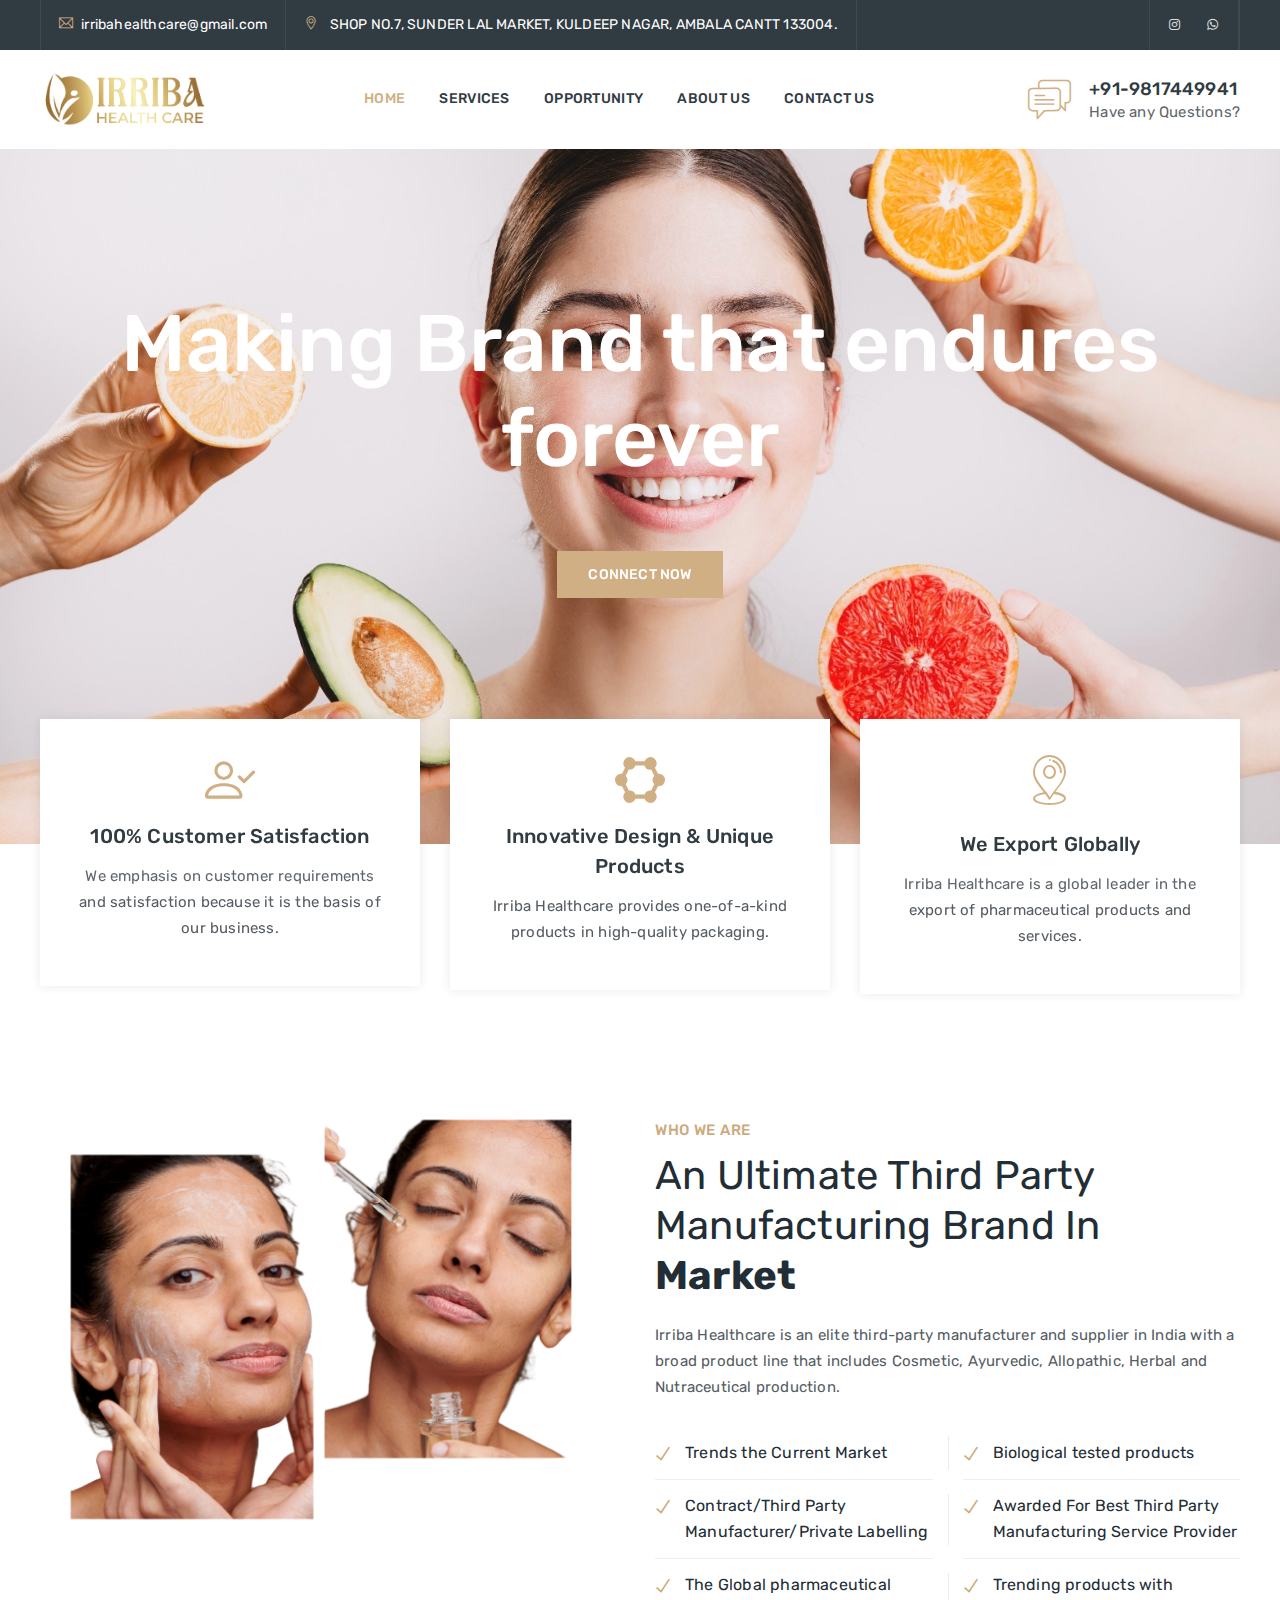
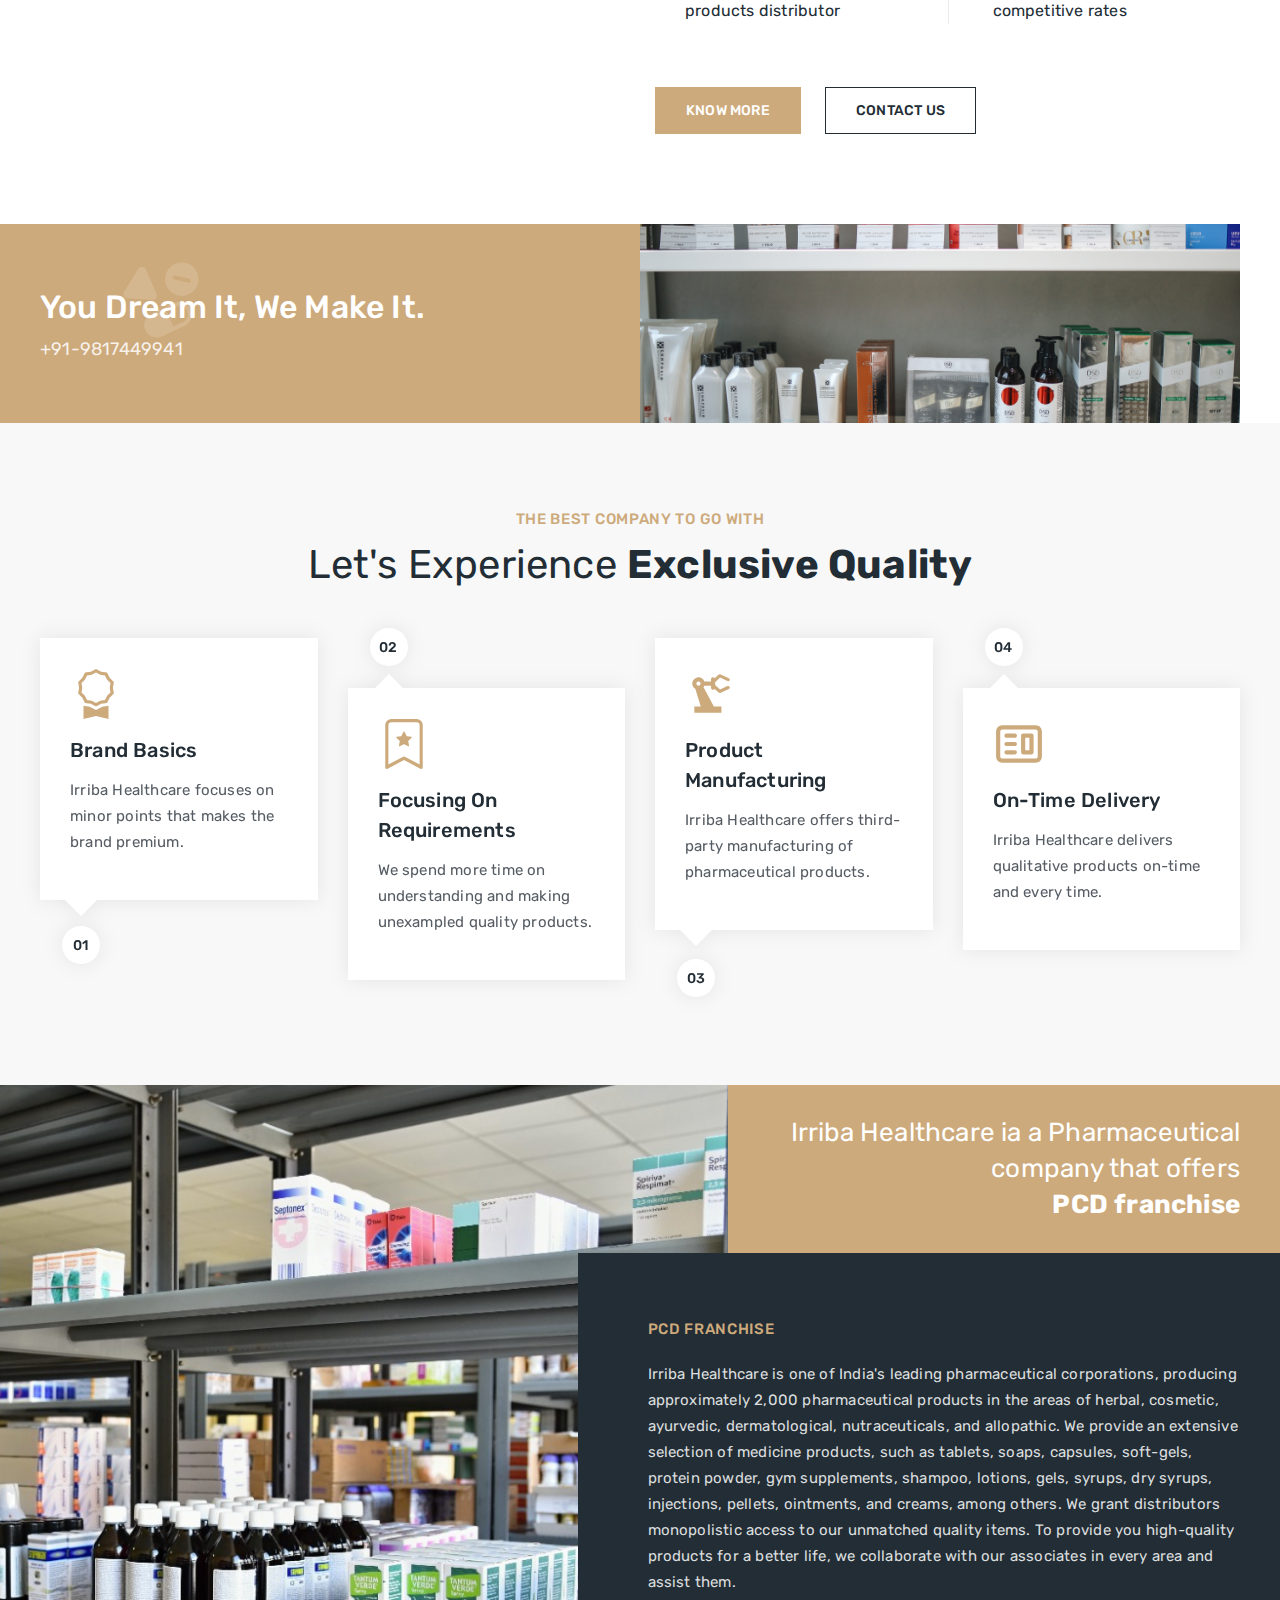
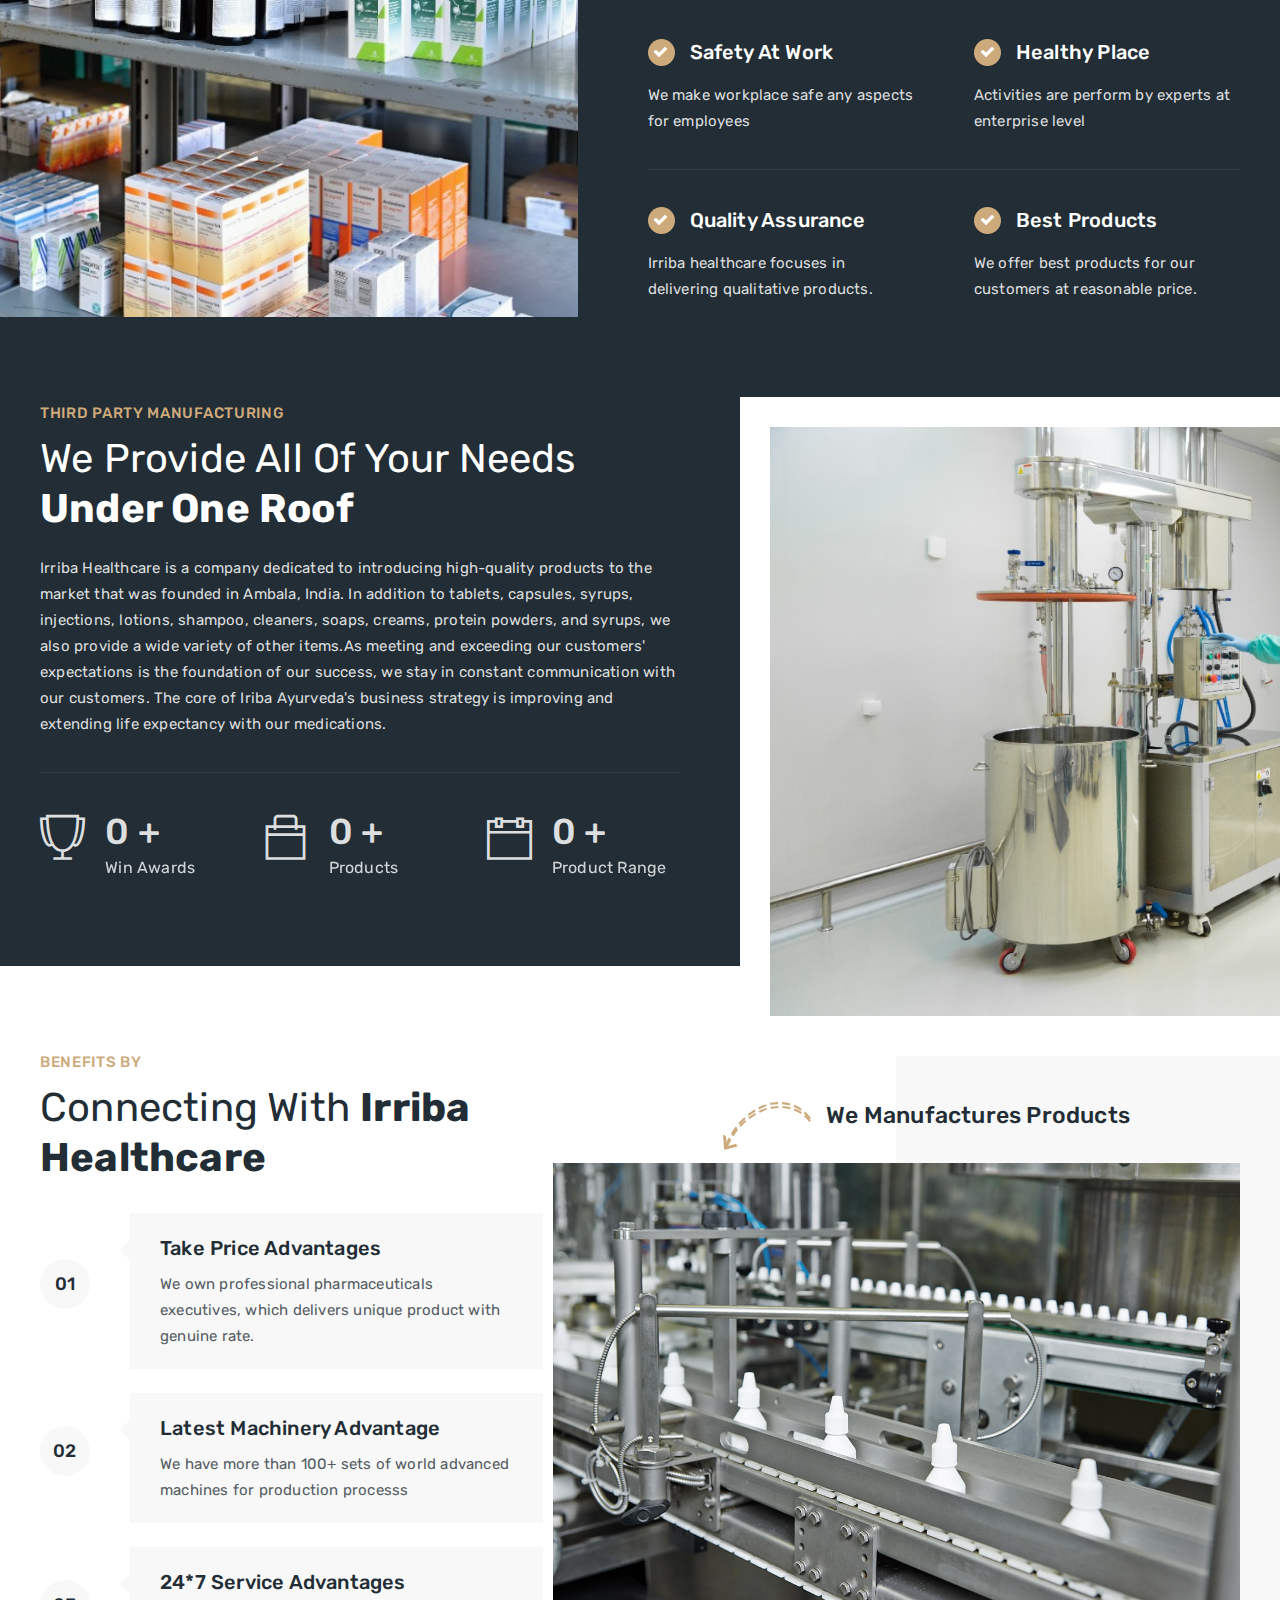
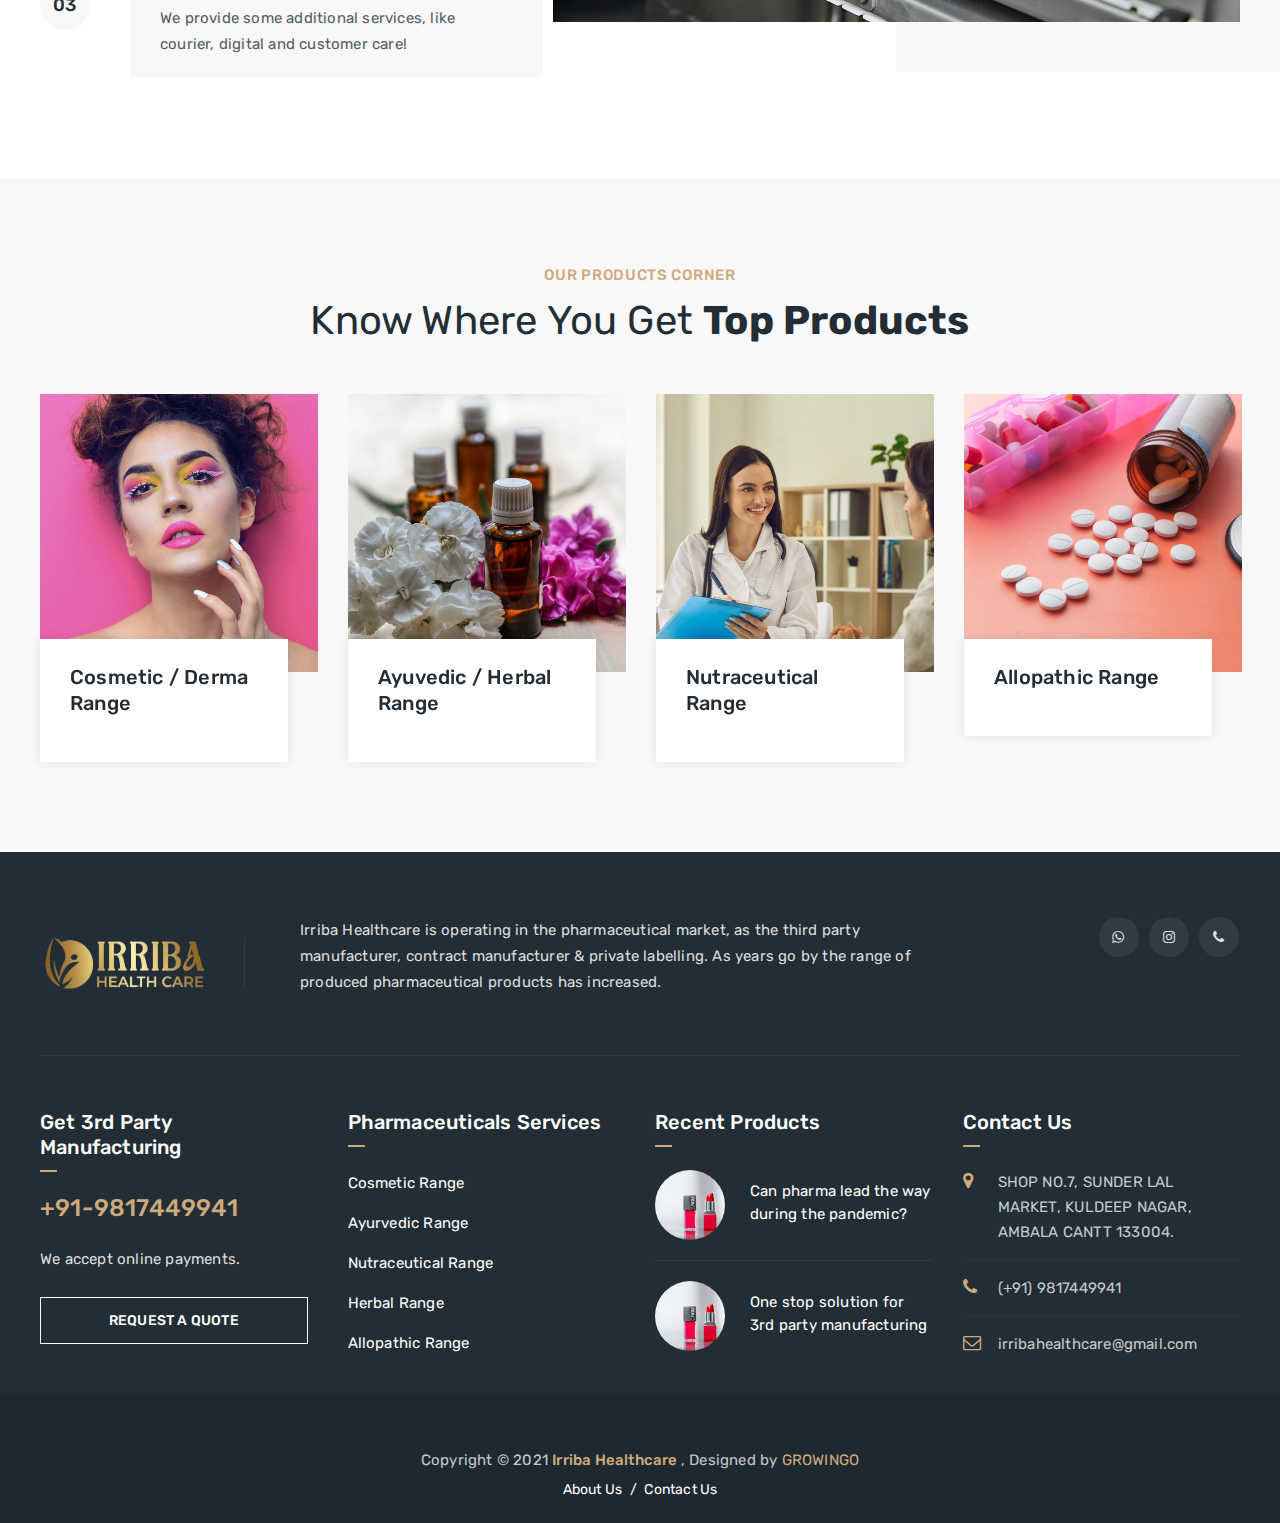
<file: index.html>
<!DOCTYPE html>
<html lang="en">
  <head>
    <meta charset="utf-8" />
    <meta http-equiv="X-UA-Compatible" content="IE=edge" />
    <meta name="keywords" content="HTML5 Template" />
    <meta name="description" content="Irriba Healthcare" />
    <meta name="viewport" content="width=device-width, initial-scale=1" />
    <title>Irriba Healthcare</title>
    <link rel="shortcut icon" type="image/png" href="/assets/images/favicon.png">
    <link rel="stylesheet" type="text/css" href="assets/css/bootstrap.min.css" />
    <link rel="stylesheet" type="text/css" href="assets/css/animate.css" />
    <link rel="stylesheet" type="text/css" href="assets/css/font-awesome.css" />
    <link rel="stylesheet" type="text/css" href="assets/css/flaticon.css" />
    <link rel="stylesheet" type="text/css" href="assets/css/themify-icons.css" />
    <link rel="stylesheet" type="text/css" href="assets/css/slick.css" />
    <link rel="stylesheet" type="text/css" href="assets/css/prettyPhoto.css" />
    <link rel="stylesheet" type="text/css" href="assets/css/shortcodes.css" />
    <link rel="stylesheet" type="text/css" href="assets/css/main.css" />
    <link rel="stylesheet" type="text/css" href="assets/css/megamenu.css" />
    <link rel="stylesheet" type="text/css" href="assets/css/responsive.css" />
  </head>

  <body>
    <!--page start-->
    <div class="page">
      <div id="preloader" class="blobs-wrapper">
        <div class="ttm-bgcolor-skincolor loader-blob"></div>
      </div>

       <!--header start-->
       <header id="masthead" class="header ttm-header-style-03">
        <!-- topbar -->
        <div class="top_bar ttm-bgcolor-darkgrey clearfix">
            <div class="container">
                <div class="row no-gutters">
                    <div class="col-xl-12 d-flex flex-row align-items-center">
                        <div class="top_bar_contact_item">
                            <div class="top_bar_icon"><i class="ti ti-email"></i></div><a>irribahealthcare@gmail.com</a>
                        </div>
                        <div class="top_bar_contact_item">
                            <div class="top_bar_icon"><i class="ti ti-location-pin"></i></div>
                            SHOP NO.7, SUNDER LAL MARKET, KULDEEP NAGAR, AMBALA CANTT 133004.
                        </div>
                        <div class="top_bar_contact_item top_bar_social ml-auto p-0">
                            <ul class="social-icons list-inline">
                                <!-- <li><a class="tooltip-top" href="#" rel="noopener" aria-label="facebook" data-tooltip="Facebook"><i class="fa fa-facebook"></i></a></li> -->
                                <!-- <li><a class="tooltip-top" href="#" rel="noopener" aria-label="twitter" data-tooltip="Twitter"><i class="fa fa-twitter"></i></a></li> -->
                                <!-- <li><a class="tooltip-top" href="#" rel="noopener" aria-label="linkedin" data-tooltip="Linkedin"><i class="fa fa-linkedin"></i></a></li> -->
                                <li><a class="tooltip-top" href="https://www.instagram.com/irriba_healthcare/?igshid=YmMyMTA2M2Y%3D" rel="noopener" aria-label="instagram" data-tooltip="instagram"><i class="fa fa-instagram"></i></a></li>
                                <li><a class="tooltip-top" href="https://wa.me/918307945171?text=Hello%20There%20,%20I%20am%20interested%20in%20your%20services.%20How%20to%20get%20started%3F"
                                    target="_blank" rel="noopener" aria-label="whatsapp" data-tooltip="whatsapp"><i class="fa fa-whatsapp"></i></a></li>
                            </ul>
                        </div>
                    </div>
                </div>
            </div>
        </div>
        <!-- topbar end -->
        <!-- site-header-menu -->
        <div id="site-header-menu" class="site-header-menu ttm-bgcolor-white">
            <div class="site-header-menu-inner ttm-stickable-header">
                <div class="container">
                    <div class="row">
                        <div class="col-lg-12">
                            <!--site-navigation -->
                            <div class="site-navigation d-flex flex-row align-items-center justify-content-between">
                                <!-- site-branding -->
                                <div class="site-branding ">
                                    <a class="home-link" href="index.html" title="Irriba Healthcare" rel="home">
                                        <img id="logo-img" height="47" width="170" class="img-fluid auto_size" src="assets/images/logo.png" alt="logo-img">
                                       
                                    </a>
                                </div><!-- site-branding end -->
                                <div class="d-flex flex-row m-auto">
                                    <div class="btn-show-menu-mobile menubar menubar--squeeze">
                                        <span class="menubar-box">
                                            <span class="menubar-inner"></span>
                                        </span>
                                    </div>
                                    <!-- menu -->
                                    <nav class="main-menu menu-mobile" id="menu">
                                        <ul class="menu">
                                            <li class="mega-menu-item active">
                                                <a href="index.html" >Home</a>
                                               
                                            </li>
                                            <li class="mega-menu-item">
                                                <a href="#" class="mega-menu-link">Services</a>
                                                <ul class="mega-submenu">
                                                    <li><a href="assets/cosmetic.html">Cosmetic Range</a></li>
                                                    <li><a href="assets/ayurvedic.html">Ayurvedic Range</a></li>
                                                    <li><a href="assets/allopathic.html">Allopathic Range</a></li>
                                                    <li><a href="assets/nutraceutical.html">Nutraceutical Range</a></li>
                                                    <li><a href="assets/others.html">Others</a></li>
                                                </ul>
                                            </li>
                                            <li class="mega-menu-item">
                                                <a href="assets/opportunity.html" >Opportunity</a>
                                           
                                            </li>
                                            <li class="mega-menu-item">
                                                <a href="assets/aboutus.html" >About us</a>
                                                
                                            </li>
                                            <li class="mega-menu-item">
                                                <a href="assets/contactus.html">Contact us</a>
                                            </li>
                                        </ul>
                                    </nav><!-- menu end -->
                                </div>
                                <div class="widget_info d-flex flex-row align-items-center">
                                    <div class="widget_icon ttm-textcolor-skincolor"><i class="flaticon-chat"></i></div>
                                    <div class="widget_content">
                                        <h3 class="widget_title"><a href="tel:0123888555">+91-9817449941</a></h3>
                                        <p class="widget_desc">Have any Questions?</p>
                                    </div>
                                </div>
                            </div><!-- site-navigation end-->
                        </div>
                    </div>
                </div>
            </div>
        </div>
        <!-- site-header-menu end-->
    </header><!--header end-->

      <!-- Banner -->
      <div class="banner_slider_wrapper">
        <div class="banner_slider banner_slider_2">
          <div class="slide">
            <div
              class="slide_img"
              style="background-image: url(assets/images/slides/derma.jpeg)"
            ></div>
            <div class="slide__content">
              <div class="container">
                <div class="row">
                  <div class="col-lg-12">
                    <div
                      class="slide__content--headings ttm-textcolor-white text-center margin_bottom100 res-991-margin_bottom0"
                    >
                      <!-- <h3 data-animation="fadeInDown">
                        Where Dreams meeting Reality
                      </h3>
                      <h2 data-animation="fadeInDown">
                        Third Party Manufacturing
                      </h2> -->
                      <h2 data-animation="fadeInDown">
                        Making Brand that endures forever
                      </h2>
                      <div
                        class="d-inline-block margin_top40 res-767-margin_top30"
                        data-animation="fadeInUp"
                        data-delay="1.4"
                      >
                        <a
                          class="ttm-btn ttm-btn-size-md ttm-btn-shape-square ttm-btn-style-fill ttm-btn-color-skincolor"
                          href="assets/contactus.html"
                          >CONNECT NOW</a
                        >
                      </div>
                    </div>
                  </div>
                </div>
              </div>
            </div>
          </div>
          <div class="slide">
            <div
              class="slide_img"
              style="background-image: url(assets/images/slides/herbal.jpeg)"
            ></div>
            <div class="slide__content">
              <div class="container">
                <div class="row">
                  <div class="col-lg-12">
                    <div
                      class="slide__content--headings ttm-textcolor-white text-center margin_bottom100 res-991-margin_bottom0"
                    >
                      <!-- <span data-animation="fadeInDown" class="border_text"
                        >Since 2000</span
                      >
                      <h2 data-animation="fadeInDown">
                        Increase your business with us
                      </h2> -->
                      <h2 data-animation="fadeInDown">
                        Delivering an Endless variety of Herbal Products
                      </h2>
                      <div
                        class="d-inline-block margin_top40 res-767-margin_top30"
                        data-animation="fadeInUp"
                        data-delay="1.4"
                      >
                        <a
                          class="ttm-btn ttm-btn-size-md ttm-btn-shape-square ttm-btn-style-fill ttm-btn-color-skincolor"
                          href="assets/contactus.html"
                          >Connect Now</a
                        >
                      </div>
                    </div>
                  </div>
                </div>
              </div>
            </div>
          </div>
          <div class="slide">
            <div
              class="slide_img"
              style="background-image: url(assets/images/slides/ayurveda.jpeg)"
            ></div>
            <div class="slide__content">
              <div class="container">
                <div class="row">
                  <div class="col-lg-12">
                    <div
                      class="slide__content--headings ttm-textcolor-white text-center margin_bottom100 res-991-margin_bottom0"
                    >
                      <!-- <span data-animation="fadeInDown" class="border_text"
                        >Since 2000</span
                      >
                      <h2 data-animation="fadeInDown">
                        Get 3rd Party Manufacturing in your area
                      </h2> -->
                      <h2 data-animation="fadeInDown">
                        Connect for Third Party Manufacturing in your Region
                      </h2>
                      <div
                        class="d-inline-block margin_top40 res-767-margin_top30"
                        data-animation="fadeInUp"
                        data-delay="1.4"
                      >
                        <a
                          class="ttm-btn ttm-btn-size-md ttm-btn-shape-square ttm-btn-style-fill ttm-btn-color-skincolor"
                          href="assets/contactus.html"
                          >CONNECT NOW</a
                        >
                      </div>
                    </div>
                  </div>
                </div>
              </div>
            </div>
          </div>
          <div class="slide">
            <div
              class="slide_img"
              style="background-image: url(assets/images/slides/cosmetic.jpeg)"
            ></div>
            <div class="slide__content">
              <div class="container">
                <div class="row">
                  <div class="col-lg-12">
                    <div
                      class="slide__content--headings ttm-textcolor-white text-center margin_bottom100 res-991-margin_bottom0"
                    >
                      <!-- <span data-animation="fadeInDown" class="border_text"
                        >Since 2000</span
                      >
                      <h2 data-animation="fadeInDown">
                        Order Original & Unique Products for your Area
                      </h2> -->
                      <h2 data-animation="fadeInDown">
                       Creating one-of-a-kind Brands of Unrivalled excellence
                      </h2>
                      <div
                        class="d-inline-block margin_top40 res-767-margin_top30"
                        data-animation="fadeInUp"
                        data-delay="1.4"
                      >
                        <a
                          class="ttm-btn ttm-btn-size-md ttm-btn-shape-square ttm-btn-style-fill ttm-btn-color-skincolor"
                          href="assets/contactus.html"
                          >CONNECT NOW</a
                        >
                      </div>
                    </div>
                  </div>
                </div>
              </div>
            </div>
          </div>
          <div class="slide">
            <div
              class="slide_img"
              style="background-image: url(assets/images/slides/allopathic.jpeg)"
            ></div>
            <div class="slide__content">
              <div class="container">
                <div class="row">
                  <div class="col-lg-12">
                    <div
                      class="slide__content--headings ttm-textcolor-white text-center margin_bottom100 res-991-margin_bottom0"
                    >
                      <!-- <span data-animation="fadeInDown" class="border_text"
                        >Since 2000</span
                      > -->
                      <!-- <h2 data-animation="fadeInDown">
                        Get 3rd Party Manufacturing in your area
                      </h2> -->
                      <h2 data-animation="fadeInDown">
                        Build your dream brand by connecting with us
                      </h2>
                      <div
                        class="d-inline-block margin_top40 res-767-margin_top30"
                        data-animation="fadeInUp"
                        data-delay="1.4"
                      >
                        <a
                          class="ttm-btn ttm-btn-size-md ttm-btn-shape-square ttm-btn-style-fill ttm-btn-color-skincolor"
                          href="assets/contactus.html"
                          >CONNECT NOW</a
                        >
                      </div>
                    </div>
                  </div>
                </div>
              </div>
            </div>
          </div>
        </div>
      </div>
      <!-- Banner end-->

      <!--site-main start-->
      <div class="site-main">
        <!--padding_zero-section-->
        <section class="ttm-row padding_zero-section clearfix">
          <div class="container">
            <!-- row -->
            <div class="row">
              <div class="col-lg-12">
                <div class="row mt_140 res-991-margin_top0 mb_15">
                  <div class="col-lg-4 col-md-12 col-sm-12">
                    <!--featured-icon-box-->
                    <div
                      class="featured-icon-box icon-align-top-content style3"
                    >
                      
                      <div class="featured-icon">
                        <div
                          class="ttm-icon ttm-icon_element-onlytxt ttm-icon_element-color-skincolor ttm-icon_element-size-md"
                        >
                          <!-- <i class="flaticon flaticon-botton"></i> -->
                          <svg
                            style="
                              color: #cdaa7c;
                              width: 50px;
                              height: 50px;
                            "
                            xmlns="http://www.w3.org/2000/svg"
                            width="16"
                            height="16"
                            fill="currentColor"
                            class="bi bi-person-check"
                            viewBox="0 0 16 16"
                          >
                            <path
                              d="M6 8a3 3 0 1 0 0-6 3 3 0 0 0 0 6zm2-3a2 2 0 1 1-4 0 2 2 0 0 1 4 0zm4 8c0 1-1 1-1 1H1s-1 0-1-1 1-4 6-4 6 3 6 4zm-1-.004c-.001-.246-.154-.986-.832-1.664C9.516 10.68 8.289 10 6 10c-2.29 0-3.516.68-4.168 1.332-.678.678-.83 1.418-.832 1.664h10z"
                              fill="#cdaa7c"
                            ></path>
                            <path
                              fill-rule="evenodd"
                              d="M15.854 5.146a.5.5 0 0 1 0 .708l-3 3a.5.5 0 0 1-.708 0l-1.5-1.5a.5.5 0 0 1 .708-.708L12.5 7.793l2.646-2.647a.5.5 0 0 1 .708 0z"
                              fill="#cdaa7c"
                            ></path>
                          </svg>
                        </div>
                      </div>
                      <div class="featured-content">
                        <div class="featured-title">
                          <h3>100% Customer Satisfaction</h3>
                        </div>
                        <div class="featured-desc">
                          <p>
                            We emphasis on customer requirements and
                            satisfaction because it is the basis of our
                            business.
                          </p>
                        </div>
                      </div>
                    </div>
                    <!-- featured-icon-box end-->
                  </div>
                  <div class="col-lg-4 col-md-12 col-sm-12">
                    <!--featured-icon-box-->
                    <div
                      class="featured-icon-box icon-align-top-content style3"
                    >
                      <div class="featured-icon">
                        <div
                          class="ttm-icon ttm-icon_element-onlytxt ttm-icon_element-color-skincolor ttm-icon_element-size-md"
                        >
                          <!-- <i class="flaticon flaticon-sewing"></i> -->
                          <svg
                            style="
                              color: #cdaa7c;
                              width: 50px;
                              height: 50px;
                            "
                            xmlns="http://www.w3.org/2000/svg"
                            viewBox="0 0 24 24"
                          >
                            <path
                              d="M21,9a2.95229,2.95229,0,0,0-.36816.03711L19.15411,6.0816A2.994,2.994,0,1,0,14.18372,3H9.81628A2.99338,2.99338,0,1,0,4.84283,6.07794L3.36353,9.03668A2.96284,2.96284,0,0,0,3,9a3,3,0,0,0,0,6,2.96284,2.96284,0,0,0,.36353-.03668l1.4793,2.95874A2.99386,2.99386,0,1,0,9.81628,21h4.36744a2.99329,2.99329,0,1,0,4.97644-3.07428l1.481-2.96191A2.96254,2.96254,0,0,0,21,15a3,3,0,0,0,0-6Zm-3.63184,8.03711A2.95229,2.95229,0,0,0,17,17a2.99121,2.99121,0,0,0-2.81628,2H9.81628A2.99121,2.99121,0,0,0,7,17a2.96284,2.96284,0,0,0-.36353.03668l-1.4793-2.95874a2.98292,2.98292,0,0,0,0-4.15588l1.4793-2.95874A2.96284,2.96284,0,0,0,7,7,2.99121,2.99121,0,0,0,9.81628,5h4.36744a2.83742,2.83742,0,0,0,3.17517,1.96381l1.481,2.96191a2.98285,2.98285,0,0,0,.00605,4.15588Z"
                              fill="#cdaa7c"
                            ></path>
                          </svg>
                        </div>
                      </div>
                      <div class="featured-content">
                        <div class="featured-title">
                          <h3>Innovative Design & Unique Products</h3>
                        </div>
                        <div class="featured-desc">
                          <p>
                            Irriba Healthcare provides one-of-a-kind
                            products in high-quality packaging.
                          </p>
                        </div>
                      </div>
                    </div>
                    <!-- featured-icon-box end-->
                  </div>
                  <div class="col-lg-4 col-md-12 col-sm-12">
                    <!--featured-icon-box-->
                    <div
                      class="featured-icon-box icon-align-top-content style3"
                    >
                      <div class="featured-icon">
                        <div
                          class="ttm-icon ttm-icon_element-onlytxt ttm-icon_element-color-skincolor ttm-icon_element-size-md"
                        >
                          <i class="flaticon flaticon-placeholder"></i>
                        </div>
                      </div>
                      <div class="featured-content">
                        <div class="featured-title">
                          <h3>We Export Globally</h3>
                        </div>
                        <div class="featured-desc">
                          <p>
                            Irriba Healthcare is a global leader in the
                            export of pharmaceutical products and services.
                          </p>
                        </div>
                      </div>
                    </div>
                    <!-- featured-icon-box end-->
                  </div>
                </div>
              </div>
            </div>
            <!-- row end -->
          </div>
        </section>
        <!--padding_zero-section-->

        <section class="ttm-row about-section clearfix">
          <div class="container">
            <div class="row">
              <div class="col-lg-6 col-md-8 col-sm-8">
                <div class="ttm_single_image-wrapper">
                  <img
                    class="img-fluid auto_size"
                    width="569"
                    height="1000"
                    src="assets/images/beauty.png"
                    alt="single-03"
                  />
                </div>
              </div>
              <div class="col-lg-6 col-md-12 col-xs-12">
                <div class="margin_top40">
                  <!-- section title -->
                  <div class="section-title">
                    <div class="title-header">
                      <h3>WHO WE ARE</h3>
                      <h2 class="title">
                        An Ultimate Third Party Manufacturing Brand in
                        <b>Market</b>
                      </h2>
                    </div>
                    <div class="title-desc">
                      <p>
                        Irriba Healthcare is an elite third-party
                        manufacturer and supplier in India with a broad product
                        line that includes Cosmetic, Ayurvedic, Allopathic, Herbal and
                        Nutraceutical production.
                      </p>
                    </div>
                  </div>
                  <!-- section title end -->
                  <div class="row">
                    <div class="col-sm-6">
                      <ul
                        class="ttm-list ttm-bordered-lists ttm-list-style-icon ttm-list-icon-color-skincolor ttm-textcolor-darkgrey"
                      >
                        <li>
                          <i class="ti ti-check"></i
                          ><span class="ttm-list-li-content"
                            >Trends the Current Market</span
                          >
                        </li>
                        <li>
                          <i class="ti ti-check"></i
                          ><span class="ttm-list-li-content"
                            >Contract/Third Party Manufacturer/Private
                            Labelling</span
                          >
                        </li>
                        <li>
                          <i class="ti ti-check"></i
                          ><span class="ttm-list-li-content"
                            >The Global pharmaceutical products
                            distributor</span
                          >
                        </li>
                      </ul>
                    </div>
                    <div class="col-sm-6">
                      <ul
                        class="ttm-list ttm-bordered-lists ttm-list-style-icon ttm-list-icon-color-skincolor ttm-textcolor-darkgrey"
                      >
                        <li>
                          <i class="ti ti-check"></i
                          ><span class="ttm-list-li-content"
                            >Biological tested products</span
                          >
                        </li>
                        <li>
                          <i class="ti ti-check"></i
                          ><span class="ttm-list-li-content"
                            >Awarded For Best Third Party Manufacturing Service
                            Provider</span
                          >
                        </li>
                        <li>
                          <i class="ti ti-check"></i
                          ><span class="ttm-list-li-content"
                            >Trending products with competitive rates</span
                          >
                        </li>
                      </ul>
                    </div>
                  </div>
                  <div class="margin_top35 res-767-margin_top20">
                    <a
                      class="ttm-btn ttm-btn-size-md ttm-btn-shape-square ttm-btn-style-fill ttm-btn-color-skincolor margin_right20 margin_top15"
                      href="assets/aboutus.html"
                      >Know more</a
                    >
                    <a
                      class="ttm-btn ttm-btn-size-md ttm-btn-shape-square ttm-btn-style-border ttm-btn-color-dark margin_top15"
                      href="assets/contactus.html"
                      >contact us</a
                    >
                  </div>
                </div>
              </div>
            </div>
            <!-- row end -->
          </div>
        </section>

        <section
          class="ttm-row padding_zero-section bg-layer-equal-height clearfix"
        >
          <div class="container">
            <div class="row no-gutters ttm-bgcolor-skincolor">
              <div class="col-lg-6">
                <div
                  class="ttm-bg ttm-col-bgcolor-yes ttm-bgcolor-skincolor ttm-bg ttm-left-span res-1199-padding_left15"
                >
                  <div class="ttm-col-wrapper-bg-layer ttm-bg-layer">
                    <div class="ttm-col-wrapper-bg-layer-inner"></div>
                  </div>
                  <div class="layer-content">
                    <!--featured-icon-box-->
                    <div
                      class="featured-icon-box icon-align-before-content style4"
                    >
                      <div class="featured-icon">
                        <div
                          class="ttm-icon ttm-icon_element-onlytxt ttm-icon_element-color-white ttm-icon_element-size-xl"
                        >
                          <!-- <i class="flaticon flaticon-yarn-1"></i> -->
                          <svg
                            style="color: white"
                            width="100"
                            height="100"
                            viewBox="0 0 48 48"
                            fill="none"
                            xmlns="http://www.w3.org/2000/svg"
                          >
                            <path
                              fill-rule="evenodd"
                              clip-rule="evenodd"
                              d="M42 14C42 18.4183 38.4183 22 34 22C29.5817 22 26 18.4183 26 14C26 9.58172 29.5817 6 34 6C38.4183 6 42 9.58172 42 14ZM38.2823 14.9847C38.1586 15.523 37.6219 15.859 37.0837 15.7352L30.468 14.2143C29.9298 14.0906 29.5938 13.5539 29.7175 13.0157C29.8413 12.4775 30.3779 12.1414 30.9161 12.2652L37.5318 13.7861C38.07 13.9098 38.4061 14.4465 38.2823 14.9847Z"
                              fill="white"
                            ></path>
                            <path
                              d="M16.7782 9.24516C16.1307 7.71335 13.9653 7.55884 13.0955 8.98238L6.29281 20.1148C5.50809 21.399 6.38547 23.0385 7.9159 23.1477L19.7823 23.9944C21.3127 24.1036 22.4261 22.6062 21.842 21.2243L16.7782 9.24516Z"
                              fill="white"
                            ></path>
                            <path
                              fill-rule="evenodd"
                              clip-rule="evenodd"
                              d="M35.3849 36.3592C38.3881 34.9588 39.6875 31.3889 38.287 28.3856C36.8866 25.3824 33.3167 24.0831 30.3135 25.4835L19.4378 30.5549C16.4345 31.9554 15.1352 35.5252 16.5356 38.5285C17.9361 41.5317 21.5059 42.8311 24.5092 41.4306L35.3849 36.3592ZM29.9426 36.6902L34.5396 34.5466C36.5418 33.613 37.408 31.233 36.4744 29.2309C35.5408 27.2287 33.1609 26.3625 31.1587 27.2961L26.5617 29.4397L29.9426 36.6902Z"
                              fill="white"
                            ></path>
                          </svg>
                        </div>
                      </div>
                      <div class="featured-content">
                        <div class="featured-title">
                          <h3>You Dream it, We make it.</h3>
                        </div>
                        <div class="featured-desc">
                          <p>+91-9817449941</p>
                        </div>
                      </div>
                    </div>
                    <!-- featured-icon-box end-->
                  </div>
                </div>
              </div>
              <div class="col-lg-6">
                <!-- col-img-img-two -->
                <div
                  class="ttm-bg ttm-col-bgimage-yes ttm-bgcolor-skincolor col-bg-img-three z-index-2"
                >
                  <div class="ttm-col-wrapper-bg-layer ttm-bg-layer"></div>
                  <div class="layer-content"></div>
                </div>
                <!-- col-img-bg-img-two end-->
                <img
                  class="img-fluid ttm-equal-height-image w-100"
                  src="assets/images/bg-image/homemed.png"
                  alt="bg-image"
                />
              </div>
            </div>
            <!-- row end -->
          </div>
        </section>

        <!--service-section-->
        <section
          class="ttm-row service-section ttm-bgcolor-grey position-relative z-index-2 clearfix"
        >
          <div class="container">
            <!-- row -->
            <div class="row">
              <div class="col-lg-12">
                <!-- section-title -->
                <div class="section-title title-style-center_text">
                  <div class="title-header">
                    <h3>THE BEST COMPANY TO GO WITH</h3>
                    <h2 class="title">
                      Let's Experience <b>Exclusive Quality</b>
                    </h2>
                  </div>
                </div>
                <!-- section-title end -->
              </div>
            </div>
            <!-- row end -->
            <div class="row">
              <div class="col-lg-12">
                <div class="featuredbox-number">
                  <div class="row">
                    <div class="col-lg-3 col-md-6 col-sm-6">
                      <!--featured-icon-box-->
                      <div
                        class="featured-icon-box icon-align-top-content style5"
                      >
                        <i class="ttm-num ti-info"></i>
                        <div class="featured-icon">
                          <div
                            class="ttm-icon ttm-icon_element-onlytxt ttm-icon_element-color-skincolor ttm-icon_element-size-md"
                          >
                            <!-- <i class="flaticon flaticon-textile-1"></i> -->
                            <svg
                              style="
                                color: #cdaa7c;
                                width: 50px;
                                height: 50px;
                              "
                              xmlns="http://www.w3.org/2000/svg"
                              width="16"
                              height="16"
                              fill="currentColor"
                              class="bi bi-award"
                              viewBox="0 0 16 16"
                            >
                              <path
                                d="M9.669.864 8 0 6.331.864l-1.858.282-.842 1.68-1.337 1.32L2.6 6l-.306 1.854 1.337 1.32.842 1.68 1.858.282L8 12l1.669-.864 1.858-.282.842-1.68 1.337-1.32L13.4 6l.306-1.854-1.337-1.32-.842-1.68L9.669.864zm1.196 1.193.684 1.365 1.086 1.072L12.387 6l.248 1.506-1.086 1.072-.684 1.365-1.51.229L8 10.874l-1.355-.702-1.51-.229-.684-1.365-1.086-1.072L3.614 6l-.25-1.506 1.087-1.072.684-1.365 1.51-.229L8 1.126l1.356.702 1.509.229z"
                                fill="#cdaa7c"
                              ></path>
                              <path
                                d="M4 11.794V16l4-1 4 1v-4.206l-2.018.306L8 13.126 6.018 12.1 4 11.794z"
                                fill="#cdaa7c"
                              ></path>
                            </svg>
                          </div>
                        </div>
                        <div class="featured-content">
                          <div class="featured-title">
                            <h3>Brand Basics</h3>
                          </div>
                          <div class="featured-desc">
                            <p>
                                Irriba Healthcare focuses on minor points that makes the brand premium.
                            </p>
                          </div>
                        </div>
                      </div>
                      <!-- featured-icon-box end-->
                    </div>
                    <div class="col-lg-3 col-md-6 col-sm-6">
                      <!--featured-icon-box-->
                      <div
                        class="featured-icon-box icon-align-top-content style5"
                      >
                        <i class="ttm-num ti-info"></i>
                        <div class="featured-icon">
                          <div
                            class="ttm-icon ttm-icon_element-onlytxt ttm-icon_element-color-skincolor ttm-icon_element-size-md"
                          >
                            <!-- <i class="flaticon flaticon-silk"></i> -->
                            <svg
                              style="
                                color: #cdaa7c;
                                width: 50px;
                                height: 50px;
                              "
                              xmlns="http://www.w3.org/2000/svg"
                              width="16"
                              height="16"
                              fill="currentColor"
                              class="bi bi-bookmark-star"
                              viewBox="0 0 16 16"
                            >
                              <path
                                d="M7.84 4.1a.178.178 0 0 1 .32 0l.634 1.285a.178.178 0 0 0 .134.098l1.42.206c.145.021.204.2.098.303L9.42 6.993a.178.178 0 0 0-.051.158l.242 1.414a.178.178 0 0 1-.258.187l-1.27-.668a.178.178 0 0 0-.165 0l-1.27.668a.178.178 0 0 1-.257-.187l.242-1.414a.178.178 0 0 0-.05-.158l-1.03-1.001a.178.178 0 0 1 .098-.303l1.42-.206a.178.178 0 0 0 .134-.098L7.84 4.1z"
                                fill="#cdaa7c"
                              ></path>
                              <path
                                d="M2 2a2 2 0 0 1 2-2h8a2 2 0 0 1 2 2v13.5a.5.5 0 0 1-.777.416L8 13.101l-5.223 2.815A.5.5 0 0 1 2 15.5V2zm2-1a1 1 0 0 0-1 1v12.566l4.723-2.482a.5.5 0 0 1 .554 0L13 14.566V2a1 1 0 0 0-1-1H4z"
                                fill="#cdaa7c"
                              ></path>
                            </svg>
                          </div>
                        </div>
                        <div class="featured-content">
                          <div class="featured-title">
                            <h3>Focusing on Requirements</h3>
                          </div>
                          <div class="featured-desc">
                            <p>
                                We spend more time on understanding and making unexampled quality products.
                            </p>
                          </div>
                        </div>
                      </div>
                      <!-- featured-icon-box end-->
                    </div>
                    <div class="col-lg-3 col-md-6 col-sm-6">
                      <!--featured-icon-box-->
                      <div
                        class="featured-icon-box icon-align-top-content style5"
                      >
                        <i class="ttm-num ti-info"></i>
                        <div class="featured-icon">
                          <div
                            class="ttm-icon ttm-icon_element-onlytxt ttm-icon_element-color-skincolor ttm-icon_element-size-md"
                          >
                            <svg
                            style="
                            color: #cdaa7c;
                            width: 50px;
                            height: 50px;
                          "
                              xmlns="http://www.w3.org/2000/svg"
                              viewBox="0 0 24 24"
                            >
                              <path
                                d="M19.93,8.21l-3.6,1.68L14,7.7V6.3l2.33-2.19l3.6,1.68c0.38,0.18,0.82,0.01,1-0.36c0.18-0.38,0.01-0.82-0.36-1L16.65,2.6 c-0.38-0.18-0.83-0.1-1.13,0.2l-1.74,1.6C13.6,4.16,13.32,4,13,4c-0.55,0-1,0.45-1,1v1H8.82C8.34,4.65,6.98,3.73,5.4,4.07 C4.24,4.32,3.25,5.32,3.04,6.5C2.82,7.82,3.5,8.97,4.52,9.58L7.08,18H4v3h13v-3h-3.62L8.41,8.77C8.58,8.53,8.72,8.28,8.82,8H12v1 c0,0.55,0.45,1,1,1c0.32,0,0.6-0.16,0.78-0.4l1.74,1.6c0.3,0.3,0.75,0.38,1.13,0.2l3.92-1.83c0.38-0.18,0.54-0.62,0.36-1 C20.75,8.2,20.31,8.03,19.93,8.21z M6,8C5.45,8,5,7.55,5,7s0.45-1,1-1s1,0.45,1,1S6.55,8,6,8z"
                                fill="#cdaa7c"
                              ></path>
                            </svg>
                          </div>
                        </div>
                        <div class="featured-content">
                          <div class="featured-title">
                            <h3>Product Manufacturing</h3>
                          </div>
                          <div class="featured-desc">
                            <p>
                                Irriba Healthcare offers third-party manufacturing of pharmaceutical products.
                            </p>
                          </div>
                        </div>
                      </div>
                      <!-- featured-icon-box end-->
                    </div>
                    <div class="col-lg-3 col-md-6 col-sm-6">
                      <!--featured-icon-box-->
                      <div
                        class="featured-icon-box icon-align-top-content style5"
                      >
                        <i class="ttm-num ti-info"></i>
                        <div class="featured-icon">
                          <div
                            class="ttm-icon ttm-icon_element-onlytxt ttm-icon_element-color-skincolor ttm-icon_element-size-md"
                          >
                            <!-- <i class="flaticon flaticon-sewing-machine"></i> -->
                            <svg style="color: #cdaa7c;" width="50" height="50" viewBox="0 0 24 24" fill="none" xmlns="http://www.w3.org/2000/svg"> <path fill-rule="evenodd" clip-rule="evenodd" d="M14 7C13.4477 7 13 7.44772 13 8V16C13 16.5523 13.4477 17 14 17H18C18.5523 17 19 16.5523 19 16V8C19 7.44772 18.5523 7 18 7H14ZM17 9H15V15H17V9Z" fill="#cdaa7c"></path> <path d="M6 7C5.44772 7 5 7.44772 5 8C5 8.55228 5.44772 9 6 9H10C10.5523 9 11 8.55228 11 8C11 7.44772 10.5523 7 10 7H6Z" fill="#cdaa7c"></path> <path d="M6 11C5.44772 11 5 11.4477 5 12C5 12.5523 5.44772 13 6 13H10C10.5523 13 11 12.5523 11 12C11 11.4477 10.5523 11 10 11H6Z" fill="#cdaa7c"></path> <path d="M5 16C5 15.4477 5.44772 15 6 15H10C10.5523 15 11 15.4477 11 16C11 16.5523 10.5523 17 10 17H6C5.44772 17 5 16.5523 5 16Z" fill="#cdaa7c"></path> <path fill-rule="evenodd" clip-rule="evenodd" d="M4 3C2.34315 3 1 4.34315 1 6V18C1 19.6569 2.34315 21 4 21H20C21.6569 21 23 19.6569 23 18V6C23 4.34315 21.6569 3 20 3H4ZM20 5H4C3.44772 5 3 5.44772 3 6V18C3 18.5523 3.44772 19 4 19H20C20.5523 19 21 18.5523 21 18V6C21 5.44772 20.5523 5 20 5Z" fill="#cdaa7c"></path> </svg>
                          </div>
                        </div>
                        <div class="featured-content">
                          <div class="featured-title">
                            <h3>On-Time Delivery</h3>
                          </div>
                          <div class="featured-desc">
                            <p>
                              Irriba Healthcare delivers qualitative products on-time and every time.
                            </p>
                          </div>
                        </div>
                      </div>
                      <!-- featured-icon-box end-->
                    </div>
                  </div>
                </div>
              </div>
            </div>
          </div>
        </section>
        <!--service-section end -->

<!--padding_zero-section-->
<section class="ttm-row padding_zero-section ttm-bgcolor-skincolor bg-layer-equal-height clearfix">
  <div class="container">
      <div class="row no-gutters">
          <div class="col-lg-12">
              <div class="row">
                  <div class="col-lg-7 col-md-12">
                      <!-- col-img-img-two -->
                      <div class="ttm-bg ttm-col-bgimage-yes col-bg-img-two ttm-left-span z-index-2">
                          <div class="ttm-col-wrapper-bg-layer ttm-bg-layer"></div>
                          <div class="layer-content">
                          </div>
                      </div><!-- col-img-bg-img-two end-->
                      <img class="img-fluid ttm-equal-height-image w-100" src="assets/images/bg-image/pcd.jpeg" alt="bg-image">
                  </div>
                  <div class="col-lg-5">
                      <div class="padding_top30 padding_bottom30 text-lg-right res-1199-padding_right15 res-991-padding_left15">
                          <div class="fs-26">Irriba Healthcare ia a Pharmaceutical company that offers </div>
                          <div class="fs-26"><b>PCD franchise</b></div>
                      </div>
                      <div class="ttm-bg ttm-col-bgcolor-yes ttm-bgcolor-darkgrey ttm-bg ttm-right-span spacing-3 z-index-2 h-auto res-1199-padding_right15">
                          <div class="ttm-col-wrapper-bg-layer ttm-bg-layer">
                              <div class="ttm-col-wrapper-bg-layer-inner"></div>
                          </div>
                          <div class="layer-content">
                              <!-- section title -->
                              <div class="section-title">
                                  <div class="title-header">
                                      <h3>PCD franchise</h3>
                                  </div>
                                  <div class="title-desc">
                                      <p>
                                        Irriba Healthcare is one of India's leading pharmaceutical corporations, producing approximately 2,000 pharmaceutical products in the areas of herbal, cosmetic, ayurvedic, dermatological, nutraceuticals, and allopathic. We provide an extensive selection of medicine products, such as tablets, soaps, capsules, soft-gels, protein powder, gym supplements, shampoo, lotions, gels, syrups, dry syrups, injections, pellets, ointments, and creams, among others. We grant distributors monopolistic access to our unmatched quality items. To provide you high-quality products for a better life, we collaborate with our associates in every area and assist them.
                                      </p>
                                  </div>
                              </div><!-- section title end -->
                              <div class="row">
                                  <div class="col-md-6 col-sm-6">
                                      <!--featured-icon-box-->
                                      <div class="featured-icon-box icon-align-before-title style2 padding_right10">
                                          <div class="featured-icon">
                                              <div class="ttm-icon ttm-icon_element-fill ttm-icon_element-style-rounded ttm-icon_element-color-skincolor ttm-icon_element-size-xs">
                                                  <div class="fa fa-check"></div>
                                              </div>
                                          </div>
                                          <div class="featured-title">
                                              <h3>Safety At Work</h3>
                                          </div>
                                          <div class="featured-content">
                                              <div class="featured-desc">
                                                  <p>We make workplace safe any aspects for employees</p>
                                              </div>
                                          </div>
                                      </div><!-- featured-icon-box end-->
                                  </div>
                                  <div class="col-md-6 col-sm-6">
                                      <!--featured-icon-box-->
                                      <div class="featured-icon-box icon-align-before-title style2 padding_left15 res-767-padding_left0">
                                          <div class="featured-icon">
                                              <div class="ttm-icon ttm-icon_element-fill ttm-icon_element-style-rounded ttm-icon_element-color-skincolor ttm-icon_element-size-xs">
                                                  <div class="fa fa-check"></div>
                                              </div>
                                          </div>
                                          <div class="featured-title">
                                              <h3>Healthy Place</h3>
                                          </div>
                                          <div class="featured-content">
                                              <div class="featured-desc">
                                                  <p>Activities are perform by experts at enterprise level</p>
                                              </div>
                                          </div>
                                      </div><!-- featured-icon-box end-->
                                  </div>                             
                              </div>
                              <div class="ttm-horizontal_sep width-100 margin_top20 margin_bottom20"></div>
                              <div class="row">
                                <div class="col-md-6 col-sm-6">
                                    <!--featured-icon-box-->
                                    <div class="featured-icon-box icon-align-before-title style2 padding_right10">
                                        <div class="featured-icon">
                                            <div class="ttm-icon ttm-icon_element-fill ttm-icon_element-style-rounded ttm-icon_element-color-skincolor ttm-icon_element-size-xs">
                                                <div class="fa fa-check"></div>
                                            </div>
                                        </div>
                                        <div class="featured-title">
                                            <h3>Quality Assurance</h3>
                                        </div>
                                        <div class="featured-content">
                                            <div class="featured-desc">
                                                <p>Irriba healthcare focuses in delivering qualitative products.</p>
                                            </div>
                                        </div>
                                    </div><!-- featured-icon-box end-->
                                </div>
                                <div class="col-md-6 col-sm-6">
                                    <!--featured-icon-box-->
                                    <div class="featured-icon-box icon-align-before-title style2 padding_left15 res-767-padding_left0">
                                        <div class="featured-icon">
                                            <div class="ttm-icon ttm-icon_element-fill ttm-icon_element-style-rounded ttm-icon_element-color-skincolor ttm-icon_element-size-xs">
                                                <div class="fa fa-check"></div>
                                            </div>
                                        </div>
                                        <div class="featured-title">
                                            <h3>Best Products</h3>
                                        </div>
                                        <div class="featured-content">
                                            <div class="featured-desc">
                                                <p>We offer best products for our customers at reasonable price.</p>
                                            </div>
                                        </div>
                                    </div><!-- featured-icon-box end-->
                                </div>                             
                            </div>
                          </div>
                      </div>
                  </div>
              </div><!-- row end -->
          </div>
      </div>
  </div>
</section>
<!--padding_bottom_zero-section end-->

        
        <!--padding_zero-section-->
        <section
          class="ttm-row padding_zero-section bg-layer-equal-height ttm-bgcolor-darkgrey clearfix"
        >
          <div class="container">
            <div class="row">
              <div class="col-lg-12">
                <div class="row no-gutters">
                  <div class="col-lg-7">
                    <div
                      class="padding_top90 padding_right60 padding_bottom70 res-991-padding_right0 res-991-padding_top60 res-991-padding_bottom30"
                    >
                      <!-- section title -->
                      <div class="section-title">
                        <div class="title-header">
                          <h3>THIRD PARTY MANUFACTURING</h3>
                          <h2 class="title">
                            We provide all of your needs 
                            <b>under one roof</b>
                          </h2>
                        </div>
                        <div class="title-desc">
                          <p>
                            Irriba Healthcare is a company dedicated to introducing high-quality products to the market that was founded in Ambala, India. In addition to tablets, capsules, syrups, injections, lotions, shampoo, cleaners, soaps, creams, protein powders, and syrups, we also provide a wide variety of other items.As meeting and exceeding our customers' expectations is the foundation of our success, we stay in constant communication with our customers. The core of Iriba Ayurveda's business strategy is improving and extending life expectancy with our medications.
                          </p>
                        </div>
                      </div>
                      <!-- section title end -->
                      <div
                        class="ttm-horizontal_sep width-100 margin_top20 margin_bottom20"
                      ></div>
                      <div class="row">
                        <div class="col-lg-4 col-md-4 col-sm-4 col-6">
                          <!-- ttm-fid -->
                          <div
                            class="ttm-fid inside ttm-fid-with-icon ttm-fid-view-lefticon style2"
                          >
                            <div class="ttm-fid-icon-wrapper">
                              <i class="ti ti-cup"></i>
                            </div>
                            <div class="ttm-fid-contents">
                              <h4 class="ttm-fid-inner">
                                <span
                                  data-appear-animation="animateDigits"
                                  data-from="0"
                                  data-to="25"
                                  data-interval="5"
                                  data-before=""
                                  data-before-style="sup"
                                  data-after="+"
                                  data-after-style="sub"
                                  class="numinate"
                                  >25
                                </span>
                                <span>+</span>
                              </h4>
                              <h3 class="ttm-fid-title">Win Awards</h3>
                            </div>
                          </div>
                          <!-- ttm-fid end -->
                        </div>
                        <div class="col-lg-4 col-md-4 col-sm-4 col-6">
                          <!-- ttm-fid -->
                          <div
                            class="ttm-fid inside ttm-fid-with-icon ttm-fid-view-lefticon style2"
                          >
                            <div class="ttm-fid-icon-wrapper">
                              <i class="ti ti-bag"></i>
                            </div>
                            <div class="ttm-fid-contents">
                              <h4 class="ttm-fid-inner">
                                <span
                                  data-appear-animation="animateDigits"
                                  data-from="0"
                                  data-to="800"
                                  data-interval="20"
                                  data-before=""
                                  data-before-style="sup"
                                  data-after="+"
                                  data-after-style="sub"
                                  class="numinate"
                                  >800
                                </span>
                                <span>+</span>
                              </h4>
                              <h3 class="ttm-fid-title">Products</h3>
                            </div>
                          </div>
                          <!-- ttm-fid end -->
                        </div>
                        <div class="col-lg-4 col-md-4 col-sm-4 col-6">
                          <!-- ttm-fid -->
                          <div
                            class="ttm-fid inside ttm-fid-with-icon ttm-fid-view-lefticon style2"
                          >
                            <div class="ttm-fid-icon-wrapper">
                              <i class="ti ti-calendar"></i>
                            </div>
                            <div class="ttm-fid-contents">
                              <h4 class="ttm-fid-inner">
                                <span
                                  data-appear-animation="animateDigits"
                                  data-from="0"
                                  data-to="4"
                                  data-interval="1"
                                  data-before=""
                                  data-before-style="sup"
                                  data-after="+"
                                  data-after-style="sub"
                                  class="numinate"
                                  >4
                                </span>
                                <span>+</span>
                              </h4>
                              <h3 class="ttm-fid-title">Product Range</h3>
                            </div>
                          </div>
                          <!-- ttm-fid end -->
                        </div>
                      </div>
                    </div>
                  </div>
                  <div class="col-lg-5 col-md-12">
                    <div
                      class="ttm-bg ttm-col-bgcolor-yes ttm-bgcolor-white ttm-right-span p-30 margin_top80 res-991-margin_top0"
                    >
                      <div class="ttm-col-wrapper-bg-layer ttm-bg-layer"></div>
                      <div class="layer-content">
                        <!-- col-img-img-four -->
                        <div
                          class="ttm-bg ttm-col-bgimage-yes col-bg-img-four ttm-right-span"
                        >
                          <div
                            class="ttm-col-wrapper-bg-layer ttm-bg-layer"
                          ></div>
                          <div class="layer-content"></div>
                        </div>
                        <!-- col-img-bg-img-four end-->
                        <img
                          class="img-fluid ttm-equal-height-image w-100"
                          src="assets/images/thirdParty1.jpeg"
                          alt="bg-image"
                        />
                      </div>
                    </div>
                  </div>
                </div>
                <!-- row end -->
              </div>
            </div>
          </div>
        </section>
        <!--padding_zero-section end-->

        <!--procedure-section-->
        
        <!--procedure-section end-->

        <!--padding_zero-section-->
       
        <!--padding_zero-section end-->

        <!--about-section-->
        <section class="ttm-row about-section clearfix">
          <div class="container">
            <div class="row">
              <div class="col-xl-5 col-lg-12">
                <div class="mr_20 res-991-margin_right0">
                  <!-- section title -->
                  <div class="section-title">
                    <div class="title-header">
                      <h3>BENEFITS BY</h3>
                      <h2 class="title">Connecting with <b>Irriba Healthcare</b></h2>
                    </div>
                  </div>
                  <!-- section title end -->
                  <div class="featuredbox-number mt_15">
                    <!--featured-icon-box-->
                    <div
                      class="featured-icon-box icon-align-before-content style6"
                    >
                      <div class="featured-icon">
                        <div
                          class="ttm-icon ttm-icon_element-fill ttm-icon_element-color-grey ttm-icon_element-size-md ttm-icon_element-style-rounded"
                        >
                          <i class="ttm-num ti-info"></i>
                        </div>
                      </div>
                      <div class="featured-content ttm-bgcolor-grey">
                        <div class="featured-title">
                          <h3>Take Price Advantages</h3>
                        </div>
                        <div class="featured-desc">
                          <p>
                            We own professional pharmaceuticals executives, which delivers unique product with genuine rate.
                          </p>
                        </div>
                      </div>
                    </div>
                    <!-- featured-icon-box end-->
                    <!--featured-icon-box-->
                    <div
                      class="featured-icon-box icon-align-before-content style6"
                    >
                      <div class="featured-icon">
                        <div
                          class="ttm-icon ttm-icon_element-fill ttm-icon_element-color-grey ttm-icon_element-size-md ttm-icon_element-style-rounded"
                        >
                          <i class="ttm-num ti-info"></i>
                        </div>
                      </div>
                      <div class="featured-content ttm-bgcolor-grey">
                        <div class="featured-title">
                          <h3>Latest Machinery Advantage</h3>
                        </div>
                        <div class="featured-desc">
                          <p>
                            We have more than 100+ sets of world advanced
                            machines for production processs
                          </p>
                        </div>
                      </div>
                    </div>
                    <!-- featured-icon-box end-->
                    <!--featured-icon-box-->
                    <div
                      class="featured-icon-box icon-align-before-content style6"
                    >
                      <div class="featured-icon">
                        <div
                          class="ttm-icon ttm-icon_element-fill ttm-icon_element-color-grey ttm-icon_element-size-md ttm-icon_element-style-rounded"
                        >
                          <i class="ttm-num ti-info"></i>
                        </div>
                      </div>
                      <div class="featured-content ttm-bgcolor-grey">
                        <div class="featured-title">
                          <h3>24*7 Service Advantages</h3>
                        </div>
                        <div class="featured-desc">
                          <p>
                            We provide some additional services, like courier,
                            digital and customer care!
                          </p>
                        </div>
                      </div>
                    </div>
                    <!-- featured-icon-box end-->
                  </div>
                </div>
              </div>
              <div class="col-xl-7 col-lg-8 col-md-12 mx-auto">
                <div
                  class="ttm_single_image-wrapper imagestyle-two text-lg-right"
                >
                  <div class="ttm_single_image_text ttm-textcolor-darkgrey">
                    We Manufactures Products
                  </div>
                  <img
                    class="img-fluid auto_size"
                    src="assets/images/3.jpg"
                    alt="single_04"
                  />
                </div>
              </div>
            </div>
            <!-- row end -->
          </div>
        </section>
        <!--about-section end-->

        <!--blog-section-->
        <section class="ttm-row blog-section ttm-bgcolor-grey clearfix">
          <div class="container">
            <!-- row -->
            <div class="row">
              <div class="col-lg-12">
                <!-- section title -->
                <div class="section-title title-style-center_text">
                  <div class="title-header">
                    <h3>OUR PRODUCTS CORNER</h3>
                    <h2 class="title">Know Where you Get <b>Top Products</b></h2>
                  </div>
                </div>
                <!-- section title end -->
              </div>
            </div>
            <div
              class="row slick_slider mb_15"
              data-slick='{"slidesToShow": 4, "slidesToScroll": 1, "arrows":false, "dots":false, "autoplay":true, "infinite":true, "responsive": [{"breakpoint":1024,"settings":{"slidesToShow": 3}} , {"breakpoint":900,"settings":{"slidesToShow": 2}}, {"breakpoint":575,"settings":{"slidesToShow": 1}}]}'
            >
              <div class="col-lg-4">
                <!-- featured-imagebox-post -->
                <div class="featured-imagebox featured-imagebox-post style2">
                  <div class="featured-thumbnail">
                    <img
                      class="img-fluid"
                      src="assets/images/Range/cosmetic.jpeg"
                      alt="blog-img"
                    />
                  </div>
                  <div class="featured-content">
                    <!-- ttm-box-post-date -->
                    
                    <div class="featured-title">
                      <h5>
                        <a href="assets/cosmetic.html"
                          >Cosmetic / Derma Range</a
                        >
                      </h5>
                    </div>
                  </div>
                </div>
                <!-- featured-imagebox-post end -->
              </div>
              <div class="col-lg-4">
                <!-- featured-imagebox-post -->
                <div class="featured-imagebox featured-imagebox-post style2">
                  <div class="featured-thumbnail">
                    <img
                      class="img-fluid"
                      src="assets/images/Range/ayurvedic.jpeg"
                      alt="blog-img"
                    />
                  </div>
                  <div class="featured-content">
                    <!-- ttm-box-post-date -->
                    <!-- <div class="ttm-box-post-date">
                      <time
                        class="entry-date published"
                        datetime="2021-02-28T04:15:42+00:00"
                        >Ayurvedic Range</time
                      >
                    </div> -->
                    <!-- post-meta end -->
                    <div class="featured-title">
                      <h5>
                        <a href="assets/ayurvedic.html"
                          >Ayuvedic / Herbal Range</a
                        >
                      </h5>
                    </div>
                  </div>
                </div>
                <!-- featured-imagebox-post end -->
              </div>
              <div class="col-lg-4">
                <!-- featured-imagebox-post -->
                <div class="featured-imagebox featured-imagebox-post style2">
                  <div class="featured-thumbnail">
                    <img
                      class="img-fluid"
                      src="assets/images/Range/nutrition.jpeg"
                      alt="blog-img"
                    />
                  </div>
                  <div class="featured-content">
                    <!-- ttm-box-post-date -->
                    
                    <!-- post-meta end -->
                    <div class="featured-title">
                      <h5>
                        <a href="assets/nutraceutical.html"
                          >Nutraceutical Range</a
                        >
                      </h5>
                    </div>
                  </div>
                </div>
                <!-- featured-imagebox-post end -->
              </div>
              <div class="col-lg-4">
                <!-- featured-imagebox-post -->
                <div class="featured-imagebox featured-imagebox-post style2">
                  <div class="featured-thumbnail">
                    <img
                      class="img-fluid"
                      src="assets/images/Range/allopathic.jpeg"
                      alt="blog-img"
                    />
                  </div>
                  <div class="featured-content">
                    <!-- ttm-box-post-date -->
                    
                    <!-- post-meta end -->
                    <div class="featured-title">
                      <h5>
                        <a href="assets/allopathic.html"
                          >Allopathic Range</a
                        >
                      </h5>
                    </div>
                  </div>
                </div>
                <!-- featured-imagebox-post end -->
              </div>
            </div>
          </div>
        </section>
        <!--blog-section end-->

        
      </div>
      <!--site-main end-->

           <!--footer start-->
      <footer
        class="footer widget-footer ttm-bgcolor-darkgrey ttm-textcolor-white clearfix"
      >
        <div class="first-footer">
          <div class="container">
            <div class="row">
              <div class="col-xs-12 col-sm-12 col-md-12 col-lg-9 widget-area">
                <div class="widget widget_text clearfix">
                  <div class="d-sm-flex align-items-center">
                    <div class="footer-logo">
                      <img
                        id="footer-logo-img"
                        class="img-fluid auto_size"
                        height="47"
                        width="170"
                        src="assets/images/logo.png"
                        alt="image"
                      />
                    </div>
                    <div class="textwidget widget-text">
                      <p>
                        Irriba Healthcare is operating in the pharmaceutical market, as the
                        third party manufacturer, contract manufacturer & private labelling. As years go by the range of
                        produced pharmaceutical products has increased.
                      </p>
                    </div>
                  </div>
                </div>
              </div>
              <div class="col-xs-12 col-sm-12 col-md-12 col-lg-3 widget-area">
                <div class="widget widget_social clearfix">
                  <div class="social-icons text-lg-right">
                    <ul class="social-icons list-inline">
                      <li>
                        <a
                          class="tooltip-top"
                          href="https://wa.me/918307945171?text=Hello%20There%20,%20I%20am%20interested%20in%20your%20services.%20How%20to%20get%20started%3F"
                          rel="noopener"
                          aria-label="whatsapp"
                          data-tooltip="whatsapp"
                          ><i class="fa fa-whatsapp"></i
                        ></a>
                      </li>
                      <!-- <li>
                        <a
                          class="tooltip-top"
                          href="#"
                          rel="noopener"
                          aria-label="twitter"
                          data-tooltip="Twitter"
                          ><i class="fa fa-twitter"></i
                        ></a>
                      </li> -->
                      <li>
                        <a
                          class="tooltip-top"
                          href="https://www.instagram.com/irriba_healthcare/?igshid=YmMyMTA2M2Y%3D"
                          rel="noopener"
                          aria-label="instagram"
                          data-tooltip="instagram"
                          ><i class="fa fa-instagram"></i
                        ></a>
                      </li>
                      <li>
                        <a
                          class="tooltip-top"
                          href="tel:+919817449941"
                          rel="noopener"
                          aria-label="Call"
                          data-tooltip="Call"
                          ><i class="fa fa-phone"></i
                        ></a>
                      </li>
                    </ul>
                  </div>
                </div>
              </div>
            </div>
          </div>
        </div>
        <div class="second-footer">
          <div class="container">
            <div class="row">
              <div class="col-xs-12 col-sm-6 col-md-6 col-lg-3 widget-area">
                <div class="widget widget_text margin_right10 clearfix">
                  <h3 class="widget-title">Get 3rd Party Manufacturing</h3>
                  <div class="textwidget widget-text">
                    <div class="call_detail">
                      <h3 class="fs-24">+91-9817449941</h3>
                      <div class="padding_top10 padding_bottom10">
                        <p>We accept online payments.</p>
                      </div>
                      <a
                        class="ttm-btn ttm-btn-size-md ttm-btn-shape-square ttm-btn-style-border ttm-btn-color-white w-100 text-center"
                        href="assets/contactus.html"
                        >Request A Quote</a
                      >
                    </div>
                  </div>
                </div>
              </div>
              <div class="col-xs-12 col-sm-6 col-md-6 col-lg-3 widget-area">
                <div class="widget widget_nav_menu clearfix">
                  <h3 class="widget-title">Pharmaceuticals Services</h3>
                  <ul id="menu-footer-quick-links" class="menu">
                    <li>
                      <a href="assets/cosmetic.html">Cosmetic Range</a>
                    </li>
                    <li><a href="assets/ayurvedic.html">Ayurvedic Range</a></li>
                    <li><a href="assets/nutraceutical.html">Nutraceutical Range</a></li>
                    <li>
                      <a href="assets/others.html">Herbal Range</a>
                    </li>
                    <li>
                      <a href="assets/allopathic.html"
                        >Allopathic Range</a
                      >
                    </li>
                  </ul>
                </div>
              </div>
              <div class="col-xs-12 col-sm-6 col-md-6 col-lg-3 widget-area">
                <div class="widget widget-recent-post clearfix">
                  <h3 class="widget-title">Recent Products</h3>
                  <ul class="widget-post ttm-recent-post-list">
                    <li>
                      <a href="assets/others.html"
                        ><img
                          class="img-fluid"
                          src="assets/images/product/product.jpeg"
                          alt="post-img"
                      /></a>
                      <div class="post-detail">
                        <a href="assets/others.html"
                          >Can pharma lead the way during the pandemic?</a
                        >
                        <!-- <span class="post-date">March 18, 2021</span> -->
                      </div>
                    </li>
                    <li>
                      <a href="assets/cosmetic.html"
                        ><img
                          class="img-fluid"
                          src="assets/images/product/product.jpeg"
                          alt="post-img"
                      /></a>
                      <div class="post-detail">
                        <a href="assets/cosmetic.html"
                          >One stop solution for 3rd party manufacturing</a
                        >
                        <!-- <span class="post-date">February 28, 2021</span> -->
                      </div>
                    </li>
                  </ul>
                </div>
              </div>
              <div class="col-xs-12 col-sm-6 col-md-6 col-lg-3 widget-area">
                <div class="widget widget-latest-tweets clearfix">
                  <h3 class="widget-title">Contact Us</h3>
                  <ul class="widget_contact_wrapper">
                    <li>
                      <i class="ttm-textcolor-skincolor fa fa-map-marker"></i
                      >
                      SHOP NO.7, SUNDER LAL MARKET, KULDEEP NAGAR, AMBALA CANTT 133004.
                    </li>
                    <li>
                      <i class="ttm-textcolor-skincolor fa fa-phone"></i>(+91)
                      9817449941
                    </li>
                    <li>
                      <i class="ttm-textcolor-skincolor fa fa-envelope-o"></i
                      ><a>irribahealthcare@gmail.com</a>
                    </li>
                  </ul>
                </div>
              </div>
            </div>
          </div>
        </div>

        <div class="bottom-footer-text copyright">
          <div class="container">
            <div class="row">
              <div class="col-lg-12">
                <div class="text-center">
                  <span class="cpy-text"
                    >Copyright © 2021
                    <a href="index.html" class="ttm-textcolor-skincolor font-weight-500"
                      >Irriba Healthcare
                    </a>
                    , Designed by <a href="http://growingo.co.in" class="ttm-textcolor-skincolor">GROWINGO</a></span
                  >
                  <ul class="footer-nav-menu">
                    <li><a href="assets/aboutus.html">About Us</a></li>
                    <li><a href="assets/contactus.html">Contact Us</a></li>
                  </ul>
                </div>
              </div>
            </div>
          </div>
        </div>
      </footer>
      <!--footer end-->

      <!--back-to-top start-->
      <a id="totop" href="#top">
        <i class="fa fa-angle-up"></i>
      </a>
      <!--back-to-top end-->
    </div>
    <!-- page end -->

    <!-- Javascript -->
    <script src="assets/js/jquery-3.6.0.min.js"></script>
    <script src="assets/js/jquery-migrate-3.3.2.min.js"></script>
    <script src="assets/js/bootstrap.min.js"></script>
    <script src="assets/js/jquery.easing.js"></script>
    <script src="assets/js/jquery-waypoints.js"></script>
    <script src="assets/js/jquery-validate.js"></script>
    <script src="assets/js/jquery.prettyPhoto.js"></script>
    <script src="assets/js/slick.min.js"></script>
    <script src="assets/js/numinate.min.js"></script>
    <script src="assets/js/imagesloaded.min.js"></script>
    <script src="assets/js/jquery-isotope.js"></script>
    <script src="assets/js/main.js"></script>
    <!-- Javascript end-->
  </body>

</html>
</file>
<file: assets/css/flaticon.css>
@font-face {
    font-family: "Flaticon";
  src: url("../fonts/Flaticon.eot");
  src: url("../fonts/Flaticond41d.eot?#iefix") format("embedded-opentype"),
       url("../fonts/Flaticon.woff2") format("woff2"),
       url("../fonts/Flaticon.woff") format("woff"),
       url("../fonts/Flaticon.ttf") format("truetype"),
       url("../fonts/Flaticon.svg#Flaticon") format("svg");
       font-display: swap;
  font-weight: normal;
  font-style: normal;
}

i[class^="flaticon-"]:before, i[class*=" flaticon-"]:before {
    font-family: flaticon !important;
    font-style: normal;
    font-weight: normal !important;
    font-variant: normal;
    text-transform: none;
    line-height: 1;
    -webkit-font-smoothing: antialiased;
    -moz-osx-font-smoothing: grayscale;
}

.flaticon-botton:before {
    content: "\f101";
}
.flaticon-chat:before {
    content: "\f102";
}
.flaticon-clock:before {
    content: "\f103";
}
.flaticon-coat:before {
    content: "\f104";
}
.flaticon-delivery-truck:before {
    content: "\f105";
}
.flaticon-dressmaker:before {
    content: "\f106";
}
.flaticon-email-1:before {
    content: "\f107";
}
.flaticon-email-2:before {
    content: "\f108";
}
.flaticon-email:before {
    content: "\f109";
}
.flaticon-fabric-1:before {
    content: "\f10a";
}
.flaticon-fabric-2:before {
    content: "\f10b";
}
.flaticon-fabric:before {
    content: "\f10c";
}
.flaticon-factory:before {
    content: "\f10d";
}
.flaticon-flameproof-fabric:before {
    content: "\f10e";
}
.flaticon-iron:before {
    content: "\f10f";
}
.flaticon-jacket:before {
    content: "\f110";
}
.flaticon-jeans:before {
    content: "\f111";
}
.flaticon-knitting-1:before {
    content: "\f112";
}
.flaticon-knitting:before {
    content: "\f113";
}
.flaticon-measuring-tape:before {
    content: "\f114";
}
.flaticon-moisture-wicking-fabric:before {
    content: "\f115";
}
.flaticon-needlework:before {
    content: "\f116";
}
.flaticon-phone-call:before {
    content: "\f117";
}
.flaticon-placeholder:before {
    content: "\f118";
}
.flaticon-play:before {
    content: "\f119";
}
.flaticon-print:before {
    content: "\f11a";
}
.flaticon-returning:before {
    content: "\f11b";
}
.flaticon-rug:before {
    content: "\f11c";
}
.flaticon-sewing-machine:before {
    content: "\f11d";
}
.flaticon-sewing:before {
    content: "\f11e";
}
.flaticon-shipped:before {
    content: "\f11f";
}
.flaticon-silk-1:before {
    content: "\f120";
}
.flaticon-silk:before {
    content: "\f121";
}
.flaticon-socks:before {
    content: "\f122";
}
.flaticon-suit:before {
    content: "\f123";
}
.flaticon-t-shirt:before {
    content: "\f124";
}
.flaticon-telephone-1:before {
    content: "\f125";
}
.flaticon-telephone:before {
    content: "\f126";
}
.flaticon-textile-1:before {
    content: "\f127";
}
.flaticon-textile-2:before {
    content: "\f128";
}
.flaticon-textile:before {
    content: "\f129";
}
.flaticon-textiles-1:before {
    content: "\f12a";
}
.flaticon-textiles:before {
    content: "\f12b";
}
.flaticon-tshirt-1:before {
    content: "\f12c";
}
.flaticon-tshirt:before {
    content: "\f12d";
}
.flaticon-vest:before {
    content: "\f12e";
}
.flaticon-wallet:before {
    content: "\f12f";
}
.flaticon-warehouse-1:before {
    content: "\f130";
}
.flaticon-warehouse:before {
    content: "\f131";
}
.flaticon-water-resistant:before {
    content: "\f132";
}
.flaticon-wool-1:before {
    content: "\f133";
}
.flaticon-wool:before {
    content: "\f134";
}
.flaticon-yarn-1:before {
    content: "\f135";
}
.flaticon-yarn:before {
    content: "\f136";
}
</file>
<file: assets/css/themify-icons.css>
@font-face{font-family:themify;src:url(../fonts/themify9f24.eot?-fvbane);src:url(../fonts/themifyd41d.eot?#iefix-fvbane) format('embedded-opentype'),url(../fonts/themify9f24.woff?-fvbane) format('woff'),url(../fonts/themify9f24.ttf?-fvbane) format('truetype'),url(../fonts/themify9f24.svg?-fvbane#themify) format('svg');font-display: swap;font-weight:400;font-style:normal}[class*=" ti-"],[class^=ti-]{font-family:themify;speak:none;font-style:normal;font-weight:400;font-variant:normal;text-transform:none;line-height:1;-webkit-font-smoothing:antialiased;-moz-osx-font-smoothing:grayscale}.ti-wand:before{content:"\e600"}.ti-volume:before{content:"\e601"}.ti-user:before{content:"\e602"}.ti-unlock:before{content:"\e603"}.ti-unlink:before{content:"\e604"}.ti-trash:before{content:"\e605"}.ti-thought:before{content:"\e606"}.ti-target:before{content:"\e607"}.ti-tag:before{content:"\e608"}.ti-tablet:before{content:"\e609"}.ti-star:before{content:"\e60a"}.ti-spray:before{content:"\e60b"}.ti-signal:before{content:"\e60c"}.ti-shopping-cart:before{content:"\e60d"}.ti-shopping-cart-full:before{content:"\e60e"}.ti-settings:before{content:"\e60f"}.ti-search:before{content:"\e610"}.ti-zoom-in:before{content:"\e611"}.ti-zoom-out:before{content:"\e612"}.ti-cut:before{content:"\e613"}.ti-ruler:before{content:"\e614"}.ti-ruler-pencil:before{content:"\e615"}.ti-ruler-alt:before{content:"\e616"}.ti-bookmark:before{content:"\e617"}.ti-bookmark-alt:before{content:"\e618"}.ti-reload:before{content:"\e619"}.ti-plus:before{content:"\e61a"}.ti-pin:before{content:"\e61b"}.ti-pencil:before{content:"\e61c"}.ti-pencil-alt:before{content:"\e61d"}.ti-paint-roller:before{content:"\e61e"}.ti-paint-bucket:before{content:"\e61f"}.ti-na:before{content:"\e620"}.ti-mobile:before{content:"\e621"}.ti-minus:before{content:"\e622"}.ti-medall:before{content:"\e623"}.ti-medall-alt:before{content:"\e624"}.ti-marker:before{content:"\e625"}.ti-marker-alt:before{content:"\e626"}.ti-arrow-up:before{content:"\e627"}.ti-arrow-right:before{content:"\e628"}.ti-arrow-left:before{content:"\e629"}.ti-arrow-down:before{content:"\e62a"}.ti-lock:before{content:"\e62b"}.ti-location-arrow:before{content:"\e62c"}.ti-link:before{content:"\e62d"}.ti-layout:before{content:"\e62e"}.ti-layers:before{content:"\e62f"}.ti-layers-alt:before{content:"\e630"}.ti-key:before{content:"\e631"}.ti-import:before{content:"\e632"}.ti-image:before{content:"\e633"}.ti-heart:before{content:"\e634"}.ti-heart-broken:before{content:"\e635"}.ti-hand-stop:before{content:"\e636"}.ti-hand-open:before{content:"\e637"}.ti-hand-drag:before{content:"\e638"}.ti-folder:before{content:"\e639"}.ti-flag:before{content:"\e63a"}.ti-flag-alt:before{content:"\e63b"}.ti-flag-alt-2:before{content:"\e63c"}.ti-eye:before{content:"\e63d"}.ti-export:before{content:"\e63e"}.ti-exchange-vertical:before{content:"\e63f"}.ti-desktop:before{content:"\e640"}.ti-cup:before{content:"\e641"}.ti-crown:before{content:"\e642"}.ti-comments:before{content:"\e643"}.ti-comment:before{content:"\e644"}.ti-comment-alt:before{content:"\e645"}.ti-close:before{content:"\e646"}.ti-clip:before{content:"\e647"}.ti-angle-up:before{content:"\e648"}.ti-angle-right:before{content:"\e649"}.ti-angle-left:before{content:"\e64a"}.ti-angle-down:before{content:"\e64b"}.ti-check:before{content:"\e64c"}.ti-check-box:before{content:"\e64d"}.ti-camera:before{content:"\e64e"}.ti-announcement:before{content:"\e64f"}.ti-brush:before{content:"\e650"}.ti-briefcase:before{content:"\e651"}.ti-bolt:before{content:"\e652"}.ti-bolt-alt:before{content:"\e653"}.ti-blackboard:before{content:"\e654"}.ti-bag:before{content:"\e655"}.ti-move:before{content:"\e656"}.ti-arrows-vertical:before{content:"\e657"}.ti-arrows-horizontal:before{content:"\e658"}.ti-fullscreen:before{content:"\e659"}.ti-arrow-top-right:before{content:"\e65a"}.ti-arrow-top-left:before{content:"\e65b"}.ti-arrow-circle-up:before{content:"\e65c"}.ti-arrow-circle-right:before{content:"\e65d"}.ti-arrow-circle-left:before{content:"\e65e"}.ti-arrow-circle-down:before{content:"\e65f"}.ti-angle-double-up:before{content:"\e660"}.ti-angle-double-right:before{content:"\e661"}.ti-angle-double-left:before{content:"\e662"}.ti-angle-double-down:before{content:"\e663"}.ti-zip:before{content:"\e664"}.ti-world:before{content:"\e665"}.ti-wheelchair:before{content:"\e666"}.ti-view-list:before{content:"\e667"}.ti-view-list-alt:before{content:"\e668"}.ti-view-grid:before{content:"\e669"}.ti-uppercase:before{content:"\e66a"}.ti-upload:before{content:"\e66b"}.ti-underline:before{content:"\e66c"}.ti-truck:before{content:"\e66d"}.ti-timer:before{content:"\e66e"}.ti-ticket:before{content:"\e66f"}.ti-thumb-up:before{content:"\e670"}.ti-thumb-down:before{content:"\e671"}.ti-text:before{content:"\e672"}.ti-stats-up:before{content:"\e673"}.ti-stats-down:before{content:"\e674"}.ti-split-v:before{content:"\e675"}.ti-split-h:before{content:"\e676"}.ti-smallcap:before{content:"\e677"}.ti-shine:before{content:"\e678"}.ti-shift-right:before{content:"\e679"}.ti-shift-left:before{content:"\e67a"}.ti-shield:before{content:"\e67b"}.ti-notepad:before{content:"\e67c"}.ti-server:before{content:"\e67d"}.ti-quote-right:before{content:"\e67e"}.ti-quote-left:before{content:"\e67f"}.ti-pulse:before{content:"\e680"}.ti-printer:before{content:"\e681"}.ti-power-off:before{content:"\e682"}.ti-plug:before{content:"\e683"}.ti-pie-chart:before{content:"\e684"}.ti-paragraph:before{content:"\e685"}.ti-panel:before{content:"\e686"}.ti-package:before{content:"\e687"}.ti-music:before{content:"\e688"}.ti-music-alt:before{content:"\e689"}.ti-mouse:before{content:"\e68a"}.ti-mouse-alt:before{content:"\e68b"}.ti-money:before{content:"\e68c"}.ti-microphone:before{content:"\e68d"}.ti-menu:before{content:"\e68e"}.ti-menu-alt:before{content:"\e68f"}.ti-map:before{content:"\e690"}.ti-map-alt:before{content:"\e691"}.ti-loop:before{content:"\e692"}.ti-location-pin:before{content:"\e693"}.ti-list:before{content:"\e694"}.ti-light-bulb:before{content:"\e695"}.ti-Italic:before{content:"\e696"}.ti-info:before{content:"\e697"}.ti-infinite:before{content:"\e698"}.ti-id-badge:before{content:"\e699"}.ti-hummer:before{content:"\e69a"}.ti-home:before{content:"\e69b"}.ti-help:before{content:"\e69c"}.ti-headphone:before{content:"\e69d"}.ti-harddrives:before{content:"\e69e"}.ti-harddrive:before{content:"\e69f"}.ti-gift:before{content:"\e6a0"}.ti-game:before{content:"\e6a1"}.ti-filter:before{content:"\e6a2"}.ti-files:before{content:"\e6a3"}.ti-file:before{content:"\e6a4"}.ti-eraser:before{content:"\e6a5"}.ti-envelope:before{content:"\e6a6"}.ti-download:before{content:"\e6a7"}.ti-direction:before{content:"\e6a8"}.ti-direction-alt:before{content:"\e6a9"}.ti-dashboard:before{content:"\e6aa"}.ti-control-stop:before{content:"\e6ab"}.ti-control-shuffle:before{content:"\e6ac"}.ti-control-play:before{content:"\e6ad"}.ti-control-pause:before{content:"\e6ae"}.ti-control-forward:before{content:"\e6af"}.ti-control-backward:before{content:"\e6b0"}.ti-cloud:before{content:"\e6b1"}.ti-cloud-up:before{content:"\e6b2"}.ti-cloud-down:before{content:"\e6b3"}.ti-clipboard:before{content:"\e6b4"}.ti-car:before{content:"\e6b5"}.ti-calendar:before{content:"\e6b6"}.ti-book:before{content:"\e6b7"}.ti-bell:before{content:"\e6b8"}.ti-basketball:before{content:"\e6b9"}.ti-bar-chart:before{content:"\e6ba"}.ti-bar-chart-alt:before{content:"\e6bb"}.ti-back-right:before{content:"\e6bc"}.ti-back-left:before{content:"\e6bd"}.ti-arrows-corner:before{content:"\e6be"}.ti-archive:before{content:"\e6bf"}.ti-anchor:before{content:"\e6c0"}.ti-align-right:before{content:"\e6c1"}.ti-align-left:before{content:"\e6c2"}.ti-align-justify:before{content:"\e6c3"}.ti-align-center:before{content:"\e6c4"}.ti-alert:before{content:"\e6c5"}.ti-alarm-clock:before{content:"\e6c6"}.ti-agenda:before{content:"\e6c7"}.ti-write:before{content:"\e6c8"}.ti-window:before{content:"\e6c9"}.ti-widgetized:before{content:"\e6ca"}.ti-widget:before{content:"\e6cb"}.ti-widget-alt:before{content:"\e6cc"}.ti-wallet:before{content:"\e6cd"}.ti-video-clapper:before{content:"\e6ce"}.ti-video-camera:before{content:"\e6cf"}.ti-vector:before{content:"\e6d0"}.ti-themify-logo:before{content:"\e6d1"}.ti-themify-favicon:before{content:"\e6d2"}.ti-themify-favicon-alt:before{content:"\e6d3"}.ti-support:before{content:"\e6d4"}.ti-stamp:before{content:"\e6d5"}.ti-split-v-alt:before{content:"\e6d6"}.ti-slice:before{content:"\e6d7"}.ti-shortcode:before{content:"\e6d8"}.ti-shift-right-alt:before{content:"\e6d9"}.ti-shift-left-alt:before{content:"\e6da"}.ti-ruler-alt-2:before{content:"\e6db"}.ti-receipt:before{content:"\e6dc"}.ti-pin2:before{content:"\e6dd"}.ti-pin-alt:before{content:"\e6de"}.ti-pencil-alt2:before{content:"\e6df"}.ti-palette:before{content:"\e6e0"}.ti-more:before{content:"\e6e1"}.ti-more-alt:before{content:"\e6e2"}.ti-microphone-alt:before{content:"\e6e3"}.ti-magnet:before{content:"\e6e4"}.ti-line-double:before{content:"\e6e5"}.ti-line-dotted:before{content:"\e6e6"}.ti-line-dashed:before{content:"\e6e7"}.ti-layout-width-full:before{content:"\e6e8"}.ti-layout-width-default:before{content:"\e6e9"}.ti-layout-width-default-alt:before{content:"\e6ea"}.ti-layout-tab:before{content:"\e6eb"}.ti-layout-tab-window:before{content:"\e6ec"}.ti-layout-tab-v:before{content:"\e6ed"}.ti-layout-tab-min:before{content:"\e6ee"}.ti-layout-slider:before{content:"\e6ef"}.ti-layout-slider-alt:before{content:"\e6f0"}.ti-layout-sidebar-right:before{content:"\e6f1"}.ti-layout-sidebar-none:before{content:"\e6f2"}.ti-layout-sidebar-left:before{content:"\e6f3"}.ti-layout-placeholder:before{content:"\e6f4"}.ti-layout-menu:before{content:"\e6f5"}.ti-layout-menu-v:before{content:"\e6f6"}.ti-layout-menu-separated:before{content:"\e6f7"}.ti-layout-menu-full:before{content:"\e6f8"}.ti-layout-media-right-alt:before{content:"\e6f9"}.ti-layout-media-right:before{content:"\e6fa"}.ti-layout-media-overlay:before{content:"\e6fb"}.ti-layout-media-overlay-alt:before{content:"\e6fc"}.ti-layout-media-overlay-alt-2:before{content:"\e6fd"}.ti-layout-media-left-alt:before{content:"\e6fe"}.ti-layout-media-left:before{content:"\e6ff"}.ti-layout-media-center-alt:before{content:"\e700"}.ti-layout-media-center:before{content:"\e701"}.ti-layout-list-thumb:before{content:"\e702"}.ti-layout-list-thumb-alt:before{content:"\e703"}.ti-layout-list-post:before{content:"\e704"}.ti-layout-list-large-image:before{content:"\e705"}.ti-layout-line-solid:before{content:"\e706"}.ti-layout-grid4:before{content:"\e707"}.ti-layout-grid3:before{content:"\e708"}.ti-layout-grid2:before{content:"\e709"}.ti-layout-grid2-thumb:before{content:"\e70a"}.ti-layout-cta-right:before{content:"\e70b"}.ti-layout-cta-left:before{content:"\e70c"}.ti-layout-cta-center:before{content:"\e70d"}.ti-layout-cta-btn-right:before{content:"\e70e"}.ti-layout-cta-btn-left:before{content:"\e70f"}.ti-layout-column4:before{content:"\e710"}.ti-layout-column3:before{content:"\e711"}.ti-layout-column2:before{content:"\e712"}.ti-layout-accordion-separated:before{content:"\e713"}.ti-layout-accordion-merged:before{content:"\e714"}.ti-layout-accordion-list:before{content:"\e715"}.ti-ink-pen:before{content:"\e716"}.ti-info-alt:before{content:"\e717"}.ti-help-alt:before{content:"\e718"}.ti-headphone-alt:before{content:"\e719"}.ti-hand-point-up:before{content:"\e71a"}.ti-hand-point-right:before{content:"\e71b"}.ti-hand-point-left:before{content:"\e71c"}.ti-hand-point-down:before{content:"\e71d"}.ti-gallery:before{content:"\e71e"}.ti-face-smile:before{content:"\e71f"}.ti-face-sad:before{content:"\e720"}.ti-credit-card:before{content:"\e721"}.ti-control-skip-forward:before{content:"\e722"}.ti-control-skip-backward:before{content:"\e723"}.ti-control-record:before{content:"\e724"}.ti-control-eject:before{content:"\e725"}.ti-comments-smiley:before{content:"\e726"}.ti-brush-alt:before{content:"\e727"}.ti-youtube:before{content:"\e728"}.ti-vimeo:before{content:"\e729"}.ti-twitter:before{content:"\e72a"}.ti-time:before{content:"\e72b"}.ti-tumblr:before{content:"\e72c"}.ti-skype:before{content:"\e72d"}.ti-share:before{content:"\e72e"}.ti-share-alt:before{content:"\e72f"}.ti-rocket:before{content:"\e730"}.ti-pinterest:before{content:"\e731"}.ti-new-window:before{content:"\e732"}.ti-microsoft:before{content:"\e733"}.ti-list-ol:before{content:"\e734"}.ti-linkedin:before{content:"\e735"}.ti-layout-sidebar-2:before{content:"\e736"}.ti-layout-grid4-alt:before{content:"\e737"}.ti-layout-grid3-alt:before{content:"\e738"}.ti-layout-grid2-alt:before{content:"\e739"}.ti-layout-column4-alt:before{content:"\e73a"}.ti-layout-column3-alt:before{content:"\e73b"}.ti-layout-column2-alt:before{content:"\e73c"}.ti-instagram:before{content:"\e73d"}.ti-google:before{content:"\e73e"}.ti-github:before{content:"\e73f"}.ti-flickr:before{content:"\e740"}.ti-facebook:before{content:"\e741"}.ti-dropbox:before{content:"\e742"}.ti-dribbble:before{content:"\e743"}.ti-apple:before{content:"\e744"}.ti-android:before{content:"\e745"}.ti-save:before{content:"\e746"}.ti-save-alt:before{content:"\e747"}.ti-yahoo:before{content:"\e748"}.ti-wordpress:before{content:"\e749"}.ti-vimeo-alt:before{content:"\e74a"}.ti-twitter-alt:before{content:"\e74b"}.ti-tumblr-alt:before{content:"\e74c"}.ti-trello:before{content:"\e74d"}.ti-stack-overflow:before{content:"\e74e"}.ti-soundcloud:before{content:"\e74f"}.ti-sharethis:before{content:"\e750"}.ti-sharethis-alt:before{content:"\e751"}.ti-reddit:before{content:"\e752"}.ti-pinterest-alt:before{content:"\e753"}.ti-microsoft-alt:before{content:"\e754"}.ti-linux:before{content:"\e755"}.ti-jsfiddle:before{content:"\e756"}.ti-joomla:before{content:"\e757"}.ti-html5:before{content:"\e758"}.ti-flickr-alt:before{content:"\e759"}.ti-email:before{content:"\e75a"}.ti-drupal:before{content:"\e75b"}.ti-dropbox-alt:before{content:"\e75c"}.ti-css3:before{content:"\e75d"}.ti-rss:before{content:"\e75e"}.ti-rss-alt:before{content:"\e75f"}
</file>
<file: assets/css/prettyPhoto.css>
div.pp_default .pp_bottom,div.pp_default .pp_bottom .pp_left,div.pp_default .pp_bottom .pp_middle,div.pp_default .pp_bottom .pp_right,div.pp_default .pp_top,div.pp_default .pp_top .pp_left,div.pp_default .pp_top .pp_middle,div.pp_default .pp_top .pp_right{height:13px}div.pp_default .pp_top .pp_left{background:url(../images/prettyPhoto/default/sprite.png) -78px -93px no-repeat}div.pp_default .pp_top .pp_middle{background:url(../images/prettyPhoto/default/sprite_x.png) top left repeat-x}div.pp_default .pp_top .pp_right{background:url(../images/prettyPhoto/default/sprite.png) -112px -93px no-repeat}div.pp_default .pp_content .ppt{color:#f8f8f8}div.pp_default .pp_content_container .pp_left{background:url(../images/prettyPhoto/default/sprite_y.png) -7px 0 repeat-y;padding-left:13px}div.pp_default .pp_content_container .pp_right{background:url(../images/prettyPhoto/default/sprite_y.png) top right repeat-y;padding-right:13px}div.pp_default .pp_content{background-color:#fff}div.pp_default .pp_next:hover{background:url(../images/prettyPhoto/default/sprite_next.png) center right no-repeat;cursor:pointer}div.pp_default .pp_previous:hover{background:url(../images/prettyPhoto/default/sprite_prev.png) center left no-repeat;cursor:pointer}div.pp_default .pp_expand{background:url(../images/prettyPhoto/default/sprite.png) 0 -29px no-repeat;cursor:pointer;width:28px;height:28px}div.pp_default .pp_expand:hover{background:url(../images/prettyPhoto/default/sprite.png) 0 -56px no-repeat;cursor:pointer}div.pp_default .pp_contract{background:url(../images/prettyPhoto/default/sprite.png) 0 -84px no-repeat;cursor:pointer;width:28px;height:28px}div.pp_default .pp_contract:hover{background:url(../images/prettyPhoto/default/sprite.png) 0 -113px no-repeat;cursor:pointer}div.pp_default .pp_close{width:30px;height:30px;background:url(../images/prettyPhoto/default/sprite.png) 2px 1px no-repeat;cursor:pointer}div.pp_default #pp_full_res .pp_inline{color:#000}div.pp_default .pp_gallery ul li a{background:url(../images/prettyPhoto/default/default_thumb.png) center center #f8f8f8;border:1px solid #aaa}div.pp_default .pp_gallery ul li a:hover,div.pp_default .pp_gallery ul li.selected a{border-color:#fff}div.pp_default .pp_social{margin-top:7px}div.pp_default .pp_gallery a.pp_arrow_next,div.pp_default .pp_gallery a.pp_arrow_previous{position:static;left:auto}div.pp_default .pp_nav .pp_pause,div.pp_default .pp_nav .pp_play{background:url(../images/prettyPhoto/default/sprite.png) -51px 1px no-repeat;height:30px;width:30px}div.pp_default .pp_nav .pp_pause{background-position:-51px -29px}div.pp_default .pp_details{position:relative}div.pp_default a.pp_arrow_next,div.pp_default a.pp_arrow_previous{background:url(../images/prettyPhoto/default/sprite.png) -31px -3px no-repeat;height:20px;margin:4px 0 0 0;width:20px}div.pp_default a.pp_arrow_next{left:52px;background-position:-82px -3px}div.pp_default .pp_content_container .pp_details{margin-top:5px}div.pp_default .pp_nav{clear:none;height:30px;width:110px;position:relative}div.pp_default .pp_nav .currentTextHolder{font-family:Georgia;font-style:italic;color:#999;font-size:11px;left:75px;line-height:25px;margin:0;padding:0 0 0 10px;position:absolute;top:2px}div.pp_default .pp_arrow_next:hover,div.pp_default .pp_arrow_previous:hover,div.pp_default .pp_close:hover,div.pp_default .pp_nav .pp_pause:hover,div.pp_default .pp_nav .pp_play:hover{opacity:.7}div.pp_default .pp_description{font-size:11px;font-weight:700;line-height:14px;margin:5px 50px 5px 0}div.pp_default .pp_bottom .pp_left{background:url(../images/prettyPhoto/default/sprite.png) -78px -127px no-repeat}div.pp_default .pp_bottom .pp_middle{background:url(../images/prettyPhoto/default/sprite_x.png) bottom left repeat-x}div.pp_default .pp_bottom .pp_right{background:url(../images/prettyPhoto/default/sprite.png) -112px -127px no-repeat}div.pp_default .pp_loaderIcon{background:url(../images/prettyPhoto/default/loader.gif) center center no-repeat}div.light_rounded .pp_top .pp_left{background:url(../images/prettyPhoto/light_rounded/sprite.png) -88px -53px no-repeat}div.light_rounded .pp_top .pp_middle{background:#fff}div.light_rounded .pp_top .pp_right{background:url(../images/prettyPhoto/light_rounded/sprite.png) -110px -53px no-repeat}div.light_rounded .pp_content .ppt{color:#000}div.light_rounded .pp_content_container .pp_left,div.light_rounded .pp_content_container .pp_right{background:#fff}div.light_rounded .pp_content{background-color:#fff}div.light_rounded .pp_next:hover{background:url(../images/prettyPhoto/light_rounded/btnNext.png) center right no-repeat;cursor:pointer}div.light_rounded .pp_previous:hover{background:url(../images/prettyPhoto/light_rounded/btnPrevious.png) center left no-repeat;cursor:pointer}div.light_rounded .pp_expand{background:url(../images/prettyPhoto/light_rounded/sprite.png) -31px -26px no-repeat;cursor:pointer}div.light_rounded .pp_expand:hover{background:url(../images/prettyPhoto/light_rounded/sprite.png) -31px -47px no-repeat;cursor:pointer}div.light_rounded .pp_contract{background:url(../images/prettyPhoto/light_rounded/sprite.png) 0 -26px no-repeat;cursor:pointer}div.light_rounded .pp_contract:hover{background:url(../images/prettyPhoto/light_rounded/sprite.png) 0 -47px no-repeat;cursor:pointer}div.light_rounded .pp_close{width:75px;height:22px;background:url(../images/prettyPhoto/light_rounded/sprite.png) -1px -1px no-repeat;cursor:pointer}div.light_rounded .pp_details{position:relative}div.light_rounded .pp_description{margin-right:85px}div.light_rounded #pp_full_res .pp_inline{color:#000}div.light_rounded .pp_gallery a.pp_arrow_next,div.light_rounded .pp_gallery a.pp_arrow_previous{margin-top:12px!important}div.light_rounded .pp_nav .pp_play{background:url(../images/prettyPhoto/light_rounded/sprite.png) -1px -100px no-repeat;height:15px;width:14px}div.light_rounded .pp_nav .pp_pause{background:url(../images/prettyPhoto/light_rounded/sprite.png) -24px -100px no-repeat;height:15px;width:14px}div.light_rounded .pp_arrow_previous{background:url(../images/prettyPhoto/light_rounded/sprite.png) 0 -71px no-repeat}div.light_rounded .pp_arrow_previous.disabled{background-position:0 -87px;cursor:default}div.light_rounded .pp_arrow_next{background:url(../images/prettyPhoto/light_rounded/sprite.png) -22px -71px no-repeat}div.light_rounded .pp_arrow_next.disabled{background-position:-22px -87px;cursor:default}div.light_rounded .pp_bottom .pp_left{background:url(../images/prettyPhoto/light_rounded/sprite.png) -88px -80px no-repeat}div.light_rounded .pp_bottom .pp_middle{background:#fff}div.light_rounded .pp_bottom .pp_right{background:url(../images/prettyPhoto/light_rounded/sprite.png) -110px -80px no-repeat}div.light_rounded .pp_loaderIcon{background:url(../images/prettyPhoto/light_rounded/loader.gif) center center no-repeat}div.dark_rounded .pp_top .pp_left{background:url(../images/prettyPhoto/dark_rounded/sprite.png) -88px -53px no-repeat}div.dark_rounded .pp_top .pp_middle{background:url(../images/prettyPhoto/dark_rounded/contentPattern.png) top left repeat}div.dark_rounded .pp_top .pp_right{background:url(../images/prettyPhoto/dark_rounded/sprite.png) -110px -53px no-repeat}div.dark_rounded .pp_content_container .pp_left{background:url(../images/prettyPhoto/dark_rounded/contentPattern.png) top left repeat-y}div.dark_rounded .pp_content_container .pp_right{background:url(../images/prettyPhoto/dark_rounded/contentPattern.png) top right repeat-y}div.dark_rounded .pp_content{background:url(../images/prettyPhoto/dark_rounded/contentPattern.png) top left repeat}div.dark_rounded .pp_next:hover{background:url(../images/prettyPhoto/dark_rounded/btnNext.png) center right no-repeat;cursor:pointer}div.dark_rounded .pp_previous:hover{background:url(../images/prettyPhoto/dark_rounded/btnPrevious.png) center left no-repeat;cursor:pointer}div.dark_rounded .pp_expand{background:url(../images/prettyPhoto/dark_rounded/sprite.png) -31px -26px no-repeat;cursor:pointer}div.dark_rounded .pp_expand:hover{background:url(../images/prettyPhoto/dark_rounded/sprite.png) -31px -47px no-repeat;cursor:pointer}div.dark_rounded .pp_contract{background:url(../images/prettyPhoto/dark_rounded/sprite.png) 0 -26px no-repeat;cursor:pointer}div.dark_rounded .pp_contract:hover{background:url(../images/prettyPhoto/dark_rounded/sprite.png) 0 -47px no-repeat;cursor:pointer}div.dark_rounded .pp_close{width:75px;height:22px;background:url(../images/prettyPhoto/dark_rounded/sprite.png) -1px -1px no-repeat;cursor:pointer}div.dark_rounded .pp_details{position:relative}div.dark_rounded .pp_description{margin-right:85px}div.dark_rounded .currentTextHolder{color:#c4c4c4}div.dark_rounded .pp_description{color:#fff}div.dark_rounded #pp_full_res .pp_inline{color:#fff}div.dark_rounded .pp_gallery a.pp_arrow_next,div.dark_rounded .pp_gallery a.pp_arrow_previous{margin-top:12px!important}div.dark_rounded .pp_nav .pp_play{background:url(../images/prettyPhoto/dark_rounded/sprite.png) -1px -100px no-repeat;height:15px;width:14px}div.dark_rounded .pp_nav .pp_pause{background:url(../images/prettyPhoto/dark_rounded/sprite.png) -24px -100px no-repeat;height:15px;width:14px}div.dark_rounded .pp_arrow_previous{background:url(../images/prettyPhoto/dark_rounded/sprite.png) 0 -71px no-repeat}div.dark_rounded .pp_arrow_previous.disabled{background-position:0 -87px;cursor:default}div.dark_rounded .pp_arrow_next{background:url(../images/prettyPhoto/dark_rounded/sprite.png) -22px -71px no-repeat}div.dark_rounded .pp_arrow_next.disabled{background-position:-22px -87px;cursor:default}div.dark_rounded .pp_bottom .pp_left{background:url(../images/prettyPhoto/dark_rounded/sprite.png) -88px -80px no-repeat}div.dark_rounded .pp_bottom .pp_middle{background:url(../images/prettyPhoto/dark_rounded/contentPattern.png) top left repeat}div.dark_rounded .pp_bottom .pp_right{background:url(../images/prettyPhoto/dark_rounded/sprite.png) -110px -80px no-repeat}div.dark_rounded .pp_loaderIcon{background:url(../images/prettyPhoto/dark_rounded/loader.gif) center center no-repeat}div.dark_square .pp_content,div.dark_square .pp_left,div.dark_square .pp_middle,div.dark_square .pp_right{background:#000}div.dark_square .currentTextHolder{color:#c4c4c4}div.dark_square .pp_description{color:#fff}div.dark_square .pp_loaderIcon{background:url(../images/prettyPhoto/dark_square/loader.gif) center center no-repeat}div.dark_square .pp_expand{background:url(../images/prettyPhoto/dark_square/sprite.png) -31px -26px no-repeat;cursor:pointer}div.dark_square .pp_expand:hover{background:url(../images/prettyPhoto/dark_square/sprite.png) -31px -47px no-repeat;cursor:pointer}div.dark_square .pp_contract{background:url(../images/prettyPhoto/dark_square/sprite.png) 0 -26px no-repeat;cursor:pointer}div.dark_square .pp_contract:hover{background:url(../images/prettyPhoto/dark_square/sprite.png) 0 -47px no-repeat;cursor:pointer}div.dark_square .pp_close{width:75px;height:22px;background:url(../images/prettyPhoto/dark_square/sprite.png) -1px -1px no-repeat;cursor:pointer}div.dark_square .pp_details{position:relative}div.dark_square .pp_description{margin:0 85px 0 0}div.dark_square #pp_full_res .pp_inline{color:#fff}div.dark_square .pp_gallery a.pp_arrow_next,div.dark_square .pp_gallery a.pp_arrow_previous{margin-top:12px!important}div.dark_square .pp_nav{clear:none}div.dark_square .pp_nav .pp_play{background:url(../images/prettyPhoto/dark_square/sprite.png) -1px -100px no-repeat;height:15px;width:14px}div.dark_square .pp_nav .pp_pause{background:url(../images/prettyPhoto/dark_square/sprite.png) -24px -100px no-repeat;height:15px;width:14px}div.dark_square .pp_arrow_previous{background:url(../images/prettyPhoto/dark_square/sprite.png) 0 -71px no-repeat}div.dark_square .pp_arrow_previous.disabled{background-position:0 -87px;cursor:default}div.dark_square .pp_arrow_next{background:url(../images/prettyPhoto/dark_square/sprite.png) -22px -71px no-repeat}div.dark_square .pp_arrow_next.disabled{background-position:-22px -87px;cursor:default}div.dark_square .pp_next:hover{background:url(../images/prettyPhoto/dark_square/btnNext.png) center right no-repeat;cursor:pointer}div.dark_square .pp_previous:hover{background:url(../images/prettyPhoto/dark_square/btnPrevious.png) center left no-repeat;cursor:pointer}div.light_square .pp_content,div.light_square .pp_left,div.light_square .pp_middle,div.light_square .pp_right{background:#fff}div.light_square .pp_content .ppt{color:#000}div.light_square .pp_expand{background:url(../images/prettyPhoto/light_square/sprite.png) -31px -26px no-repeat;cursor:pointer}div.light_square .pp_expand:hover{background:url(../images/prettyPhoto/light_square/sprite.png) -31px -47px no-repeat;cursor:pointer}div.light_square .pp_contract{background:url(../images/prettyPhoto/light_square/sprite.png) 0 -26px no-repeat;cursor:pointer}div.light_square .pp_contract:hover{background:url(../images/prettyPhoto/light_square/sprite.png) 0 -47px no-repeat;cursor:pointer}div.light_square .pp_close{width:75px;height:22px;background:url(../images/prettyPhoto/light_square/sprite.png) -1px -1px no-repeat;cursor:pointer}div.light_square .pp_details{position:relative}div.light_square .pp_description{margin-right:85px}div.light_square #pp_full_res .pp_inline{color:#000}div.light_square .pp_gallery a.pp_arrow_next,div.light_square .pp_gallery a.pp_arrow_previous{margin-top:12px!important}div.light_square .pp_nav .pp_play{background:url(../images/prettyPhoto/light_square/sprite.png) -1px -100px no-repeat;height:15px;width:14px}div.light_square .pp_nav .pp_pause{background:url(../images/prettyPhoto/light_square/sprite.png) -24px -100px no-repeat;height:15px;width:14px}div.light_square .pp_arrow_previous{background:url(../images/prettyPhoto/light_square/sprite.png) 0 -71px no-repeat}div.light_square .pp_arrow_previous.disabled{background-position:0 -87px;cursor:default}div.light_square .pp_arrow_next{background:url(../images/prettyPhoto/light_square/sprite.png) -22px -71px no-repeat}div.light_square .pp_arrow_next.disabled{background-position:-22px -87px;cursor:default}div.light_square .pp_next:hover{background:url(../images/prettyPhoto/light_square/btnNext.png) center right no-repeat;cursor:pointer}div.light_square .pp_previous:hover{background:url(../images/prettyPhoto/light_square/btnPrevious.png) center left no-repeat;cursor:pointer}div.light_square .pp_loaderIcon{background:url(../images/prettyPhoto/light_rounded/loader.gif) center center no-repeat}div.facebook .pp_top .pp_left{background:url(../images/prettyPhoto/facebook/sprite.png) -88px -53px no-repeat}div.facebook .pp_top .pp_middle{background:url(../images/prettyPhoto/facebook/contentPatternTop.png) top left repeat-x}div.facebook .pp_top .pp_right{background:url(../images/prettyPhoto/facebook/sprite.png) -110px -53px no-repeat}div.facebook .pp_content .ppt{color:#000}div.facebook .pp_content_container .pp_left{background:url(../images/prettyPhoto/facebook/contentPatternLeft.png) top left repeat-y}div.facebook .pp_content_container .pp_right{background:url(../images/prettyPhoto/facebook/contentPatternRight.png) top right repeat-y}div.facebook .pp_content{background:#fff}div.facebook .pp_expand{background:url(../images/prettyPhoto/facebook/sprite.png) -31px -26px no-repeat;cursor:pointer}div.facebook .pp_expand:hover{background:url(../images/prettyPhoto/facebook/sprite.png) -31px -47px no-repeat;cursor:pointer}div.facebook .pp_contract{background:url(../images/prettyPhoto/facebook/sprite.png) 0 -26px no-repeat;cursor:pointer}div.facebook .pp_contract:hover{background:url(../images/prettyPhoto/facebook/sprite.png) 0 -47px no-repeat;cursor:pointer}div.facebook .pp_close{width:22px;height:22px;background:url(../images/prettyPhoto/facebook/sprite.png) -1px -1px no-repeat;cursor:pointer}div.facebook .pp_details{position:relative}div.facebook .pp_description{margin:0 37px 0 0}div.facebook #pp_full_res .pp_inline{color:#000}div.facebook .pp_loaderIcon{background:url(../images/prettyPhoto/facebook/loader.gif) center center no-repeat}div.facebook .pp_arrow_previous{background:url(../images/prettyPhoto/facebook/sprite.png) 0 -71px no-repeat;height:22px;margin-top:0;width:22px}div.facebook .pp_arrow_previous.disabled{background-position:0 -96px;cursor:default}div.facebook .pp_arrow_next{background:url(../images/prettyPhoto/facebook/sprite.png) -32px -71px no-repeat;height:22px;margin-top:0;width:22px}div.facebook .pp_arrow_next.disabled{background-position:-32px -96px;cursor:default}div.facebook .pp_nav{margin-top:0}div.facebook .pp_nav p{font-size:15px;padding:0 3px 0 4px}div.facebook .pp_nav .pp_play{background:url(../images/prettyPhoto/facebook/sprite.png) -1px -123px no-repeat;height:22px;width:22px}div.facebook .pp_nav .pp_pause{background:url(../images/prettyPhoto/facebook/sprite.png) -32px -123px no-repeat;height:22px;width:22px}div.facebook .pp_next:hover{background:url(../images/prettyPhoto/facebook/btnNext.png) center right no-repeat;cursor:pointer}div.facebook .pp_previous:hover{background:url(../images/prettyPhoto/facebook/btnPrevious.png) center left no-repeat;cursor:pointer}div.facebook .pp_bottom .pp_left{background:url(../images/prettyPhoto/facebook/sprite.png) -88px -80px no-repeat}div.facebook .pp_bottom .pp_middle{background:url(../images/prettyPhoto/facebook/contentPatternBottom.png) top left repeat-x}div.facebook .pp_bottom .pp_right{background:url(../images/prettyPhoto/facebook/sprite.png) -110px -80px no-repeat}div.pp_pic_holder a:focus{outline:0}div.pp_overlay{background:#000;display:none;left:0;position:absolute;top:0;width:100%;z-index:9500}div.pp_pic_holder{display:none;position:absolute;width:100px;z-index:10000}.pp_top{height:20px;position:relative}* html .pp_top{padding:0 20px}.pp_top .pp_left{height:20px;left:0;position:absolute;width:20px}.pp_top .pp_middle{height:20px;left:20px;position:absolute;right:20px}* html .pp_top .pp_middle{left:0;position:static}.pp_top .pp_right{height:20px;left:auto;position:absolute;right:0;top:0;width:20px}.pp_content{height:40px;min-width:40px}* html .pp_content{width:40px}.pp_fade{display:none}.pp_content_container{position:relative;text-align:left;width:100%}.pp_content_container .pp_left{padding-left:20px}.pp_content_container .pp_right{padding-right:20px}.pp_content_container .pp_details{float:left;margin:10px 0 2px 0}.pp_description{display:none;margin:0}.pp_social{float:left;margin:0}.pp_social .facebook{float:left;margin-left:5px;width:55px;overflow:hidden}.pp_social .twitter{float:left}.pp_nav{clear:right;float:left;margin:3px 10px 0 0}.pp_nav p{float:left;margin:2px 4px;white-space:nowrap}.pp_nav .pp_pause,.pp_nav .pp_play{float:left;margin-right:4px;font-size:0;text-indent:-10000px}a.pp_arrow_next,a.pp_arrow_previous{display:block;float:left;height:15px;margin-top:3px;overflow:hidden;font-size:0;text-indent:-10000px;width:14px}.pp_hoverContainer{position:absolute;top:0;width:100%;z-index:2000}.pp_gallery{display:none;left:50%;margin-top:-50px;position:absolute;z-index:10000}.pp_gallery div{float:left;overflow:hidden;position:relative}.pp_gallery ul{float:left;height:35px;margin:0 0 0 5px;padding:0;position:relative;white-space:nowrap}.pp_gallery ul a{border:1px #000 solid;border:1px rgba(0,0,0,.5) solid;display:block;float:left;height:33px;overflow:hidden}.pp_gallery li.selected a,.pp_gallery ul a:hover{border-color:#fff}.pp_gallery ul a img{border:0}.pp_gallery li{display:block;float:left;margin:0 5px 0 0;padding:0}.pp_gallery li.default a{background:url(../images/prettyPhoto/facebook/default_thumbnail.gif) 0 0 no-repeat;display:block;height:33px;width:50px}.pp_gallery li.default a img{display:none}.pp_gallery .pp_arrow_next,.pp_gallery .pp_arrow_previous{margin-top:7px!important}a.pp_next{background:url(../images/prettyPhoto/light_rounded/btnNext.png) 10000px 10000px no-repeat;display:block;float:right;height:100%;font-size:0;text-indent:-10000px;width:49%}a.pp_previous{background:url(../images/prettyPhoto/light_rounded/btnNext.png) 10000px 10000px no-repeat;display:block;float:left;height:100%;font-size:0;text-indent:-10000px;width:49%}a.pp_contract,a.pp_expand{cursor:pointer;display:none;height:20px;position:absolute;right:30px;font-size:0;text-indent:-10000px;top:10px;width:20px;z-index:20000}a.pp_close{position:absolute;right:0;top:0;display:block;line-height:22px;font-size:0;text-indent:-10000px}.pp_bottom{height:20px;position:relative}* html .pp_bottom{padding:0 20px}.pp_bottom .pp_left{height:20px;left:0;position:absolute;width:20px}.pp_bottom .pp_middle{height:20px;left:20px;position:absolute;right:20px}* html .pp_bottom .pp_middle{left:0;position:static}.pp_bottom .pp_right{height:20px;left:auto;position:absolute;right:0;top:0;width:20px}.pp_loaderIcon{display:block;height:24px;left:50%;margin:-12px 0 0 -12px;position:absolute;top:50%;width:24px}#pp_full_res{line-height:1!important}#pp_full_res .pp_inline{text-align:left}#pp_full_res .pp_inline p{margin:0 0 15px 0}div.ppt{color:#fff;display:none;font-size:17px;margin:0 0 5px 15px;z-index:9999}.pp_pic_holder.is-single .pp_gallery,.pp_pic_holder.is-single .pp_hoverContainer{display:none!important}
</file>
<file: assets/css/shortcodes.css>
/** 
          1. ttm-row 

          2. Row-Equal-Height

          3. Bg-Layer 

          4. Row-Bg-Image

          5. Col-Bg-Image

          6. Section-Title 

          7. sep_holder

          8. Buttons

          9. Icons

          10. Fid

          11. featured-icon-box

          12. Featured-imagebox

          13. Progress-Bar 

          14. Testimonial

          15. Client-row

          16. Accordion

          17. Wrap-Form

          18. Tab

          19. Boxes-Spacing

          20. Sidebar

**/


/* ===============================================
    1.ttm-row
------------------------*/
.ttm-row{ padding: 90px 0;}
.ttm-row.padding_bottom_zero-section { padding: 90px 0 0; }
.ttm-row.padding_top_zero-section { padding: 0 0 90px 0; }
.ttm-row.padding_zero-section { padding: 0 0; }
.ttm-row.broken-section { padding: 0 0; }
.ttm-row.client-section { padding: 10px 0; }
.ttm-row.grid-section { padding: 75px 0; }
.ttm-row.sidebar { padding: 80px 0; }


/* ===============================================
    2.Row-Equal-Height
------------------------*/
.row-equal-height{ display:-webkit-box; display:-webkit-flex; display:-ms-flexbox; display:flex;}
.row-equal-height > [class*='col-'] { 
    display: -webkit-box; 
    display: -webkit-flex; 
    display: -ms-flexbox;
    display: flex;
    -webkit-flex-wrap: wrap;
    -ms-flex-wrap: wrap;
    flex-wrap: wrap;
}


/* ===============================================
    3.Bg-Layer 
------------------------*/
.ttm-bg{ position: relative;}
.ttm-col-bgimage-yes{ z-index: 1; }
.bg-layer-equal-height .ttm-col-bgimage-yes, 
.bg-layer-equal-height .ttm-col-bgcolor-yes{ 
    height: 100%;
}
.ttm-bg-layer , .ttm-titlebar-wrapper .ttm-titlebar-wrapper-bg-layer, .ttm-col-wrapper-bg-layer-inner {
    position: absolute;
    height: 100%;
    width: 100%; 
    top: 0;
    left: 0;
}
.ttm-left-span > .ttm-col-wrapper-bg-layer {
    width: auto;
    margin-left: -500px;
    right: 0;
}
.ttm-right-span > .ttm-col-wrapper-bg-layer {
    width: auto;
    margin-right: -500px;
    right: 0;
}

.layer-content{ position: relative; z-index: 1; height: 100%; width: 100%; }

.bg-layer { position: relative; }
.bg-layer > .container > .row { margin: 0; }
.bg-layer > .container , .bg-layer > .container-fluid { padding: 0; }

.ttm-bg.ttm-bgimage-yes >.ttm-bg-layer ,
.ttm-bg.ttm-col-bgimage-yes > .ttm-bg-layer > .ttm-col-wrapper-bg-layer-inner { opacity: .88; }

.ttm-bgcolor-white.ttm-bg.ttm-bgimage-yes >.ttm-bg-layer, 
.ttm-bgcolor-white.ttm-bg.ttm-col-bgimage-yes > .ttm-bg-layer > .ttm-col-wrapper-bg-layer-inner {
    opacity: .94;
}


/* ===============================================
    4.Row-Bg-Image  
------------------------*/
.bg-img1{
    background-image: url(../images/bg-image/row-bgimage-1.png);
    background-repeat: no-repeat;
    background-size: cover;
    background-position: center;
    background-attachment: fixed;
}
.bg-img2{
    background-image: url(../images/bg-image/row-bgimage-2.jpg);
    background-repeat: no-repeat;
    background-size: cover;
    background-position: center bottom;
}
.bg-img3{
    background-image: url(../images/bg-image/row-bgimage-3.jpg);
    background-repeat: no-repeat;
    background-size: cover;
    background-position: center;
    background-attachment: fixed;
}
.bg-img4{
    background-image: url(../images/bg-image/row-bgimage-4.png);
    background-repeat: no-repeat;
    background-size: cover;
    background-position: center
}
.bg-img5{
    background-image: url(../images/banner-bg2.jpg);
    background-repeat: no-repeat;
    background-size: cover;
    background-position: center;
}



/* ===============================================
    5.Col-Bg-Image  
------------------------*/
.ttm-equal-height-image{ display: none; }
.col-bg-img-one.ttm-col-bgimage-yes > .ttm-col-wrapper-bg-layer {
    background-image: url(../images/bg-image/col-bgimage-1.jpg);
    background-position: center;
    background-size: cover;
}
.col-bg-img-two.ttm-col-bgimage-yes > .ttm-col-wrapper-bg-layer {
    background-image: url(../images/bg-image/pcd.jpeg);
    background-position: center;
    background-size: cover;
}
.col-bg-img-three.ttm-col-bgimage-yes > .ttm-col-wrapper-bg-layer {
    background-image: url(../images/bg-image/homemed.png);
    background-position: left center;
    background-repeat: no-repeat;
    background-size: cover;
}
.col-bg-img-four.ttm-col-bgimage-yes > .ttm-col-wrapper-bg-layer {
    background-image: url(../images/thirdParty1.jpeg);
    background-position: center;
    background-size: cover;
}
.col-bg-img-five.ttm-col-bgimage-yes > .ttm-col-wrapper-bg-layer {
    background-image: url(../images/bg-image/col-bgimage-5.jpg);
    background-position: center;
    background-size: cover;
}
.col-bg-img-six.ttm-col-bgimage-yes > .ttm-col-wrapper-bg-layer {
    background-image: url(../images/bg-image/col-bgimage-6.jpg);
    background-position: top center;
    background-size: cover;
    background-repeat: no-repeat;
}
.col-bg-img-seven.ttm-col-bgimage-yes > .ttm-col-wrapper-bg-layer {
    background-image: url(../images/8.jpg) !important;
    background-position: center !important;
    background-size: cover !important;
    background-repeat: no-repeat !important;
}
.col-bg-img-eight.ttm-col-bgimage-yes > .ttm-col-wrapper-bg-layer {
    background-image: url(../images/bg-image/col-bgimage-8.png) !important;
    background-position: center !important;
    background-size: cover !important;
    background-repeat: no-repeat !important;
}
.col-bg-img-eight.ttm-bg.ttm-col-bgimage-yes > .ttm-bg-layer > .ttm-col-wrapper-bg-layer-inner {
    opacity: .02;
}


/* ===============================================
    6.Section-Title  
------------------------*/
.section-title{ 
    position: relative;
    margin-bottom: 12px;
    margin-top: -7px;
}
.section-title h3{
    font-weight: 500;
    display: inline-block;
    text-transform: uppercase;
    font-size: 15px;
    line-height: 25px;
    margin-bottom: 8px;
    letter-spacing: 0.7px;
    position: relative;
}
.section-title h2.title{
    font-weight: 400;
    text-transform: capitalize;
    font-size: 40px;
    line-height: 50px;
    margin-bottom: 10px;
}
.section-title .title-desc p{
    padding-bottom: 15px;
    margin: 0;
}
.section-title h4.title{
    font-weight: 600;
    text-transform: capitalize;
    font-size: 42px;
    line-height: 52px;
    margin-bottom: 0;
}
.section-title.title-style-center_text {
    text-align: center;
}
.section-title.title-style-center_text .title-desc p{ 
    margin-bottom: 15px;
    width: 55%;
    margin: 0 auto;
}
.section-title .title-header { padding-bottom: 11px; }


/* style2 */
.section-title.style2 { margin-bottom: 22px; }
.section-title.style2 .title-header{
    width: 49.5%;
    padding-right: 30px;
    padding-bottom: 0;
    position: relative;
}
.section-title.style2 .title-desc{
    padding-right: 20px;
}
.section-title.style2 .title-desc p {
    margin-bottom: 0;
    padding-bottom: 10px;
}
.section-title.style2 .title-header,
.section-title.style2 .title-desc{
    display: table-cell;
    vertical-align: middle;
}

.row-title .section-title h2 { 
    font-size: 60px;
    line-height: 70px;
}
.row-title .section-title {
    margin-bottom: 20px;
}


/* ===============================================
    7.sep_holder
------------------------*/
.ttm-horizontal_sep {
    border-top: 1px solid #ebebeb;
    display: block;
    position: relative;
}
.ttm-bgcolor-darkgrey .ttm-horizontal_sep{
    border-top-color: rgba(255,255,255,0.08);
}
.ttm-bgcolor-white .ttm-horizontal_sep{
    border-top-color: #f1f1f1;
}
.border, .border-top, .border-left, .border-bottom, .border-right {
    border-color: #ebf0f4 !important;
}
.ttm-bgcolor-darkgrey .border,
.ttm-bgcolor-darkgrey .border-top,
.ttm-bgcolor-darkgrey .border-left,
.ttm-bgcolor-darkgrey .border-bottom,
.ttm-bgcolor-darkgrey .border-right,
.ttm-bgcolor-skincolor .border,
.ttm-bgcolor-skincolor .border-top,
.ttm-bgcolor-skincolor .border-left,
.ttm-bgcolor-skincolor .border-bottom,
.ttm-bgcolor-skincolor .border-right{
    border-color: rgba(255,255,255,0.06) !important;
}

.ttm-vertical_sep > [class*='col']:not(:last-child):before{
    position: absolute;
    content: "";
    height: 100%;
    top: 0;
    right: 15px;
    width: 1px;
    background-color: rgba(0, 0, 0, 0.06);
}
.row.no-gutters.ttm-vertical_sep > [class*='col']:not(:last-child):before{ right: 0; }
.ttm-bgcolor-darkgrey .ttm-vertical_sep > [class*='col']:not(:last-child):before,
.ttm-bgcolor-skincolor .ttm-vertical_sep > [class*='col']:not(:last-child):before {
    background-color: rgba(255,255,255,.21);
}


/* ===============================================
    8.Buttons
------------------------*/
.ttm-btn{ 
    display: inline-block;
    vertical-align: middle;
    font-size: 16px;
    line-height: normal;
    padding: 11px 32px 11px 31px;
    background: transparent; 
    border-width: 1px ;
    border-style: solid;
    border-color: #eaeff5;
    position: relative;
    text-transform: uppercase;
    font-weight: 500;
    overflow: hidden;
    z-index: 1;
    transition: all 0.5s ease 0s;
}
.ttm-btn:not(.btn-inline)::before {
    content: '';
    position: absolute;
    background-color: #343434;
    width: 0%;
    height: 100%;
    right: 0;
    left: auto;
    top: 0;
    -webkit-transition: .4s all ease-in-out;
    -o-transition: .4s all ease-in-out;
    transition: .4s all ease-in-out;
    z-index: -1;
}
.ttm-btn:not(.btn-inline):hover::before{
    right: auto;
    left: 0;
    width: 100%;
}

.ttm-btn.ttm-icon-btn-left{ padding-left: 22px; transition: unset;}
.ttm-btn.ttm-icon-btn-right{ padding-right: 22px; transition: unset;}
.ttm-btn.ttm-icon-btn-right i{ right: 2px; }

.ttm-bgcolor-darkgrey .ttm-btn:hover.btn-inline.ttm-btn-color-skincolor{
    background-color: transparent;
    color: #fff;
}
.rev-btn.ttm-btn.ttm-btn-style-fill:hover { background-color: transparent; border-color: currentColor;}
.rev-btn.ttm-btn.ttm-btn-style-fill:before { position: unset; background-color: transparent;}


/** btn-with-icon **/
.ttm-btn i{
    display: inline-block;
    vertical-align: middle;
    text-align: inherit;
    margin-left: 10px;
    transition: .4s;
}
.ttm-btn.ttm-icon-btn-right i { text-align: right; margin-left: 10px; margin-right: 0;}
.ttm-btn.ttm-icon-btn-left i { text-align: left; margin-right: 10px; margin-left: 0;}

/** btn-size-xs **/
.ttm-btn.ttm-btn-size-xs { font-size: 11px; padding: 8px 20px;}
.ttm-btn.ttm-btn-size-xs i { font-size: 10px; line-height: 11px;}
.ttm-btn.ttm-icon-btn-right.ttm-btn-size-xs i { text-align: right; margin-left: 6px; margin-right: 0;}
.ttm-btn.ttm-icon-btn-left.ttm-btn-size-xs i { text-align: left; margin-right: 6px; margin-left: 0;}

/** btn-size-sm **/
.ttm-btn.ttm-btn-size-sm { font-size: 13px; padding: 11px 20px; }
.ttm-btn.ttm-btn-size-sm i { font-size: 13px; line-height: 14px;}

/** btn-size-md **/
.ttm-btn.ttm-btn-size-md { font-size: 14px; padding: 14px 30px 14px 30px;}
.ttm-btn.ttm-btn-size-md i { font-size: 14px; line-height: 15px; font-size: 16px; }

/** btn-size-lg **/
.ttm-btn.ttm-btn-size-lg { font-size: 18px; line-height: 18px; padding: 11px 35px;}
.ttm-btn.ttm-btn-size-lg i { font-size: 18px; line-height: 18px;}

/** btn-shape **/
.ttm-btn.ttm-btn-shape-round { border-radius: 2em; }
.ttm-btn.ttm-btn-shape-rounded { border-radius: 3px; }
.ttm-btn.ttm-btn-shape-square { border-radius: 0; }

/** btn-style-border **/
.ttm-btn.ttm-btn-style-border{ background-color: transparent; border: 1px solid currentColor; }
.ttm-btn.ttm-btn-color-white.ttm-btn-style-border {
    color: #fff;
    border-color: #fff;
    background-color: transparent;
}

/** btn-inline **/
.ttm-btn.btn-inline{
    text-transform: uppercase;
    padding: 0;
    border: 0;
    background-color: transparent;
}
.ttm-btn.btn-inline i{ 
    display: inline-block;
    vertical-align: middle;
    transition: 0s;
}
.ttm-btn.btn-inline.ttm-icon-btn-right i{ margin-left: 7px; transition: ease-in-out .3s;}
.ttm-btn.btn-inline.ttm-icon-btn-left i{ margin-right: 7px; transition: ease-in-out .3s;}
.ttm-btn.btn-inline i.fa-minus:before { height: 1px; display: block; }
.ttm-btn.btn-inline:hover { opacity: .9; }

.ttm-btn.btn-inline.ttm-icon-btn-right:hover i { margin-left: 11px!important; }
.ttm-btn.btn-inline.ttm-icon-btn-left:hover i { margin-right: 11px!important; }

/* play-btn / play-icon */
.ttm-play-icon {
    color: #fff;
    display: block;
    position: relative;
}
.ttm-play-icon .ttm-icon.ttm-icon_element-size-md{
    height: 95px;
    width: 95px;
    line-height: 95px;
    margin: 0;
}
.ttm-play-icon .ttm-play-icon-animation{ 
    display: inline-block;
    position: relative;
}
.ttm-play-icon .ttm-play-icon-animation:after, .ttm-play-icon .ttm-play-icon-animation:before {
    content: '';
    border: 1px solid;
    border-color: inherit;
    width: 150%;
    height: 150%;
    -webkit-border-radius: 100%;
    border-radius: 100%;
    position: absolute;
    left: -25%;
    top: -25%;
    opacity: 1;
    -webkit-animation: 1s videoplay-anim linear infinite;
    animation: 1s videoplay-anim linear infinite;
}
.ttm-play-icon .ttm-play-icon-animation:after, .ttm-play-icon .ttm-play-icon-animation:before {
    -webkit-animation:videoplay-anim 1.05s infinite;
    -moz-animation:videoplay-anim 1.05s infinite;
    -ms-animation:videoplay-anim 1.05s infinite;
    -o-animation:videoplay-anim 1.05s infinite;
    animation:videoplay-anim 1.05s infinite;
}
.ttm-play-icon .ttm-play-icon-animation:after{
    border-color: #bfbfbf;
}
.ttm-play-icon .ttm-play-icon-animation:before {
    border-color: #e4e4e4;
    -webkit-animation-delay: .5s;
    animation-delay: .5s;
}

.ttm-play-icon-btn .ttm-icon.ttm-icon_element-size-sm{
    display: block;
    height: 50px;
    width: 50px;
    line-height: 50px;
    margin: 0;
    z-index: 2;
}
.ttm-play-icon-btn .ttm-icon.ttm-icon_element-size-sm i.fa-play{ 
    padding-left: 5px;
    font-size: 20px;
    display: inline-block;
    vertical-align: middle;
    line-height: 0;
}
.ttm-play-icon-btn .ttm-icon.ttm-icon_element-size-md{
    display: block;
    height: 67px;
    width: 67px;
    line-height: 67px;
    margin: 0;
    z-index: 2;
}
.ttm-play-icon-btn .ttm-icon.ttm-icon_element-size-md i.fa-play{ 
    font-size: 28px;
}
i.fa-play{ padding-left: 5px; }
.ttm-play-icon-btn .ttm-play-icon-animation{
    position: relative;
    display: inline-block;
}
.ttm-play-icon-btn .ttm-play-icon-animation .ttm-icon{ margin-bottom: 0; }
.ttm-play-icon-btn .ttm-play-icon-animation:after, .ttm-play-icon-btn .ttm-play-icon-animation:before {
    content: '';
    position: absolute;
    top: 50%;
    left: 50%;
    transform: translate(-50%,-50%);
    border-radius: 50%;
}
.ttm-play-icon-btn .ttm-play-icon-animation:after{
    z-index: 1;
    width: calc(100% * 1.3 );
    height: calc(100% * 1.3 );
    opacity: .3;
    background-color: #fff;
}
.ttm-play-icon-btn .ttm-play-icon-animation:before {
    width: calc(100% * 1.6 );
    height: calc(100% * 1.6 );
    opacity: .5;
    background-color: #fff;
}
.ttm-bgcolor-skincolor .ttm-play-icon-btn .ttm-play-icon-animation:after { opacity: .1; }
.ttm-bgcolor-skincolor .ttm-play-icon-btn .ttm-play-icon-animation:before { opacity: .3;}

.ttm-play-icon-btn:hover .ttm-play-icon-animation:after, .ttm-play-icon-btn:hover .ttm-play-icon-animation:before{
    -webkit-animation:sep-anim 1.05s infinite;
    -moz-animation:sep-anim 1.05s infinite;
    -ms-animation:sep-anim 1.05s infinite;
    -o-animation:sep-anim 1.05s infinite;
    animation:sep-anim 1.05s infinite;
}
@-webkit-keyframes sep-anim{ 100% { width:200%;height:200%;opacity:0 } }
@keyframes sep-anim{ 100% { width:200%;height:200%;opacity:0 } }


/* ===============================================
    9.Icons
------------------------*/
.ttm-icon{
    margin-bottom: 25px;
    display: inline-block;
    vertical-align: middle;
    text-align: center;
    border: 1px solid transparent;
    position: relative;
    transition: all 1s ease 0s;
    -moz-transition: all 1s ease 0s;
    -webkit-transition: all 1s ease 0s;
    -o-transition: all 1s ease 0s;
    box-sizing: content-box;
    position: relative;
}
.ttm-icon i {
    display: inline-block;
    vertical-align: middle;
    line-height: 1;
    position: absolute;
    top: 50%;
    left: 50%;
    -webkit-transform: translate(-50%,-50%);
    -ms-transform: translate(-50%,-50%);
    -o-transform: translate(-50%,-50%);
    transform: translate(-50%,-50%);
}
/** icon-size-xs **/
.ttm-icon.ttm-icon_element-size-xs { height: 40px; width: 40px; line-height: 40px; }
.ttm-icon.ttm-icon_element-size-xs i { font-size: 18px; }

/** icon-size-sm **/
.ttm-icon.ttm-icon_element-size-sm { height: 50px; width: 50px; line-height: 50px; }
.ttm-icon.ttm-icon_element-size-sm i { font-size: 30px; }

/** icon-size-md **/
.ttm-icon.ttm-icon_element-size-md { height: 67px; width: 67px; line-height: 67px }
.ttm-icon.ttm-icon_element-size-md i { font-size: 37px; }

/** icon-size-lg **/
.ttm-icon.ttm-icon_element-size-lg { height: 78px; width: 78px; line-height: 78px; }
.ttm-icon.ttm-icon_element-size-lg i { font-size: 48px; }

/** icon-size-xl **/
.ttm-icon.ttm-icon_element-size-xl { height: 88px; width: 80px; line-height: 88px; }
.ttm-icon.ttm-icon_element-size-xl i { font-size: 58px; }

.ttm-icon.ttm-icon_element-onlytxt { height: auto; width: auto; line-height: 1;}
.ttm-icon.ttm-icon_element-onlytxt i { 
    position: relative;
    top: 0;
    left: 0;
    -webkit-transform: unset;
    -ms-transform: unset;
    -o-transform: unset;
    transform: unset;
    -webkit-transform: translate(0,0);
    -ms-transform: translate(0,0);
    -o-transform: translate(0,0);
    transform: translate(0,0);
    transform: translate(0,0);
}

/** icon-shape **/
.ttm-icon.ttm-icon_element-style-round { border-radius: 5px; }
.ttm-icon.ttm-icon_element-style-rounded { border-radius: 50%; }
.ttm-icon.ttm-icon_element-style-square { border-radius: 0;}


/* ttm-list-style-icon */
.ttm-list {
    list-style: none;
    padding: 0;
    margin: 0;
    font-size: 16px;
}
.ttm-list.ttm-list-style-icon.font-weight-normal li i , 
.ttm-list.ttm-list-style-icon.font-weight-normal .ttm-list-li-content {
    font-weight: normal;
    padding-bottom: 2px;
}
.ttm-list.ttm-list-style-icon li {
    position: relative;
    display: inline-block;
    padding-bottom: 8px;
}
.ttm-list.ttm-list-style-icon li i {
    position: absolute;
    left: auto;
    top: 4px;
    font-weight: 700;
}
.ttm-list.ttm-list-style-icon li i.fa-minus:before{
    position: absolute;
    content: "";
    top: 6px;
    left: 0;
    height: 2px;
    width: 7px;
    background-color: currentcolor;
}
.ttm-list.ttm-list-style-icon .ttm-list-li-content {
    display: inline-block;
    padding-left: 30px;
}

.ttm-list.ttm-bordered-lists li {
    padding: 13px 0 13px 0;
    display: block;
}
.ttm-list.ttm-bordered-lists li+li {
    border-top: 1px solid #eee;
}
.row > [class*='col']:nth-of-type(even) > .ttm-list.ttm-bordered-lists li:before {
    content: "";
    position: absolute;
    border-right: 1px solid #ebebeb;
    width: 1px;
    height: 65%;
    top: 18%;
    left: -15px;
}
.ttm-list.ttm-bordered-lists.ttm-list-style-icon li i { top: 19px; }

/* ttm-video-icon */
.ttm-video-icon .ttm-icon.ttm-icon_element-size-md{
    height: 98px;
    width: 98px;
    line-height: 98px;
}
.ttm-video-icon .ttm-icon.ttm-icon_element-size-md i{ 
    font-size: 40px;
}
.ttm-right-video-icon, .ttm-left-video-icon, .ttm-center-video-icon {
    position: absolute;
    left: 0;
    right: 0;
    top: 50%;
}


/* ===============================================
    10.Fid
------------------------*/
.inside {
    position: relative;
    transition: all .4s;
    padding: 10px 0 15px;
}
.ttm-fid-view-lefticon .ttm-fid-icon-wrapper ,
.ttm-fid-view-lefticon .ttm-fid-contents ,
.ttm-fid-view-righticon .ttm-fid-icon-wrapper ,
.ttm-fid-view-righticon .ttm-fid-contents{
    display: table-cell;
    vertical-align: top;
}
.ttm-fid-view-lefticon .ttm-fid-contents,
.ttm-fid-view-righticon .ttm-fid-icon-wrapper {
    padding-left: 20px;
    text-align: left;
}
.ttm-fid-view-topicon i {
    margin-bottom: 10px;
}
.ttm-fid-icon-wrapper i {
    font-size: 45px;
    line-height: 50px;
    display: inline-block;
}
.inside h4, .inside h4 span {
    font-size: 46px;
    line-height: 50px;
    font-weight: 500;
    margin-bottom: 0;
}
.inside h3 {
    margin-bottom: 0;
    width: 100%;
    font-size: 15px;
    line-height: 26px;
    font-weight: 400;
    padding-top: 0;
    color: inherit;
}
.ttm-fid span:not(.numinate) {
    opacity: 1;
    font-size: 35px;
    font-weight: 600;
    bottom: 0;
}

.ttm-fid.inside.ttm-fid-boxed-view {
    background-color: rgba(0,0,0,.02);
    padding: 25px 30px 35px 35px;
    margin: 15px 0;
}
.ttm-bgcolor-darkgrey .ttm-fid.inside.ttm-fid-boxed-view, 
.ttm-bgcolor-skincolor .ttm-fid.inside.ttm-fid-boxed-view {
    background-color: rgba(242,242,242,.1);
}


.ttm-fid.inside.style1 {
    padding: 15px 0;
    text-align: center;
}
.ttm-fid.inside.style1 .ttm-fid-icon-wrapper {
    height: 85px;
    line-height: 85px;
    border-radius: 5px;
    display: block;
    position: relative;
    width: 85px;
    text-align: center;
    margin: 0 auto;
    border: 1px solid rgb(255 255 255 / 20%);
    margin-bottom: 47px;
}
.ttm-fid.inside.style1 .ttm-fid-icon-wrapper i {
    font-size: 42px;
    line-height: 55px;
    transition: all 1s ease;
    display: inline-block;
    vertical-align: middle;
}
.ttm-fid.inside.style1 .ttm-fid-icon-wrapper:after {
    content: "";
    left: 50%;
    height: 10px;
    position: absolute;
    bottom: -35px;
    width: 10px;
    background-color: #cdaa7c;
    border-radius: 50%;
}
.ttm-fid.inside.style1:hover .ttm-fid-icon-wrapper  i {
    transform: rotateY(360deg);
}


.ttm-fid.inside.style2{
    margin: 0;
    padding: 15px 0px;
}
.ttm-fid.inside.style2 h4, .ttm-fid.inside.style2 h4 span {
    font-size: 36px;
    line-height: 47px;
    font-weight: 500;
}
.ttm-fid.inside.style2 .ttm-fid-icon-wrapper i {
    font-size: 45px;
    line-height: 1;
    padding-top: 7px;
    font-weight: 500;
}
.ttm-fid.inside.style2 h3 {
    font-size: 16px;
    font-weight: normal;
    opacity: .8;
}


.ttm-fid.inside.style3{
    padding: 20px 15px;
}
.ttm-fid.inside.style3 .ttm-fid-icon-wrapper i {
    font-size: 40px;
}
.ttm-fid.inside.style3.ttm-fid-view-lefticon .ttm-fid-contents {
    padding-left: 12px;
    vertical-align: middle;
}
.ttm-fid.inside.style3 h3.ttm-fid-title {
    font-size: 17px;
    line-height: 24px;
    margin-bottom: 0;
    padding-top: 10px;
    font-weight: 400;
}
.ttm-bgcolor-skincolor .ttm-fid.inside.style3 h3.ttm-fid-title,
.ttm-bgcolor-darkgrey .ttm-fid.inside.style3 h3.ttm-fid-title {
    color: rgba(255,255,255,.8);
}
.ttm-fid.inside.style3 h4, .ttm-fid.inside.style3 h4 span {
    font-size: 40px;
    line-height: 1;
}



/* ===============================================
    11.featured-icon-box ( only contents )
------------------------*/
.featured-icon-box { position: relative; margin: 15px 0; }
.featured-icon-box .ttm-icon{ margin-bottom: 0; }
.featured-title h3{ font-size: 20px; line-height: 30px; margin-bottom: 12px; font-weight: 500; text-transform: capitalize;}

.featured-icon-box.icon-align-before-content .featured-icon,
.featured-icon-box.icon-align-before-content .featured-content,
.featured-icon-box.icon-align-before-title .featured-title,
.featured-icon-box.icon-align-before-title .featured-icon {
    display: table-cell;
    vertical-align: middle;
}
.featured-icon-box.icon-align-before-content .featured-icon i { display: inline-block; vertical-align: middle; }
.featured-icon-box.icon-align-before-content.icon-ver_align-top .featured-icon {
    vertical-align: top;
    padding-top: 4px;
}
.featured-icon-box.icon-align-before-content .featured-content, 
.featured-icon-box.icon-align-before-title .featured-title{ padding-left: 15px; }
.featured-icon-box.icon-align-before-content .featured-title h3 { margin-bottom: 13px; }
.featured-icon-box.icon-align-before-title .featured-title h3{ margin-bottom: 0; }
.featured-icon-box.icon-align-before-content .featured-content .featured-desc p{ 
    margin-bottom: 0;
}
.featured-icon-box.icon-align-before-title .featured-content{ margin-top: 15px; }
.featured-icon-box.icon-align-top-content .featured-content { padding-top: 15px; }

.container-fluid, .container { counter-reset: featuredbox-number; } 
.featuredbox-number .ttm-num:before{ 
    counter-increment: featuredbox-number; 
    content: counter(featuredbox-number, decimal-leading-zero) " " ; 
}



/* style1 */
.featured-icon-box.style1 {
    padding: 25px 5px;
    margin: 0;
}
.featured-icon-box.style1 .ttm-icon i { 
    font-size: 45px;
    padding-left: 15px;
}
.featured-icon-box.style1 .ttm-icon:before {
    position: absolute;
    content: '';
    height: 45px;
    width: 45px;
    opacity: 1;
    top: -5px;
    left: 0;
    border-radius: 50px;
    -webkit-transition: .5s all ease;
    -ms-transition: .5s all ease;
    -moz-transition: .5s all ease;
    -o-transition: .5s all ease;
    transition: .5s all ease;
}
.featured-icon-box.style1 .ttm-icon,
.featured-icon-box.style1 .featured-content,
.featured-icon-box.style1 .featured-content .ttm-btn {
    transform: translateY(0);
    -ms-transform: translateY(0);
    -webkit-transform: translateY(0);
    -moz-transform: translateY(0);
    opacity: 1;
    transition: all .6s ease;
}
.featured-icon-box.style1:hover .ttm-icon {
    transform: translateY(-25px);
    -ms-transform: translateY(-25px);
    -webkit-transform: translateY(-25px);
    -moz-transform: translateY(-25px);
    opacity: 0;
}
.featured-icon-box.style1 .featured-content .ttm-btn {
    opacity: 0;
    position: absolute;
    left: 0;
}
.featured-icon-box.style1:hover .featured-content .ttm-btn {
    transform: translateY(-5px);
    -ms-transform: translateY(-5px);
    -webkit-transform: translateY(-5px);
    -moz-transform: translateY(-5px);
    opacity: 1;
}
.featured-icon-box.style1:hover .featured-content {
    transform: translateY(-35px);
    -ms-transform: translateY(-35px);
    -webkit-transform: translateY(-35px);
    -moz-transform: translateY(-35px);
}


/* style2 */
.featured-icon-box.style2 .ttm-icon i {
    font-size: 10px;
    transition: all 1s ease 0s;
}
.featured-icon-box.style2 .ttm-icon  {
    height: 25px;
    width: 25px;
    line-height: 25px;
}


/* style3 */
.featured-icon-box.style3 {
    background-color: #fff;
    text-align: center;
    padding: 35px 35px 30px;
    -webkit-box-shadow: 0 0 10px 0 rgb(0 0 0 / 10%);
    -moz-box-shadow: 0 0 12px 0 rgba(0,0,0,.1);
    box-shadow: 0 0 10px 0 rgb(43 52 59 / 10%);
}
.featured-icon-box.style3 .ttm-icon i {
    font-size: 50px;
    transition: all 1s ease 0s;
}
.featured-icon-box.style3:hover .ttm-icon  {
    transform: rotateY(360deg);
}
.featured-icon-box.style3::before {
    content: "";
    position: absolute;
    left: 0px;
    bottom: 0px;
    width: 100%;
    transform: scaleX(0);
    border-bottom: 3px solid;
    transition: all 0.3s ease 0s;
}
.featured-icon-box.style3:hover::before {
    transform: scaleX(1);
}
.featured-icon-box.style3 .ttm-highlight-box {
    position: absolute;
    top: 0;
    right: 0;
    text-align: center;
    font-size: 16px;
    width: 0;
    height: 0;
    border-width: 0 60px 60px 0;
    border-style: solid;
    border-color: transparent;
    border-right-color: #ffc107;
    font-weight: 600;
}
.featured-icon-box.style3 .ttm-highlight-box i {
    position: absolute;
    top: 11px;
    left: 35px;
    color: #fff;
    font-size: 14px;
}


/* style4 */
.featured-icon-box.style4 {
    padding: 58px 0 62px;
    margin: 0;
}
.featured-icon-box.style4 .featured-title h3 {
    font-size: 32px;
    line-height: 50px;
    margin-bottom: 5px;
}
.featured-icon-box.style4 .featured-desc p{
    font-size: 18px;
    line-height: 24px;
    margin: 0;
}
.featured-icon-box.style4 .featured-content { padding-left: 0; }
.featured-icon-box.style4 .featured-icon .ttm-icon {
    position: absolute;
    opacity: .15;
    top: 25px;
    left: 70px;
    color: #fff;
    display: block;
    font-weight: 400;
    transition: all 1s ease;
}
.featured-icon-box.style4:hover .featured-icon .ttm-icon {
    transform: rotateY(360deg);
}
.featured-icon-box.style4 .featured-icon .ttm-icon i {
    font-size: 140px;
}


/* style5 */
.featured-icon-box.style5{
    padding: 0 15px;
    filter: drop-shadow(0px 0px 10px rgba(0, 0, 0, 0.08));
    background-color: #fff;
    padding: 30px 30px 30px;
    position: relative;
    text-align: left;
}
.featured-icon-box.style5 .featured-icon .ttm-icon i { font-size: 48px; }
.featured-icon-box.style5 i.ttm-num {
    position: absolute;
    top: 110%;
    height: 38px;
    width: 38px;
    border-radius: 50%;
    background-color: #fff;
    line-height: 39px;
    text-align: center;
    left: 22px;
    font-size: 14px;
    font-weight: 500;
    color: #222d35;
    font-family: inherit;
    -webkit-transition: all .3s ease-in-out;
    -o-transition: all .3s ease-in-out;
    transition: all .3s ease-in-out;
}
.row > [class*='col-']:nth-child(even) .featured-icon-box.style5 { margin-top: 65px; }
.row > [class*='col-']:nth-child(even) .featured-icon-box.style5 i.ttm-num { top: -60px;}
.row > [class*='col-']:nth-of-type(odd) .featured-icon-box.style5:before {
    top: 100%;
    left: 50%;
    border: solid transparent;
    content: "";
    height: 0;
    width: 0;
    position: absolute;
    pointer-events: none;
    border-color: rgba(194,225,245,0);
    border-top-color: #fff;
    border-width: 16px;
    left: 25px;
}
.row > [class*='col-']:nth-of-type(even) .featured-icon-box.style5:before {
    top: -30px;
    left: 50%;
    border: solid transparent;
    content: "";
    height: 0;
    width: 0;
    position: absolute;
    pointer-events: none;
    border-color: rgba(194,225,245,0);
    border-bottom-color: #fff;
    border-width: 16px;
    left: 25px;
}


/* style6 */
.featured-icon-box.style6 {
    padding: 12px 0;
    width: 100%;
    margin-top: 0;
    margin-bottom: 0;
}
.featured-icon-box.style6 .featured-content {
    padding: 20px 30px 20px 30px;
    background-color: #f8f8f8;
    width: 100%;
    -webkit-transition: all .6s ease;
    -moz-transition: all .6s ease;
    -ms-transition: all .6s ease;
    -o-transition: all .6s ease;
    transition: all .6s ease;
}
.featured-icon-box.style6 .featured-content:before {
    top: 39px;
    left: 50%;
    border: solid transparent;
    content: "";
    height: 0;
    width: 0;
    position: absolute;
    pointer-events: none;
    border-color: rgba(194,225,245,0);
    border-right-color: #f8f8f8;
    border-width: 10px;
    left: 70px;
    transition: all .5s ease;
}
.featured-icon-box.style6 .featured-content .featured-title h3 {
    font-size: 20px;
    margin-bottom: 8px;
}
.featured-icon-box.style6 .ttm-icon{
    line-height: 48px;
    width: 48px;
    height: 48px;
    margin-right: 40px;
    margin-top: -15px;
    transition: all .4s;
}
.featured-icon-box.style6 .ttm-icon i{
    font-size: 18px;
    font-weight: 500;
    font-family: "Rubik",sans-serif;
    color: #222d35;
}
.featured-icon-box.style6:not(:last-child) .featured-icon:after, 
.featured-icon-box.style6:not(:last-child) .featured-icon:before {
    content: '';
    position: absolute;
    height: 100%;
    width: 2px;
    left: 25px;
    top: 45%;
    z-index: -1;
    transition: all .6s ease;
}
.featured-icon-box.style6:not(:last-child) .featured-icon:before {
    height: 0;
    -webkit-transition: all .6s ease;
    -moz-transition: all .6s ease;
    -ms-transition: all .6s ease;
    -o-transition: all .6s ease;
    transition: all .6s ease;
}
.featured-icon-box.style6:not(:last-child):hover .featured-icon:before {
    height: calc(100% - 20px);
    z-index: 0;
    margin-top: 20px;
    background-color: red;
}

/* style7 */
.featured-icon-box.style7 {
    padding: 30px 30px 15px;
    margin-left: 35px;
    background-color: #fff;
    -webkit-box-shadow: 0 0 7px 0 rgb(43 52 59 / 8%);
    -moz-box-shadow: 0 0 7px 0 rgba(43,52,59,.08);
    box-shadow: 0 0 7px 0 rgba(43,52,59,.08);
}
.featured-icon-box.style7 .featured-icon .ttm-icon {
    position: absolute;
    left: -35px;
    top: 30px;
    width: 50px;
    height: 50px;
    line-height: 50px;
    text-align: center;
}
.featured-icon-box.style7 .featured-icon .ttm-icon i { 
    font-size: 20px;
    font-family: "Rubik",sans-serif;
}

/* style8 */
.featured-icon-box.style8 {
    text-align: left;
    width: 100%;
    padding: 15px 0 0;
}
.featured-icon-box.style8 .ttm-icon {
    font-size: 37px;
    height: 70px;
    width: 70px;
    line-height: 70px;
    text-align: center;
    margin-bottom: 15px;
}
.featured-icon-box.style8:hover .featured-icon .ttm-icon {
    -webkit-transform: translateY(-5px);
    transform: translateY(-5px);
    box-shadow: 0 0 12px 0 rgb(0 0 0 / 11%);
}
.featured-icon-box.style8:hover .featured-icon .ttm-icon:before {
    opacity: 1;
    -webkit-transform: translateY(5px);
    transform: translateY(5px);
}
.featured-icon-box.style8 .featured-icon .ttm-icon:before {
    pointer-events: none;
    position: absolute;
    z-index: -1;
    content: '';
    top: 100%;
    left: 5%;
    height: 10px;
    width: 90%;
    opacity: 0;
    background: -webkit-radial-gradient(center, ellipse, rgba(0, 0, 0, 0.35) 0%, rgba(0, 0, 0, 0) 80%);
    background: radial-gradient(ellipse at center, rgba(0, 0, 0, 0.35) 0%, rgba(0, 0, 0, 0) 80%);
    -webkit-transition-duration: 0.3s;
    transition-duration: 0.3s;
    -webkit-transition-property: transform, opacity;
    transition-property: transform, opacity;
}
.featured-icon-box.style8 .ttm-icon i {
    font-size: 37px;
}
.featured-icon-box.style8 .fea_num {
    position: absolute;
    height: 30px;
    width: 30px;
    line-height: 30px;
    border-radius: 50%;
    z-index: 1;
    top: -15px;
    left: 51px;
    text-align: center;
    color: #fff;
    transition: all 0.5s ease-in-out;
}
.featured-icon-box.style8 .fea_num i {
    display: block;
    font-size: 14px;
    padding-top: 2px;
    font-family: inherit;
}
.featured-icon-box.style8 .featured-icon { position: relative; }

@media (min-width: 992px){
    .featured-icon-box.style8 .featured-icon:after ,
    .featured-icon-box.style8 .featured-icon:before {
        position: absolute;
        content: "";
        width: 110%;
        height: 1px;
        top: 35px;
        z-index: -1;
        left: 70px;
        padding: 2px 0;
        border-bottom: 1px solid #eee;
        border-top: 1px solid #eee;
    }
    .row > div:last-child > .featured-icon-box.style8 .featured-icon:after,
    .row > div:last-child > .featured-icon-box.style8 .featured-icon:before { content: unset; }
}


/* ===============================================
    12.featured-imagebox ( contents with image)
------------------------*/
.featured-imagebox,
.featured-imagebox .featured-thumbnail { 
    position: relative;
    overflow: hidden;
}
.featured-imagebox .featured-thumbnail img {
    -moz-transform: scale(1);
    -webkit-transform: scale(1);
    -ms-transform: scale(1);
    transform: scale(1);
    -webkit-transition: all .6s ease-in-out;
    -moz-transition: all .6s ease-in-out;
    -ms-transition: all .6s ease-in-out;
    -o-transition: all .6s ease-in-out;
}
.featured-imagebox:hover .featured-thumbnail img{
    -moz-transform: scale(1.09);
    -webkit-transform: scale(1.09);
    -ms-transform: scale(1.09);
    transform: scale(1.09);
}
.featured-imagebox { margin: 15px 0; }
.featured-imagebox .featured-content .featured-title h3 {
    position: relative;
    overflow: hidden;
    font-size: 22px;
    line-height: 32px;
    font-weight: 500;
    margin-bottom: 10px;
    display: -webkit-box;
    -webkit-line-clamp: 2;
    -webkit-box-orient: vertical; 
}
.featured-imagebox .featured-content .category, .featured-imagebox .featured-content .category a {
    font-size: 14px;
    line-height: 15px;
    margin-bottom: 0;
    transition: all .3s;
    display: inline-block;
}
.ttm-box-view-overlay , .ttm-box-view-content-inner{ 
    position: relative;
    overflow: hidden;
}
.ttm-box-view-overlay:before, .ttm-box-view-content-inner:before  {
    position: absolute;
    content: "";
    left: 0;
    width: 100%;
    height: 100%;
    text-align: center;
    z-index: 1;
    opacity: 0;
    -webkit-transition: all .4s ease-out;
    transition: all .4s ease-out;
}
div:hover > .ttm-box-view-overlay:before, div:hover > .ttm-box-view-content-inner:before {
    opacity: .7;
}


/* post */
.featured-imagebox-post { 
    overflow: visible;
    -webkit-transform: translateY(0);
    -moz-transform: translateY(0);
    -ms-transform: translateY(0);
    -o-transform: translateY(0);
    transform: translateY(0);
    -webkit-transition: .5s;
    -o-transition: .5s;
    -moz-transition: .5s;
    transition: .5s;
}
.featured-imagebox-post:hover {
    -webkit-transform: translateY(-7px);
    -moz-transform: translateY(-7px);
    -ms-transform: translateY(-7px);
    -o-transform: translateY(-7px);
    transform: translateY(-7px);
}
.featured-imagebox-post .featured-content .post-meta span{ 
    display: inline-block;
    position: relative;
    margin-right: 20px;
    font-size: 14px;
    line-height: 14px;
    margin-bottom: 12px;
}
.featured-imagebox-post .featured-content .post-meta span:last-child{
    margin-right: 0;
}
.featured-imagebox-post .featured-content .post-meta span:not(:last-child):after{
    position: absolute;
    background-color: currentColor;
    display: inline-block;
    content: "/ ";
    color: #555c63;
    width: 1px;
    height: 100%;
    border-radius: 50%;
    vertical-align: middle;
    top: 0;
    background-color: transparent;
    right: -10px;
}
.featured-imagebox-post .featured-content .post-meta span i{ 
    padding-right: 8px; 
    font-size: 14px;
    line-height: 0;
}
.featured-imagebox-post .featured-content .post-meta span i.fa-comments-o { font-size: 16px; }
.featured-imagebox-post .ttm-box-post-date .ttm-entry-date{
    color: #fff;
    display: inline-block;
    padding: 20px 8px;
    z-index: 2;
    font-size: 15px;
}
.ttm-box-post-date .ttm-entry-date .entry-month, 
.ttm-box-post-date .ttm-entry-date .entry-year {
    font-size: 16px;
    line-height: 1;
    display: block;
    font-weight: 700;
    text-transform: capitalize;
}
.post-category{
    display: inline-block;
    border-radius: 6px;
    font-size: 14px;
    line-height: 1;
    padding: 6px 10px;
    color: #fff;
    margin-bottom: 15px;
}
.post-bottom.ttm-post-link { display: flex; }
.ttm-post-format-video{
    position: relative;
    overflow: hidden;
    padding-bottom: 55.25%;
    padding-top: 25px;
    height: 0;
}
.ttm-post-format-video iframe{
    position: absolute;
    top: 0;
    left: 0;
    width: 100%;
    height: 100%;
    border: none;
}


/* post-1*/
.featured-imagebox-post.style1 {
    border: 17px solid #fff;
    background-color: #fff;
    transition: all .4s;
    box-shadow: 0 0px 8px 0 rgba(18, 29, 39, 0.16);
}
.featured-imagebox-post.style1:hover {
    box-shadow: 0 0px 28px -6px rgba(31, 31, 31, 0.21);
}
.featured-imagebox-post.style1 .post-header{
    display: flex;
    align-items: center;
    margin-bottom: 17px;
}
.featured-imagebox-post.style1 .featured-content{
    padding: 35px 0 17px;
    position: relative;
}
.featured-imagebox-post.style1 .post-meta {
    display: block;
    padding: 5px 0px 0;
}
.featured-imagebox-post.style1 .ttm-box-post-date {
    position: absolute;
    right: 0;
    top: -35px;
    height: 60px;
    width: 60px;
    font-weight: 500 ;
    font-size: 15px;
    line-height: 19px;
    padding-top: 11px;
    z-index: 2;
    color: #fff;
    text-align: center;
}
.featured-imagebox-post.style1 .ttm-box-post-date .ttm-entry-date{
    display: block;
    padding: 0;
    margin: 0;
    font-size: 20px;
    line-height: 20px;
    display: block;
    font-weight: 500;
}
.featured-imagebox-post.style1 .ttm-box-post-date .ttm-entry-date .entry-month {
    font-size: 14px;
    font-weight: 400;
    margin-top: 5px;
    text-transform: uppercase;
}
.ttm-blog-overlay-iconbox a{
    opacity: 0;
    position: absolute;
    text-align: center;
    z-index: 1;
    top: 50%;
    left: 50%;
    margin-top: -12px;
    margin-left: -17px;
    display: inline-block;
    height: 25px;
    width: 25px;
    line-height: 25px;
    color: #fff;
    font-size: 25px;
    z-index: 2;
    -webkit-transition: all .9s ease;
    -o-transition: all .9s ease;
    -moz-transition: all .9s ease;
    transition: all .9s ease;
    transform: scale(0);
    -webkit-transform: scale(0);
}
.featured-imagebox-post:hover .ttm-blog-overlay-iconbox a{
    opacity: 1;
    transform: scale(1);
    -webkit-transform: scale(1);
}
.featured-imagebox-post.style1 .ttm-btn { font-size: 13px; font-weight: 700; }


/* post-2 */
.featured-imagebox-post.style2 .featured-content { 
    box-shadow: rgba(43, 52, 59, 0.1) 0px 0px 10px 0px;
    margin-right: 30px;
    background-color: rgb(255, 255, 255);
    position: relative;
    top: -33px;
    margin-bottom: -33px;
    padding: 25px 25px 31px 30px;
}
.featured-imagebox-post.style2 .ttm-box-post-date i { margin-right: 5px; }
.featured-imagebox-post.style2 .ttm-box-post-date {
    position: absolute;
    color: rgb(255, 255, 255);
    z-index: 1;
    right: 0;
    top: -35px;
    display: block;
    height: 35px;
    font-size: 14px;
    line-height: 30px;
    padding: 5px 16px;
}
.featured-imagebox-post.style2 .featured-desc p {
    display: -webkit-box;
    -webkit-line-clamp: 2;
    -webkit-box-orient: vertical;
    overflow: hidden;
}


/* services-01*/
.featured-imagebox-services.style1{
    text-align: left;
    background-color: #fff;
    padding: 17px 17px;
    box-shadow: 0 0 15px rgba(0,0,0,.1);
    -webkit-transform: translateY(0);
    -moz-transform: translateY(0);
    -ms-transform: translateY(0);
    -o-transform: translateY(0);
    transform: translateY(0);
    -webkit-transition: .5s;
    -o-transition: .5s;
    -moz-transition: .5s;
    transition: .5s;
}
.featured-imagebox-services.style1:hover {
    -webkit-transform: translateY(-7px);
    -moz-transform: translateY(-7px);
    -ms-transform: translateY(-7px);
    -o-transform: translateY(-7px);
    transform: translateY(-7px);
}
.featured-imagebox-services.style1 .featured-content {
    padding-top: 20px;
    position: relative;
}
.featured-imagebox-services.style1 .featured-content .ttm-details-link {
    position: absolute;
    top: 25px;
    right: 4px;
    font-size: 20px;
}


/* services-02*/
.featured-imagebox-procedure, .featured-imagebox-procedure .featured-thumbnail {
    text-align: center;
    overflow: visible;
}
.featured-imagebox-procedure .featured-thumbnail { display: inline-block; }
.procedure-row:before {
    content: '';
    position: absolute;
    left: -103px;
    right: -60px;
    height: 100%;
    display: block;
    top: -50px;
    margin-left: 40px;
    background: url(../images/procedure.png) center center no-repeat;
}
.row > [class*='col-']:nth-child(odd) .featured-imagebox-procedure {
    margin-top: 50px;
}
.featured-imagebox-procedure:hover .featured-thumbnail img{
    transform: translateY(-10px);
}
.featured-imagebox-procedure .featured-content{
    margin-top: 30px;
    padding: 0 25px;
}
.featured-imagebox-procedure .featured-content .featured-title h3 {
    font-size: 20px;
    line-height: 30px;
    margin-bottom: 10px;
}
.featured-imagebox-procedure .featured-thumbnail img {
    border-radius: 50%;
    min-width: auto;
    transition: all 0.3s ease 0s;
    border-right: 10px solid transparent;
    border-bottom: 10px solid transparent;
}
.featured-imagebox-procedure .process-num {
    font-size: 16px;
    font-weight: 600;
    color: rgb(255, 255, 255);
    width: 45px;
    height: 45px;
    line-height: 45px;
    display: block;
    text-align: center;
    position: absolute;
    top: 2px;
    left: 20px;
    z-index: 1;
    border-radius: 50%;
}
.featured-imagebox-procedure .process-num:after {
    position: absolute;
    content: "";
    top: -6px;
    left: -6px;
    width: 57px;
    height: 57px;
    border-radius: 50%;
    z-index: -1;
    opacity: .2;
}
.featured-imagebox-procedure .process-num:before {
    counter-increment: featured-imagebox-procedure;
    content: counter(featured-imagebox-procedure, decimal-leading-zero) " ";
}
section{ counter-reset: featured-imagebox-procedure; }

 
/* style1 */
.ttm-boxes-spacing-10px .featured-imagebox-portfolio.style1 { margin: 0; }
.featured-imagebox-portfolio.style1 .ttm-media-link a {
    display: inline-block;
    font-size: 17px;
    position: absolute;
    top: 42%;
    right: 50%;
    margin-top: -15px;
    height: 45px;
    width: 45px;
    opacity: 0;
    line-height: 45px;
    border-radius: 0;
    text-align: center;
    margin-right: 5px;
    z-index: 1;
    background-color: #fff;
    transform: translateX(-20px);
    -webkit-transition: .5s;
    transition: .5s;
}
.featured-imagebox-portfolio.style1 .ttm-media-link a:hover i { color: inherit; }
.featured-imagebox-portfolio.style1 .ttm-media-link a.ttm_link {
    transform: translateX(20px);
    -webkit-transition: 1s;
    margin-right: -49px;
}
.featured-imagebox-portfolio.style1:hover .ttm-media-link a{
    opacity: 1;
}
.featured-imagebox-portfolio.style1:hover .ttm-media-link a {
    -webkit-transform: translate(0);
    transform: translate(0);
}
.featured-imagebox-portfolio.style1 .featured-thumbnail{
    position: relative;
    -webkit-transition-timing-function: linear;
    transition-timing-function: linear;
    -webkit-transition-duration: .3s;
    transition-duration: .3s;
    -webkit-transition-property: -webkit-transform,-webkit-box-shadow;
    transition-property: -webkit-transform,-webkit-box-shadow;
    transition-property: transform,box-shadow;
    transition-property: transform,box-shadow,-webkit-transform,-webkit-box-shadow;
}
.featured-imagebox-portfolio.style1:hover .featured-thumbnail{
    -webkit-transform: translateY(-20px);
    -ms-transform: translateY(-20px);
    transform: translateY(-20px);
}
.featured-imagebox-portfolio.style1 .featured-content{
    position: absolute;
    bottom: 0;
    width: 100%;
    background-color: #fff;
    padding: 15px;
    -webkit-transform: translateY(100%);
    -moz-transform: translateY(100%);
    -ms-transform: translateY(100%);
    -o-transform: translateY(100%);
    transform: translateY(100%);
    z-index: 2;
    -webkit-transition: all 0.5s;
    -moz-transition: all 0.5s;
    -ms-transition: all 0.5s;
    -o-transition: all 0.5s;
    transition: all 0.5s;
    text-align: center;
}
.featured-imagebox-portfolio.style1:hover .featured-content{
    -webkit-transform: translateY(0%);
    -moz-transform: translateY(0%);
    -ms-transform: translateY(0%);
    -o-transform: translateY(0%);
    transform: translateY(0%);
}
.featured-imagebox-portfolio.style1 .featured-content .featured-title h3 {
    font-size: 20px; line-height: 28px; margin-bottom: 0;
}


 
/* style1 */
.featured-imagebox-portfolio.style2 {
    margin: 15px 0;
    -webkit-box-shadow: 0px 0px 10px 0px rgba(0, 0, 0, 0.1);
    -moz-box-shadow: 0px 0px 12px 0px rgba(0, 0, 0, 0.1);
    box-shadow: 0px 0px 10px 0px rgba(43, 52, 59, 0.1);
    transition: all .5s;
}
.featured-imagebox-portfolio.style2 .featured-content {
    padding: 25px 30px 15px;
    background-color: #fff;
}
.featured-imagebox-portfolio.style2 .featured-content .featured-title h3 { 
    font-size: 20px;
    line-height: 28px;
    margin-bottom: 10px;
}
.featured-imagebox-portfolio.style2 .featured-content .featured-desc p{
    overflow: hidden;
    display: -webkit-box;
    -webkit-box-orient: vertical;
    -webkit-line-clamp: 2;
}
.featured-imagebox-portfolio.style2 .ttm-media-link a{
    position: absolute;
    top: 50%;
    left: 50%;
    color: rgb(255, 255, 255);
    width: 40px;
    height: 40px;
    text-align: center;
    line-height: 40px;
    font-size: 14px;
    opacity: 0;
    z-index: 1;
    margin-top: -20px;
    transition: all 0.45s ease 0ms;
}
.featured-imagebox-portfolio.style2 .ttm-media-link a.ttm_image{
    transform: translate(-30px, -45px);
    margin-left: -45px;
}
.featured-imagebox-portfolio.style2 .ttm-media-link a.ttm_link{
    transform: translate(30px, 45px);
    margin-left: 6px;
}
.featured-imagebox-portfolio.style2:hover .ttm-media-link a{
    opacity: 1;
    transform: translate(0px);
}


/* team-1 */
.featured-imagebox-team.style1 { 
    transition: all .4s;
    margin-bottom: 15px;
}
.featured-imagebox-team.style1 .featured-content {
    text-align: center;
    position: relative;
    z-index: 2;
    margin: -25px 40px 5px;
    padding: 20px 0 23px;
    background-color: #fff;
    -webkit-transition: .5s cubic-bezier(.3,.57,.55,1);
    transition: .5s cubic-bezier(.3,.57,.55,1);
    -webkit-box-shadow: 0 0 7px 0 rgba(43,52,59,.08);
    -moz-box-shadow: 0 0 7px 0 rgba(43,52,59,.08);
    box-shadow: 0 0 7px 0 rgba(43,52,59,.08);
}
.featured-imagebox-team .featured-content .featured-title h5 {
    margin-bottom: 0;
}
.featured-imagebox-team.style1 .team-position {
    font-size: 14px;
    font-style: italic;
    margin-bottom: 0;
}
.featured-imagebox-team.style1 .ttm-media-link {
    position: absolute;
    top: 0;
    left: -40px;
    right: auto;
    padding: 10px;
    margin-top: 0;
    opacity: 0;
    z-index: 9;
    background-color: #000;
    -webkit-transition: .5s all ease;
    -ms-transition: .5s all ease;
    -moz-transition: .5s all ease;
    -o-transition: .5s all ease;
    transition: .5s all ease;
}
.featured-imagebox-team.style1:hover .ttm-media-link {
    opacity: 1;
    left: 0;
}
.featured-imagebox-team.style1 .media-block .social-icons li {
    list-style: none;
    margin: 7px 0;
    display: block;
}
.featured-imagebox-team.style1 .media-block .social-icons li a {
    font-size: 14px;
    color: #fff;
    position: relative;
}
.featured-imagebox-team.style1 .featured-content::before {
    content: "";
    position: absolute;
    left: 0px;
    bottom: 0px;
    width: 100%;
    transform: scaleX(0);
    border-bottom: 3px solid;
    transition: all 0.3s ease 0s;
}
.featured-imagebox-team.style1:hover .featured-content::before {
    transform: scaleX(1);
}



/* ===============================================
    13.Progress-Bar
------------------------*/
.ttm-progress-bar{ position: relative; }
.ttm-progress-bar:not(:last-child){ margin-bottom: 35px; }
.ttm-progress-bar .progressbar-title {
    font-size: 16px;
    line-height: 24px;
    margin-bottom: 8px;
    font-weight: 500;
    padding-right: 50px;
    text-transform: capitalize;
}
.ttm-progress-bar .progress-bar-percent {
    position: absolute;
    right: 0;
    z-index: 3;
    text-shadow: none;
    font-size: 13px;
    line-height: 15px;
    border-radius: 0;
    top: -38px;
    padding: 4px 7px;
}
.ttm-progress-bar .progress-bar-percent:before {
    content: '';
    position: absolute;
    width: 0;
    height: 0;
    border-top: 10px solid #b51212;
    border-left: 10px solid rgba(255,255,255,0);
    right: 0;
    top: 22px;
}
.ttm-progress-bar .progress-bar {
    display: block;
    height: 7px;
    position: relative;
    background-color: rgba(192, 192, 192, 0.34);
}
.ttm-progress-bar .progress-bar-inner{ 
    box-shadow: none;
    height: 7px;
    width: 100%;
    z-index: 1;
    background-color: rgba(192, 192, 192, 0.34);
}
.ttm-bgcolor-skincolor .ttm-progress-bar .progress-bar-inner{
    background-color: rgba(0, 0, 0, 0.1);
}
.ttm-bgcolor-darkgrey .ttm-progress-bar .progress-bar-inner { background-color: #fff; }
.ttm-bgcolor-grey .ttm-progress-bar .progress-bar-inner{ background-color: #fff;}


/* ===============================================
    14.Testimonial
------------------------*/
.testimonials {
    position: relative;
}
.testimonials .testimonial-caption h3 {
    font-size: 20px;
    line-height: 30px;
    display: block;
    font-weight: 500;
    margin-bottom: 0;
}
.testimonial-caption label {
    display: block;
    margin: 0; 
    margin-bottom: -5px;
}
.testimonials .testimonial-content blockquote{
    padding: 10px 25px;
    font-size: 20px;
    position: relative;
    line-height: 32px;
    font-style: italic;
    margin: 0;
}
.star-ratings ul{ padding: 0; margin: 0;}
.star-ratings li{
    font-size: 13px;
    min-width: 13px;
    display: inline-block;
    color: #e0e8f0;
}
.star-ratings ul li.active , .star-ratings ul li.active i{ color: #f1d121;}


/* ttm-testimonial-box-view-style1 */
.testimonials.ttm-testimonial-box-view-style1 {
    text-align: center;
    padding: 10px 15px 0;
}
.testimonials.ttm-testimonial-box-view-style1 .testimonial-avatar{
    position: relative;
    height: 122px;
    width: 122px;
    text-align: center;
    margin: 0 auto;
    margin-bottom: 30px;
}
.testimonials.ttm-testimonial-box-view-style1 .testimonial-avatar img {
    border-radius: 50%;
    height: 100%;
    width: 100%;
    border : 6px solid #fff;
}
.testimonials.ttm-testimonial-box-view-style1 .testimonial-avatar:before {
    content: "\f10e";
    font-family: "FontAwesome";
    background-color: inherit;
    font-size: 18px;
    line-height: 46px;
    position: absolute;
    bottom: 0;
    right: -8px;
    color: #fff;
    border-radius: 50%;
    width: 43px;
    height: 43px;
}
.testimonials.ttm-testimonial-box-view-style1 .testimonial-content blockquote{
    padding: 0 15px 15px;
    text-align: center;
    font-size: 18px;
    line-height: 33px;
    font-weight: 400;
    color: #555c63;
    font-style: italic;
}
.testimonials.ttm-testimonial-box-view-style1 .testimonial-caption h5{
    font-size: 19px;
    line-height: 29px;
    font-weight: 500;
    margin-bottom: 0px;
}
.testimonials.ttm-testimonial-box-view-style1 .star-ratings ul li i { font-size: 17px; margin: 0 1.5px; }



/* ttm-testimonial-box-view-style2 */
.testimonials.ttm-testimonial-box-view-style2 { margin-top: 15px; }
.testimonials.ttm-testimonial-box-view-style2 .testimonial-img {
    border-radius: 50%;
    height: 69px;
    width: 69px;
    display: block;
    margin: 0 auto;
    font-size: 27px;
    color: #fff;
    line-height: 69px;
}
.testimonials.ttm-testimonial-box-view-style2 .testimonial-img img { 
    border: 3px solid #fff;
    -webkit-box-shadow: 0 0 10px 0 rgb(3 59 74 / 10%);
    -moz-box-shadow: 0 0 10px 0 rgba(3,59,74,.1);
    box-shadow: 0 0 10px 0 rgb(3 59 74 / 10%);
    border-radius: 50%;
}
.testimonials.ttm-testimonial-box-view-style2 .testimonial-content blockquote {
    border-left: none;
    margin: 0;
    padding: 0 15px 0 0;
    font-size: 16px;
    line-height: 29px;
    color: inherit;
    font-weight: 400;
    text-align: center;
    font-style: normal;
    overflow: visible;
    align-items: center;
    padding: 80px 40px 50px;
    background-color: #fff;
    border: 1px solid #f1f1f1;
}
.testimonials.ttm-testimonial-box-view-style2 .testimonial-content blockquote:before {
    content: "\f10d";
    font-family: "FontAwesome";
    position: absolute;
    top: 40px;
    left: 0;
    right: 0;
    color: #000;
    text-align: center;
    display: block;
    opacity: .06;
    letter-spacing: 0;
    font-size: 40px;
    font-style: normal;
}
.slick-active.slick-current .testimonials.ttm-testimonial-box-view-style2 .testimonial-content blockquote:before {
    opacity: 1;
}
.testimonials.ttm-testimonial-box-view-style2 .testimonial-content .testimonial-bottom {
    margin-top: -30px;
    z-index: 1;
    position: relative;
    text-align: center;
}
.testimonials.ttm-testimonial-box-view-style2 .testimonial-caption h5{
    font-weight: 500;
    padding-top: 10px;
    margin-bottom: 0;
    font-size: 20px;
}
@media (min-width: 992px){
    .testimonials.ttm-testimonial-box-view-style2 {
        margin-top: 30px;
    }
    .testimonials.ttm-testimonial-box-view-style2 .testimonial-content {
        transform: scale(1);
        margin-top: 25px;
        transition: .6s ease;
        text-align: center;
        z-index: -1;
    }
    .slick-active.slick-current .testimonials.ttm-testimonial-box-view-style2 .testimonial-caption h5{
        font-size: 17px;
        line-height: 21px;
    }
    .slick-active.slick-current .testimonials.ttm-testimonial-box-view-style2 .testimonial-content blockquote {
        font-size: 13px;
        line-height: 26px;
    }
    .slick-active.slick-current .testimonials.ttm-testimonial-box-view-style2 .testimonial-caption label { 
        font-size: 11px;
        line-height: 22px;
    }
    .slick-active.slick-current .testimonials.ttm-testimonial-box-view-style2 .testimonial-content {
        transform: scale(1.2);
        z-index: 1;
        margin-top: -10px;
    }
}

/* ttm-testimonial-box-view-style3 */
.ttm-testimonial-box-view-style3 {
    padding: 35px 35px;
}
.testimonials.ttm-testimonial-box-view-style3 .testimonial-caption, 
.testimonials.ttm-testimonial-box-view-style3 .testimonial-avatar {
    display: table-cell;
    vertical-align: middle;
}
.testimonials.ttm-testimonial-box-view-style3 .testimonial-caption {
    padding-left: 20px;
}
.testimonials.ttm-testimonial-box-view-style3 .testimonial-content blockquote {
    text-align: left;
    font-size: 19px;
    line-height: 31px;
    font-weight: 400;
    padding: 0;
    position: relative;
    margin: 15px 0 25px;
    padding-top: 50px;
    border-left: none;
    font-style: italic;
    background-color: transparent;
}
.testimonials.ttm-testimonial-box-view-style3 .testimonial-content blockquote:before {
    content: "\f10d";
    font-family: "FontAwesome";
    position: absolute;
    top: -10px;
    left: 0;
    color: #fff;
    text-align: center;
    display: block;
    opacity: .9;
    letter-spacing: 0;
    font-size: 52px;
    font-style: normal;
}
.testimonials.ttm-testimonial-box-view-style3 .testimonial-img {
    width: 83px;
    height: 83px;
}
.testimonials.ttm-testimonial-box-view-style3 .testimonial-caption h5 {
    font-size: 20px;
    line-height: 30px;
    margin-bottom: 0;
}



/* ===============================================
    15.Client-row  
------------------------*/
.client-box{ 
    position: relative;
    text-align: center;
}
.client-box .ttm-client-logo-tooltip{ 
    margin-top: 45px; 
    margin-bottom: 45px;
}
.client-box .ttm-client-logo-tooltip,
.client-box .ttm-client-logo-tooltip-inner{
    position: relative; 
}
.client-box .ttm-client-logo-tooltip img{
    text-align: center;
    display: block;
    margin: 0 auto;
}
.client-box:hover .ttm-client-logo-tooltip img { opacity: 1; }
.client-box .ttm-client-logo-tooltip .client-thumbnail_hover{
    position: absolute;
    content: '';
    left: 0;
    right: 0;
    z-index: 1;
    -webkit-transition: .3s;
    -o-transition: .3s;
    transition: .3s;
}
.client-box:hover .ttm-client-logo-tooltip .client-thumbnail_hover {
    bottom: 0;
}


/* ===============================================
    16.Accordion
------------------------*/
.wrap-acadion .accordion { margin-top: 15px; }
.accordion .toggle:not(:last-child){
    border-bottom: 1px solid #eaeaea;
    margin-bottom: 15px;
    padding-bottom: 15px;
}
.accordion .toggle-title a{ 
    display: block;
    font-weight: 600;
    font-size: 18px;
    position: relative;
}
.accordion .toggle-title a i{ margin-right: 15px; }
.accordion .toggle-content {
    margin-top: 15px;
}
.accordion .toggle-content.show {
    display: block !important;
}
.accordion .toggle-content p {
    margin-bottom: 0;
    clear: both;
}
.accordion .toggle .toggle-title a:after {
    position: absolute;
    font-family: "FontAwesome";
    right: 20px;
    top: 5px;
    display: inline-block;
    content: "\f0fe";
    border-radius: 50%;
    font-size: 20px;
    line-height: 10px;
}
.accordion .toggle .toggle-title a.active:after {
    content: "\f146";
}
.accordion .alignleft{ margin: .15em 1.5em 1.1em 0; }


.accordion .toggle.ttm-control-left-true .toggle-title a{ 
    padding-left: 40px;
}
.accordion .toggle.ttm-control-left-true .toggle-title a:after{ 
    left: 20px;
}

.accordion .toggle.ttm-control-left-true .toggle-title a { padding-left: 30px; }
.accordion .toggle.ttm-control-left-true .toggle-title a:after{
    left: 0;
    border: 0;
    font-size: 10px;
    height: 18px;
    width: 18px;
    line-height: 18px;
    text-align: center;
}


/* ttm-style-classic */
.accordion .toggle.ttm-toggle_style_classic {
    padding-bottom: 0px;
    margin-bottom: 20px;
    border: 0;
    position: relative;
}
.accordion .toggle.ttm-toggle_style_classic:last-child{ margin-bottom: 0; }
.accordion .toggle.ttm-toggle_style_classic .toggle-content{
    padding:  20px 20px 10px;
    margin-top: 0;
}
.accordion .toggle.ttm-toggle_style_classic .toggle-title a {
    text-transform: capitalize;
    font-size: 16px;
    line-height: 24px;
    font-weight: 600;
    display: block;
    border-radius: 6px;
    padding: 12px 20px 12px;
    padding-right: 48px;
    position: relative;
    -webkit-transition: color 0s ease-in-out;
    -o-transition: color 0s ease-in-out;
    transition: color 0s ease-in-out;
}
.accordion .toggle.ttm-toggle_style_classic.ttm-control-left-true .toggle-title a{
    padding-right: 20px;
    padding-left: 48px;
}
.accordion .toggle.ttm-toggle_style_classic.ttm-control-left-true .toggle-title a:after{
    left: 20px;
}
.accordion .toggle.ttm-toggle_style_classic .toggle-title a:after{ 
    top: 30%;
    font-size: 20px;
    line-height: 1;
}

.accordion .toggle.ttm-toggle_style_classic.style2 .toggle-title a {
    font-size: 20px;
    padding: 18px 20px;
    font-family: "Amiri", sans-serif;
}
.accordion .toggle.ttm-toggle_style_classic.style2 .toggle-title a:after {
    content: "\f055";
    font-size: 22px;
    color: #2a2a2a;
    transition: all .4s;
}
.accordion .toggle.ttm-toggle_style_classic.style2 .toggle-title a.active:after {
    content: "\f056";
    font-size: 22px;
    color: #fff;
}
.accordion .toggle.ttm-toggle_style_classic.style2 .toggle-title a:hover:after {
    color: #e6e6e6;
}


/* ===============================================
    17.Wrap-Form
------------------------*/
.wrap-form label{
    width: 100%;
    margin: 0;
}
.wrap-form span.text-input {
    margin-bottom: 20px;
    display: block;
    position: relative;
}
.wrap-form span.text-input > i {
    position: absolute;
    left: 10px;
    top: 21px;
    opacity: .9;
    font-size: 14px;
    z-index: 1;
}

/* contactform */
.wrap-form.contact_form span.text-input i {
    position: absolute;
    left: 0;
    top: 20px;
    opacity: .9;
    font-size: 16px;
    z-index: 1;
}
.wrap-form.contact_form span.text-input input, 
.wrap-form.contact_form span.text-input textarea,
.wrap-form.contact_form span.text-input select {
    border-radius: 0;
    color: rgba(0,0,0,.60);
    border-color: #f1f1f1;
    border-radius: 0;
    padding: 12px 15px;
}
.wrap-form.contact_form span.text-input textarea { padding: 10px 15px; }
.wrap-form.contact_form button[type="submit"] { 
    font-size: 13px;
    padding: 14px 28px;
    border-radius: 3px;
}
.ttm-bgcolor-grey .wrap-form.contact_form span.text-input input, 
.ttm-bgcolor-grey .wrap-form.contact_form span.text-input textarea,
.ttm-bgcolor-grey .wrap-form.contact_form span.text-input select{
    background-color: #fff;
}

.ttm-bgcolor-skincolor .wrap-form.contact_form span.text-input input, 
.ttm-bgcolor-skincolor .wrap-form.contact_form span.text-input textarea,
.ttm-bgcolor-skincolor .wrap-form.contact_form span.text-input select{
    background-color: transparent;
    border: 0;
    color: #fff;
    padding-left: 0;
    border-bottom: 2px solid rgba(255,255,255,.12);
}
.ttm-bgcolor-skincolor .wrap-form.contact_form span.text-input input::-webkit-input-placeholder, 
.ttm-bgcolor-skincolor .wrap-form.contact_form span.text-input textarea::-webkit-input-placeholder,
.ttm-bgcolor-skincolor .wrap-form.contact_form span.text-input select::-webkit-input-placeholder {
    color: #fff;
}

.wrap-form.request_qoute_form span.text-input { margin: 5px 0 25px; }
.wrap-form.request_qoute_form label { width: auto; }


/* ===============================================
    18.Tab
------------------------*/
.ttm-tabs ul.tabs{
    width:100%; 
    padding: 0;
    margin: 0;
}
.ttm-tabs ul.tabs li{ 
    position: relative;
    width: 100%;
    display: inline-block;
    margin-bottom: 10px;
}
.ttm-tabs ul.tabs li:last-child{
    margin-bottom: 0;
}
.ttm-tabs .content-tab .content-inner {
    display: none;
}
.ttm-tabs .content-tab .content-inner.active {
    display: block;
}


/* ttm-tab-style-01 */
.ttm-tabs.ttm-tab-style-01 ul.tabs { 
    margin: 15px 0 20px;
    display: flex;
    width: 100%;
}
.ttm-tabs.ttm-tab-style-01 ul.tabs li a{
    display: block;
    cursor: pointer;
    padding: 18px 28px 23px;
    margin-bottom: 0px;
    width: auto;
    color: #7a8a9e;
    font-size: 18px;
    line-height: 26px;
    font-weight: 400;
    position: relative;
    background-color: #fff;
    border: 0;
    margin: 0 5px 25px;
    border-radius: 3px;
    border: 1px solid #f0f0f0;
    text-transform: capitalize;
}
.ttm-tabs.ttm-tab-style-01 ul.tabs li.active a:after {
    display: block;
    content: "";
    position: absolute;
    top: 100%;
    left: 0;
    right: 0;
    text-align: center;
    margin: 0 auto;
    width: 0;
    height: 0;
    border-top: 14px solid #fff;
    border-right: 13px solid transparent;
    border-left: 13px solid transparent;
}
.ttm-tabs.ttm-tab-style-01 ul.tabs li a i {
    display: block;
    font-size: 44px;
    line-height: 60px;
    font-weight: 400;
    font-weight: normal;
}
.ttm-tabs.ttm-tab-style-01 .content-inner h3 {
    font-size: 32px;
    line-height: 40px;
}
.ttm-tabs.ttm-tab-style-01 .content-tab {
    padding: 40px;
    background: #fff;
    -webkit-box-shadow: 0 0 7px 0 rgba(41,61,88,.18);
    -moz-box-shadow: 0 0 7px 0 rgba(41,61,88,.18);
    box-shadow: 0 0 7px 0 rgba(41,61,88,.18);
}


/* ttm-tab-style-02 */
.ttm-tabs.ttm-tab-style-02 ul.tabs li { 
    padding: 20px 20px;
    font-size: 24px;
    display: block;
    font-weight: bold;
    border: 1px solid #eeeeee;
    box-shadow: 0 0 10px 0 rgb(43 52 59 / 9%);
    margin-bottom: 13px;
    border-radius: 6px;
    border-left: 4px solid transparent;
}
.ttm-tabs.ttm-tab-style-02 ul.tabs li:last-child { margin-bottom: 0;}
.ttm-tabs.ttm-tab-style-02 ul.tabs li.active:after {
    content: "";
    position: absolute;
    background: #e6e6e6;
    top: 100%;
    left: 0;
    width: 100%;
    margin-top: -5px;
    height: 5px;
}
.ttm-tabs.ttm-tab-style-02 ul.tabs li.active {
    box-shadow: 0 2px 1px -1px rgb(0 0 0 / 20%);
}
.ttm-tabs.ttm-tab-style-02 ul.tabs li:not(:last-child) {
    border-bottom: 1px solid #eeeeee;
}
.ttm-tabs.ttm-tab-style-02 ul.tabs li i {
    display: inline-block;
    vertical-align: middle;
    font-weight: normal;
    font-size: 40px;
    position: absolute;
}
.ttm-tabs.ttm-tab-style-02 ul.tabs li h3 {
    position: relative;
    display: inline-block;
    vertical-align: middle;
    font-size: 24px;
    line-height: 1;
    font-weight: 600;
    padding-left: 58px;
    margin-bottom: 0;
    transition: all 500ms ease;
}
.ttm-tabs.ttm-tab-style-02 {
    padding-top: 15px;
}


.ttm-tabs.ttm-tab-style-03 ul.tabs{
    text-align: center;
    margin: 0 auto;
    padding-bottom: 15px;
}
.ttm-tabs.ttm-tab-style-03 ul.tabs li {
    display: inline-block;
    margin: 0 5px;
}
.ttm-tabs.ttm-tab-style-03 ul.tabs li a {
    display: block;
    cursor: pointer;
    padding: 10px 25px;
    margin-bottom: 5px;
    line-height: 22px;
    width: auto;
    position: relative;
    z-index: 3;
    font-size: 14px;
    font-weight: 600;
    border: 1px solid #e0e0e0;
}


/* ttm-tab-style-vertical */
.ttm-tabs.ttm-tab-style-vertical{
    overflow: hidden;
    display: flex;
    justify-content: space-between;
}
.ttm-tabs.ttm-tab-style-vertical .content-tab { 
    padding: 0; margin: 0;
    padding-left: 30px;
}
.ttm-tabs.ttm-tab-style-vertical ul.tabs li { 
    margin-top: 1px; 
    width: 100%; 
    display: block;
}
.ttm-tabs.ttm-tab-style-vertical ul.tabs li a{ 
    color: #fff;
    display: block;
    padding: 14px 20px; 
    font-size: 17px; 
    line-height: 25px; 
    margin: 0; 
    border-radius: 0;
}


/* ===============================================
    19.Boxes-Spacing
------------------------*/
.row.ttm-boxes-spacing-30px, .ttm-boxes-spacing-30px { margin: 0 -20px; }
.ttm-boxes-spacing-30px .ttm-box-col-wrapper {
    padding-right: 15px;
    padding-left: 15px;
    padding-bottom: 30px;
}
.row.ttm-boxes-spacing-20px, .ttm-boxes-spacing-20px { margin: 0 -15px; }
.ttm-boxes-spacing-20px .ttm-box-col-wrapper {
    padding-right: 10px;
    padding-left: 10px;
    padding-bottom: 20px;
}
.row.ttm-boxes-spacing-15px, .ttm-boxes-spacing-15px { margin: 0 -10px; }
.ttm-boxes-spacing-15px .ttm-box-col-wrapper {
    padding-right: 7.5px;
    padding-left: 7.5px;
    padding-bottom: 15px;
}
.row.ttm-boxes-spacing-10px, .ttm-boxes-spacing-10px{ margin: 0 -5px; }
.ttm-boxes-spacing-10px .ttm-box-col-wrapper {
    padding-right: 5px;
    padding-left: 5px;
    padding-bottom: 10px;
}
.row.ttm-boxes-spacing-5px, .ttm-boxes-spacing-5px{ margin: 0; }
.ttm-boxes-spacing-5px .ttm-box-col-wrapper {
    padding-right: 2.5px;
    padding-left: 2.5px;
    padding-bottom: 5px;
}
.row.ttm-boxes-spacing-0px, .ttm-boxes-spacing-0px{ margin: 0; }
.ttm-boxes-spacing-0px .ttm-box-col-wrapper {
    padding-right: 0px;
    padding-left: 0px;
    margin-bottom: 0px;
    outline: 0;
}


/* ===============================================
    15.Pricing-Plan
------------------------*/
.ttm-pricing-plan {
    background-color: #fff;
    -webkit-box-shadow: 0 0 10px 0 rgb(0 0 0 / 10%);
    -moz-box-shadow: 0 0 12px 0 rgba(0,0,0,.1);
    box-shadow: 0 0 10px 0 rgb(43 52 59 / 10%);
    border-radius: 6px;
    padding: 50px 35px;
    margin: 15px 0;
    position: relative;
    text-align: center;
    -webkit-transition: all .4s ease;
    -moz-transition: all .4s ease;
    -o-transition: all .4s ease;
    transition: all .4s ease;
}
.ttm-pricing-plan .ttm-p_table-icon i {
    font-size: 50px;
    line-height: 50px;
}
.ttm-p_table-title h3 {
    font-size: 22px;
    line-height: 30px;
    margin-top: 10px;
    margin-bottom: 2px;
}
.ttm-p_table-amount, .ttm-p_table-price {
    font-size: 50px;
    line-height: 60px;
    font-weight: 600;
    color: #333;
    display: inline;
}
.ttm-p_table-amount { 
    display: block;
    margin-bottom: 15px;
}
.ttm-p_table-amount .cur_symbol {
    font-size: 22px;
    font-weight: 600;
    color: #333333;
    padding: 0 2px;
}
.ttm-p_table-amount .pac_frequency {
    position: relative;
    font-size: 20px;
    font-weight: 500;
    color: #222d35;
    display: inline;
    line-height: 26px;
}
.ttm-p_table-amount .pac_frequency:before {
    content: '/ ';
}
.ttm-p_table-body .ttm-p_table-features {
    list-style-type: none;
    padding: 12px 0 20px 0;
    margin-top: 30px;
    border-top: 1px solid #eee;
    margin-bottom: 11px;
    position: relative;
    border-bottom: 1px solid #eee;
    margin-bottom: 25px;
}
.ttm-p_table-features li {
    padding: 0;
    margin: 0;
    position: relative;
    padding: 0;
    margin: 0;
    padding-top: 12px;
    padding-bottom: 11px;
}
.ttm-p_table-features li:before {
    font-family: FontAwesome;
    position: absolute;
    content: "\f178";
    right: 0;
}
.ttm-p_table-footer{
    display: block;
    text-align: center;
}



/* ===============================================
    21.Sidebar
------------------------*/
.sidebar .widget-area .widget {
    position: relative;
    margin-bottom: 40px;
}
.sidebar .widget-area .widget:after {
    display: block;
    height: 3px;
    content: '';
    position: absolute;
    width: auto;
    bottom: 0;
    left: 35px;
    right: 35px;
}
.sidebar .widget-area .widget.with-title{
    padding: 30px 25px;
    /*-webkit-box-shadow: 0 0 22px 3px rgba(0,0,0,.08);
    box-shadow: 0 0 22px 3px rgba(0,0,0,.08);*/
}
.sidebar .widget-area .widget:last-child{ margin-bottom: 0px; }
.sidebar .widget a {
    font-weight: 400;
    font-size: 15px;
}
.sidebar .widget ul{
    margin: 0;
    padding: 0;
}
.sidebar .widget > ul{
    background-color: #fff;
}
.sidebar .widget ul >li {
    border-top: 1px solid #eee;
    padding-bottom: 10px;
    padding-top: 10px;
    list-style: none;
}
.sidebar .widget ul>li:first-child{
    border-top: none;
    padding-top: 0;
}
.sidebar .sep_holder .sep_line{ border-color: #ebebeb; }
.sidebar .widget-title{ 
    font-size: 20px; 
    line-height: 25px;
    margin-bottom: 20px;
    position: relative;
}


/*widget-search*/
.sidebar .widget.widget-search ,
.sidebar .widget-area.ttm-col-bgcolor-yes .widget.widget-search { 
    padding: 0;
}
.sidebar .widget.widget-search .search-form{ 
    border: 0;
    position: relative;
}
.sidebar .widget.widget-search .search-form label {
    display: block;
    margin: 0;
}
.sidebar .widget-search .screen-reader-text {
    clip: rect(1px,1px,1px,1px);
    position: absolute!important;
    height: 1px;
    width: 1px;
    overflow: hidden;
}
.sidebar .widget.widget-search .search-form .btn[type="submit"] {
    content: "";
    position: absolute;
    top: 0;
    right: 0;
    padding: 0;
    width: 48px;
    height: 48px;
    z-index: 1;
    outline: 0;
    border: 0;
    opacity: .4;
    background-color: transparent;
    background-repeat: no-repeat;
    background-position: center;
    background-size: 16px 16px;
}
.sidebar .widget.widget-search .input-text {
    border: 1px solid #f0f0f0;
    padding: 11px 15px;
    background-color: #fff;
}
.sidebar .widget.widget-search input{
    color: #242c42;
}


/* contact-widget */
ul.contact-widget-wrapper { padding: 20px 15px !important; }
ul.contact-widget-wrapper li{
    border: 0 !important;
    padding-top: 0 !important;
    padding-bottom: 16px !important;
}
ul.contact-widget-wrapper li:last-child {
    padding-bottom: 0 !important;
}
ul.contact-widget-wrapper li i {
    position: absolute;
    top: 3px;
    left: 0;
    font-size: 17px;
}
ul.contact-widget-wrapper li {
    padding-left: 30px ;
    position: relative;
    padding-top: 0;
    font-size: 14px;
    padding-bottom: 17px;
    line-height: 23px;
}


/* widget-banner */
.widget-banner .ttm-bgcolor-darkgrey > .ttm-bg-layer, .widget-banner .ttm-col-wrapper-bg-layer-inner {
    background: linear-gradient(to bottom,rgba(255, 255, 255, 0) 30%,rgba(34, 45, 53, 1) 54%);
    background-color: transparent !important;
}
.widget-banner .widget-banner-inner { 
    padding: 240px 20px 50px 30px;
}
.widget-banner .widget-banner-inner h3 {
    font-size: 26px; line-height: 35px; font-weight: 600;
}
.widget-banner .widget-banner-inner ul li {
    font-size: 24px;
    margin-top: 10px;
    display: inline-block;
    vertical-align: middle; 
}
.widget-banner .widget-banner-inner ul li i { 
    margin-right: 12px;
    display: inline-block;
    vertical-align: middle; 
    font-size: 22px;
}


/* widget-categories */
.widget-Categories ul li a{
    position: relative;
    display: inline-block;
}
.widget-Categories ul li{ 
    padding: 15px !important;
    border-top: 1px solid #eee;
    position: relative;
}
.widget-Categories li span {
    position: absolute;
    top: 15px;
    right: 15px;
    width: 26px;
    height: 26px;
    overflow: hidden;
    z-index: 1;
    font-size: 10px;
    letter-spacing: 0;
    font-weight: 500;
    line-height: 20px;
    text-align: center;
    padding: 4px 4px;
    border-radius: 0;
    background-color: #f8f8f8;
}

/* widget-nav-menu */
.sidebar .widget-area .widget.widget.widget-nav-menu:after { content: unset; }
.widget.widget-nav-menu ul li{ 
    padding: 15px;
    border-top: 1px solid #eee;
    position: relative;
}
.widget.widget-nav-menu ul li a{
    display: block;
    padding: 17px 20px 17px 20px;
    position: relative;
    z-index: 1;
    font-size: 15px;
    font-weight: 500;
    border: 1px solid #eee;
}
.widget.widget-nav-menu ul li a:before {
    content: "";
    width: 5px;
    left: 0;
    bottom: 50%;
    background: #eaeaea;
    height: 0;
    position: absolute;
    transition: all .3s cubic-bezier(.645,.045,.355,1);
    z-index: 1;
}
.widget.widget-nav-menu ul li:hover a:before, .widget.widget-nav-menu ul li.active a:before {
    height: 100%;
    bottom: 0;
}
.widget.widget-nav-menu ul li a:after {
    content: '\f105';
    font-family: "FontAwesome";
    font-style: normal;
    font-weight: 700;
    position: absolute;
    top: 15px;
    right: 20px;
    background-color: transparent;
}


/** ttm-recent-post-list **/
.widget-recent-post ul.ttm-recent-post-list>li{
    padding: 16px 10px !important;
}
.widget-recent-post ul.ttm-recent-post-list>li > a ,
.widget-recent-post ul.ttm-recent-post-list>li> .post-detail{
    display: table-cell;
    vertical-align: middle;
}
.widget-recent-post ul.ttm-recent-post-list>li> a { 
    padding-right: 10px;
    width: 95px;
}
.widget-recent-post ul.ttm-recent-post-list>li .post-detail a {
    line-height: 23px;
    font-size: 15px;
    display: block;
    padding-bottom: 4px;
}
.widget-recent-post ul.ttm-recent-post-list>li img {
    display: block;
    width: 75px;
    border-radius: 50%;
}
.widget-recent-post ul.ttm-recent-post-list>li .post-date {
    display: block;
    font-size: 12px;
    line-height: 22px;
}
.widget-recent-post ul.ttm-recent-post-list li:after {
    content: " ";
    display: table;
    clear: both;
}


/* tagcloud */
.widget .tagcloud a {
    display: inline-block;
    padding: 7px 21px;
    margin: 0 4px 10px 0;
    border: 1px solid #eee;
    border-radius: 0;
    font-size: 14px!important;
    background-color: #fff;
    font-weight: 500;
}
.widget .tagcloud a:nth-last-child(-n+2) {
    margin-bottom: 5px;
}


/* pagination */
.pagination-block {
    display: block;
    margin-top: 35px;
    text-align: center;
}
.pagination-block .page-numbers {
    width: 35px;
    height: 35px;
    line-height: 35px;
    text-align: center;
    display: inline-block;
    color: #656c76;
    font-size: 15px;
    font-weight: 600;
    border: 1px solid #e9eef6;
    border-radius: 0;
    margin: 0 3px;
    padding: 0;
    -webkit-transition: all 0.3s ease 0s;
    -moz-transition: all 0.3s ease 0s;
    -ms-transition: all 0.3s ease 0s;
    -o-transition: all 0.3s ease 0s;
    transition: all 0.3s ease 0s;
}
.pagination-block .page-numbers i{ font-size: 12px; }
</file>
<file: assets/css/main.css>
/**
  * Name: Fablio
  * Version: 1.0
  * Author: ThemetechMount
  * Author URI: http://www.themetechmount.com
*/

@import url('https://fonts.googleapis.com/css2?family=Rubik:ital,wght@0,300;0,400;0,500;0,600;0,700;0,800;0,900;1,300;1,400;1,500;1,600;1,700;1,800;1,900&amp;display=swap');

/**

  1. General
     - Variables
     - Extra-outer

  2. Spacing

  3. Color
     - Skin-color, Skin-bg-color, Skin-border-color
     - darkGrey-color, darkGrey-bg-color
     - white-color, white-bg-color, white-border-color
     - Grey-color, Grey-bg-color, grey-border-color

  4. Pre-loader

  5. SocialIcon / TooltipTop

  6. Slick_dots/arrows

  7. TopBar

  8. Header
     - SiteBrand(logo)
     - SiteNavigation(Menu)
     - side-menu

  9. Footer
     - FirstFooter
     - SecondFooter
 
  10. GoTop BUtton
  
  11. Page-Title-Row

  12. Inner-Pages
      - single-pages-content
      - Classic_Blog
      - Single_Blog
      - Contact_page
      - Error_page
      - Map

**/
 
 
/* ===============================================
    General
------------------------*/

/** Variables **/
article, aside, details, figcaption, figure, footer, header, hgroup, menu, nav, section { 
    display: block;
}
a, a:hover, a:focus, a:active {
    text-decoration: none;
    outline: none;
}
a, button, input { 
    outline: none; 
}
ol, ul{ 
    padding: 0; 
    margin: 0;
}
strong{ 
  font-weight: 700;
}
iframe{
  width: 100%;
  border: none;
  display: block;
}
p { 
    margin: 0 0 15px; 
}

*::-moz-selection { 
    background: #cdaa7c; 
    color: #fff; 
    text-shadow: none; 
}
::-moz-selection { 
    background: #cdaa7c; 
    color: #fff;
    text-shadow: none; 
}
::selection { 
    background: #cdaa7c; 
    color: #fff; 
    text-shadow: none; 
}

textarea, input[type="text"], 
input[type="password"], 
input[type="datetime"], 
input[type="datetime-local"], 
input[type="date"], 
input[type="month"], 
input[type="time"], 
input[type="week"], 
input[type="number"], 
input[type="email"], 
input[type="url"], 
input[type="search"], 
input[type="tel"], 
input[type="color"], 
.uneditable-input, 
select{
    font-family: inherit;
    -webkit-transition: border linear .2s,box-shadow linear .2s;
    -moz-transition: border linear .2s,box-shadow linear .2s;
    -o-transition: border linear .2s,box-shadow linear .2s;
    transition: border linear .2s,box-shadow linear .2s;
    -webkit-border-radius: 0;
    -moz-border-radius: 0;
    border-radius: 0;
    vertical-align: middle;
    width: 100%;
    color: #8093a8;
    padding: 13px 15px 14px;
    border-radius: 0;
    font-weight: 400;
    background-color: #fff;
    text-transform: inherit;
    border: 1px solid rgba(0, 43, 92, 0.08);
    font-size: 14px;
    outline: none;
    line-height: inherit;
    letter-spacing: 0px;
}
button, input[type="submit"], 
input[type="button"], 
input[type="reset"] {
    display: inline-block;
    text-decoration: none;
    font-size: 13px;
    line-height: 21px;
    font-weight: 500;
    padding: 11px 40px 11px;
    border: 2px solid transparent;
    border-radius: 0;
    color: #fff;
    -webkit-transition: all 0.25s ease;
    transition: all 0.25s ease;
    cursor: pointer;
    outline: none;
    -webkit-font-smoothing: antialiased;
}
button:focus{
    box-shadow: none;
    outline: 0;
    border: 0;
}
textarea:focus, 
input[type="text"]:focus, 
input[type="password"]:focus, 
input[type="datetime"]:focus, 
input[type="datetime-local"]:focus, 
input[type="date"]:focus, 
input[type="month"]:focus, 
input[type="time"]:focus, 
input[type="week"]:focus, 
input[type="number"]:focus, 
input[type="email"]:focus, 
input[type="url"]:focus, 
input[type="tel"]:focus, 
input[type="color"]:focus {
    border: 1px solid #cdaa7c;
    -webkit-box-shadow: none;
    -moz-box-shadow: none;
    -webkit-appearance: searchfield;
}


/* clears the 'X' from Internet Explorer */
input[type=search]::-ms-clear {  display: none; width : 0; height: 0; }
input[type=search]::-ms-reveal {  display: none; width : 0; height: 0; }

/* clears the 'X' from Chrome */
input[type="search"]::-webkit-search-decoration,
input[type="search"]::-webkit-search-cancel-button,
input[type="search"]::-webkit-search-results-button,
input[type="search"]::-webkit-search-results-decoration { display: none; }


textarea:-moz-placeholder,
textarea::-moz-placeholder,
input:-moz-placeholder,
input::-moz-placeholder,
input:-ms-input-placeholder ,
input::-ms-input-placeholder,
textarea::-webkit-input-placeholder,
input::-webkit-input-placeholde  {   
  color: #fff;
}

menu, ol, ul {
    margin: 16px 0;
    padding: 0 0 0 25px;
}

body { font-family: "Rubik",sans-serif;
    font-weight: 400;
    font-size: 15px;
    line-height: 26px;
    letter-spacing: 0.2px;
    color: #555c63;

}
h1, h2, h3, h4, h5, h6 { font-family: 'Rubik', sans-serif; margin-bottom: 15px; font-weight: 500; color :#222d35;}
h1 { font-size: 60px; line-height: 72px; }
h2 { font-size: 50px; line-height: 64px; }
h3 { font-size: 38px; line-height: 48px; }
h4 { font-size: 30px; line-height: 40px; }
h5 { font-size: 20px; line-height: 26px; }
h6 { font-size: 18px; line-height: 20px; }


/** Extra-outer **/
body .page {
    overflow: hidden;
    position: relative;
    z-index: 10;
}
body .site-main {
    background-color: #fff;
    position: relative;
    z-index: 1;
}
body .page.sidebar-true .site-main{ 
    padding: 0;
    background-color: #fff;
}
.container {
    max-width: 1230px;
}
a{ color: #222d35; }
a, img{
    -webkit-transition: all 0.3s ease 0s;
    -moz-transition: all 0.3s ease 0s;
    -ms-transition: all 0.3s ease 0s;
    -o-transition: all 0.3s ease 0s;
    transition: all 0.3s ease 0s;
}
label { font-size: 14px; }
.fs-16 { font-size: 16px !important; line-height: 24px }
.fs-18 { font-size: 18px !important; line-height: 26px }
.fs-20 { font-size: 20px !important; line-height: 30px }
.fs-22 { font-size: 22px !important; line-height: 26px }
.fs-24 { font-size: 24px !important; line-height: 26px }
.fs-26 { font-size: 26px !important; line-height: 36px }
.fs-28 { font-size: 28px !important; line-height: 38px }
.fs-30 { font-size: 30px !important; line-height: 40px }
.font-weight-500 { font-weight: 500; }

.box-shadow{ box-shadow: 0 0 9px 0 rgba(29, 33, 67, 0.10) }
.border-rad_3 { border-radius: 3px; }
.border-rad_4 { border-radius: 4px; }
.border-rad_5 { border-radius: 5px; }
.border-rad_6 { border-radius: 6px; }
.border-rad_7 { border-radius: 7px; }
.border-rad_8 { border-radius: 8px; }
.border-rad_9 { border-radius: 9px; }
.border-rad_10 { border-radius: 10px; }

.alignleft {
    float: left;
    margin: .425em 1.75em 1.25em 0;
}
.alignright {
    float: right;
    margin: .425em 0 1.25em 1.75em;
}
.z-index_1{ z-index: -1; }
.z-index-0{ z-index: 0; }
.z-index-1{ z-index: 1; }
.z-index-2{ z-index: 2; }


.ttm_single_image-wrapper { position: relative;}
.ttm_single_image-wrapper.ttm_single_image_hover { overflow: hidden; }
.ttm_single_image-wrapper.ttm_single_image_hover:after {
    position: absolute;
    top: 0;
    left: -75%;
    display: block;
    content: '';
    width: 50%;
    height: 100%;
    background: -o-linear-gradient(left,rgba(255,255,255,0) 0,rgba(255,255,255,.3) 100%);
    background: -webkit-gradient(linear,left top,right top,from(rgba(255,255,255,0)),to(rgba(255,255,255,.3)));
    background: linear-gradient(to right,rgba(255,255,255,0) 0,rgba(255,255,255,.3) 100%);
    -webkit-transform: skewX(-25deg);
    -ms-transform: skewX(-25deg);
    transform: skewX(-25deg);
}
.ttm_single_image-wrapper.ttm_single_image_hover:hover:after {
    -webkit-animation: shine 1s;
    animation: shine 1s;
}
@-webkit-keyframes shine{ 100% { left:125% } }
@keyframes shine{ 100% { left:125% } }

.ttm_single_image-wrapper .ttm-play-icon-btn {
    position: absolute;
    display: flex;
    flex-direction: column;
    justify-content: center;
    align-items: center;
    top: 0;
    left: 0;
    right: 0;
    bottom: 0;
}


.ttm_single_image-wrapper.imagestyle-one {
    padding-right: 65px;
    margin-right: -65px;
    z-index: 9;
    padding-top: 65px;
}
.ttm_single_image-wrapper.imagestyle-one:before {
    background-image: url(../images/img-pattern-bg1.png);
    content: '';
    position: absolute;
    width: 190px;
    height: 226px;
    background-repeat: no-repeat;
    right: 0;
    top: 0;
    z-index: -1;
}

.ttm_single_image-wrapper.imagestyle-two {
    margin-top: 80px !important;
    margin-bottom: 50px !important;
}
.ttm_single_image-wrapper.imagestyle-two:before {
    content: '';
    position: absolute;
    height: calc(100% + 130px);
    width: 83%;
    left: 50%;
    top: -80px;
    z-index: -1;
    background-color: #f8f8f8;
}
.ttm_single_image-wrapper.imagestyle-two .ttm_single_image_text {
    font-size: 23px;
    font-weight: 500;
    position: relative;
    display: inline-block;
    vertical-align: middle;
    padding-right: 110px;
    padding-left: 105px;
    transform: translateY(-35px);
}
.ttm_single_image-wrapper.imagestyle-two .ttm_single_image_text:before {
    background-color: #cdaa7c;
    -webkit-mask: url(../images/image-arrow.svg) no-repeat 100% 100%;
    -webkit-mask-box-image: url(../images/image-arrow.svg);
    content: '';
    position: absolute;
    width: 90px;
    height: 50px;
    background-repeat: no-repeat;
    left: 0;
    top: 0;
    right: auto;
}

.ttm_single_image-wrapper.imagestyle-three .ttm_single_image_text {
    text-align: right;
    font-size: 16px;
    line-height: 23px;
    transform: rotate(180deg);
    box-shadow: 0 0 10px 0 rgb(0 0 0 / 10%);
    position: absolute;
    writing-mode: vertical-lr;
    float: right;
    text-orientation: sideways;
    top: 170px;
    left: 33px;
    padding: 30px 6px;
    letter-spacing: 1.5px;
    -webkit-transition-delay: .35s;
    transition-delay: .35s;
    color: #fff;
}


.ttm-highlight-quote {
    position: relative;
}
.ttm-highlight-quote blockquote {
    font-size: 18px;
    line-height: 34px;
    color: #222d35;
    padding: 30px 30px 30px 30px;
    margin: 0;
    margin-bottom: 55px;
    font-weight: 500;
}
.ttm-highlight-quote blockquote:after {
    content: '';
    position: absolute;
    left: 0;
    width: 0;
    height: 0;
    border-top: 80px solid #f8f8f8;
    border-right: 72px solid transparent;
}
.ttm-highlight-quote blockquote:before {
    font-family: FontAwesome;
    content: "\f10d";
    font-size: 30px;
    font-weight: 400;
    position: absolute;
    left: 30px;
    top: -14px;
    font-style: normal;
    display: block;
}



/* ===============================================
    Spacing
------------------------*/

/** Padding **/
.spacing-1 { padding: 88px 35px 20px; margin: 0 35px; margin-top: -90px; }
.spacing-2 { padding: 90px 0 210px; margin-top: -100px; margin-right: -85px; padding-right: 70px;}
.spacing-3 { padding: 70px 0 70px 70px; margin-left: -180px; margin-bottom: -70px }
.spacing-4 { padding: 105px 430px 105px 70px; margin-right: -185px; }
.spacing-5 { padding: 80px 0 75px; margin-right: -150px; }
.spacing-6 { padding: 40px 0 50px; margin-left: 380px; margin-right: -200px; }
.spacing-7 { padding: 60px; margin-top: -100px; }
.spacing-8 { padding: 70px 10px 70px 70px; margin-top: -70px; margin-left: -30px; }
.spacing-9 { padding: 90px 140px 90px 0; }

.spacing-10 { padding: 30px 50px 40px; margin-top: -470px;}


.p-10 { padding: 10px; }
.p-15 { padding: 15px; }
.p-20 { padding: 20px; }
.p-30 { padding: 30px; }
.p-40 { padding: 40px; }
.p-50 { padding: 50px; }
.p-60 { padding: 60px; }
.p-80 { padding: 80px; }
.p-100 { padding: 100px; }

.padding_right0{ padding-right: 0 !important ; }
.padding_right5{ padding-right: 5px }
.padding_right10{ padding-right: 10px ; }
.padding_right15{ padding-right: 15px ; }
.padding_right20{ padding-right: 20px ; }
.padding_right25{ padding-right: 25px ; }
.padding_right30{ padding-right: 30px ; }
.padding_right35{ padding-right: 35px ; }
.padding_right40{ padding-right: 40px ; }
.padding_right45{ padding-right: 45px ; }
.padding_right50{ padding-right: 50px ; }
.padding_right55{ padding-right: 55px ; }
.padding_right60{ padding-right: 60px ; }
.padding_right65{ padding-right: 65px ; }
.padding_right70{ padding-right: 70px ; }
.padding_right75{ padding-right: 75px ; }
.padding_right80{ padding-right: 80px ; }
.padding_right85{ padding-right: 85px ; }
.padding_right90{ padding-right: 90px ; }
.padding_right95{ padding-right: 95px ; }
.padding_right100{ padding-right: 100px ; }

.padding_left0{ padding-left: 0px !important ; }
.padding_left3{ padding-left: 3px ; }
.padding_left5{ padding-left: 5px ; }
.padding_left10{ padding-left: 10px ; }
.padding_left15{ padding-left: 15px ; }
.padding_left20{ padding-left: 20px ; }
.padding_left25{ padding-left: 25px ; }
.padding_left30{ padding-left: 30px ; }
.padding_left35{ padding-left: 35px ; }
.padding_left40{ padding-left: 40px ; }
.padding_left45{ padding-left: 45px ; }
.padding_left50{ padding-left: 50px ; }
.padding_left55{ padding-left: 55px ; }
.padding_left60{ padding-left: 60px ; }
.padding_left65{ padding-left: 65px ; }
.padding_left70{ padding-left: 70px ; }
.padding_left75{ padding-left: 75px ; }
.padding_left80{ padding-left: 80px ; }
.padding_left85{ padding-left: 85px ; }
.padding_left90{ padding-left: 90px ; }
.padding_left95{ padding-left: 95px ; }
.padding_left100{ padding-left: 100px ; }

.padding_top0{ padding-top: 0px !important ;}
.padding_top5{ padding-top: 5px ;}
.padding_top10{ padding-top: 10px ; }
.padding_top15{ padding-top: 15px ; }
.padding_top20{ padding-top: 20px ; }
.padding_top25{ padding-top: 25px ; }
.padding_top30{ padding-top: 30px ; }
.padding_top35{ padding-top: 35px ; }
.padding_top40{ padding-top: 40px ; }
.padding_top45{ padding-top: 45px ; }
.padding_top50{ padding-top: 50px ; }
.padding_top55{ padding-top: 55px ; }
.padding_top60{ padding-top: 60px ; }
.padding_top65{ padding-top: 65px ; }
.padding_top70{ padding-top: 70px ; }
.padding_top75{ padding-top: 75px ; }
.padding_top80{ padding-top: 80px ; }
.padding_top90{ padding-top: 90px ; }
.padding_top100{ padding-top: 100px ;}
.padding_top120{ padding-top: 120px ;}

.padding_bottom0{ padding-bottom: 0px !important ; }
.padding_bottom5{ padding-bottom: 5px ; }
.padding_bottom10{ padding-bottom: 10px ; }
.padding_bottom15{ padding-bottom: 15px ; }
.padding_bottom20{ padding-bottom: 20px ; }
.padding_bottom25{ padding-bottom: 25px ; }
.padding_bottom30{ padding-bottom: 30px ; }
.padding_bottom35{ padding-bottom: 35px ; }
.padding_bottom40{ padding-bottom: 40px ; }
.padding_bottom45{ padding-bottom: 45px ; }
.padding_bottom50{ padding-bottom: 50px ; }
.padding_bottom55{ padding-bottom: 55px ; }
.padding_bottom60{ padding-bottom: 60px ; }
.padding_bottom70{ padding-bottom: 70px ; }
.padding_bottom80{ padding-bottom: 80px ; }
.padding_bottom90{ padding-bottom: 90px ; }
.padding_bottom100{ padding-bottom: 100px ; }
.padding_bottom120{ padding-bottom: 120px ; }
.padding_bottom130{ padding-bottom: 130px ; }
.padding_bottom140{ padding-bottom: 140px ; }
.padding_bottom150{ padding-bottom: 150px ; }
.padding_bottom160{ padding-bottom: 160px ; }
.padding_bottom170{ padding-bottom: 170px ; }
.padding_bottom180{ padding-bottom: 180px ; }
.padding_bottom190{ padding-bottom: 190px ; }
.padding_bottom200{ padding-bottom: 200px ; }


/** Margin **/
.margin_top0{ margin-top: 0px !important ; }
.margin_top5{ margin-top: 5px; }
.margin_top10 { margin-top: 10px ; }
.margin_top15{ margin-top: 15px ;}
.margin_top20{ margin-top: 20px ;}
.margin_top25{ margin-top: 25px ;}
.margin_top30{ margin-top: 30px ;}
.margin_top35{ margin-top: 35px ;}
.margin_top40{ margin-top: 40px ;}
.margin_top45{ margin-top: 45px ;}
.margin_top50{ margin-top: 50px ;}
.margin_top60{ margin-top: 60px ;}
.margin_top65{ margin-top: 65px ;}
.margin_top70{ margin-top: 70px ;}
.margin_top80{ margin-top: 80px ;}
.margin_top90{ margin-top: 90px ;}
.margin_top100{ margin-top: 100px ;}
.margin_top120{ margin-top: 120px ;}
.margin_top130{ margin-top: 130px ;}
.margin_top140{ margin-top: 140px ;}
.margin_top150{ margin-top: 150px ;}
.margin_top160{ margin-top: 160px ;}


.mt_5{ margin-top: -5px; }
.mt_10{ margin-top: -10px; }
.mt_15{ margin-top: -15px; }
.mt_20{ margin-top: -20px; }
.mt_25{ margin-top: -25px; }
.mt_30{ margin-top: -30px; }
.mt_35{ margin-top: -35px; }
.mt_40{ margin-top: -40px; }
.mt_50{ margin-top: -50px ; }
.mt_55{ margin-top: -55px ; }
.mt_60{ margin-top: -60px ; }
.mt_70{ margin-top: -70px ; }
.mt_80{ margin-top: -80px ; }
.mt_90{ margin-top: -90px ; }
.mt_100{ margin-top: -100px ; }
.mt_110{ margin-top: -110px ; }
.mt_120{ margin-top: -120px ; }
.mt_130{ margin-top: -130px ; }
.mt_140{ margin-top: -140px ; }
.mt_150{ margin-top: -150px ; }
.mt_160{ margin-top: -160px ; }
.mt_170{ margin-top: -170px ; }
.mt_180{ margin-top: -180px ; }
.mt_190{ margin-top: -190px ; }
.mt_200{ margin-top: -200px ; }
.mt_210{ margin-top: -210px ; }
.mt_220{ margin-top: -220px ; }
.mt_240{ margin-top: -240px ; }
.mt_260{ margin-top: -260px ; }
.mt_280{ margin-top: -280px ; }

.margin_bottom0{ margin-bottom: 0px !important ; }
.margin_bottom5{ margin-bottom: 5px ; }
.margin_bottom10{ margin-bottom: 10px ; }
.margin_bottom15{ margin-bottom: 15px ; }
.margin_bottom25{ margin-bottom: 25px ;}
.margin_bottom20{ margin-bottom: 20px ; }
.margin_bottom30{ margin-bottom: 30px ; }
.margin_bottom35{ margin-bottom: 35px ; }
.margin_bottom40{ margin-bottom: 40px ; }
.margin_bottom45{ margin-bottom: 45px ; }
.margin_bottom50{ margin-bottom: 50px ; }
.margin_bottom60{ margin-bottom: 60px ; }
.margin_bottom65{ margin-bottom: 65px ; }
.margin_bottom70{ margin-bottom: 70px ; }
.margin_bottom80{ margin-bottom: 80px ; }
.margin_bottom90{ margin-bottom: 90px ; }
.margin_bottom100{ margin-bottom: 100px ; }

.mb_5{ margin-bottom: -5px ; }
.mb_10{ margin-bottom: -10px ; }
.mb_15{ margin-bottom: -15px ; }
.mb_20{ margin-bottom: -20px ; }
.mb_25{ margin-bottom: -25px ; }
.mb_30{ margin-bottom: -30px ; }
.mb_40{ margin-bottom: -40px ; }
.mb_50{ margin-bottom: -50px ; }
.mb_60{ margin-bottom: -60px ; }
.mb_70{ margin-bottom: -70px ; }
.mb_80{ margin-bottom: -80px ; }
.mb_90{ margin-bottom: -90px ; }
.mb_100{ margin-bottom: -100px ; }
.mb_120{ margin-bottom: -120px ; }
.mb_140{ margin-bottom: -140px ; }

.margin_left0{ margin-left: 0px !important ; }
.margin_left10{ margin-left: 10px ; }
.margin_left15{ margin-left: 15px ; }
.margin_left20{ margin-left: 20px ; }
.margin_left30{ margin-left: 30px ; }
.margin_left40{ margin-left: 40px ; }
.margin_left50{ margin-left: 50px ; }
.margin_left60{ margin-left: 60px ; }
.margin_left70{ margin-left: 70px ; }
.margin_left80{ margin-left: 80px ; }
.margin_left90{ margin-left: 90px ; }
.margin_left100{ margin-left: 100px ; }
.margin_left110{ margin-left: 110px ; }
.margin_left120{ margin-left: 120px ; }
.margin_left120{ margin-left: 120px ; }
.margin_left130{ margin-left: 130px ; }
.margin_left140{ margin-left: 140px ; }
.margin_left150{ margin-left: 150px ; }
.margin_left160{ margin-left: 160px ; }
.margin_left170{ margin-left: 170px ; }
.margin_left180{ margin-left: 180px ; }
.margin_left190{ margin-left: 190px ; }
.margin_left200{ margin-left: 200px ; }


.ml_10{ margin-left: -10px ; }
.ml_15{ margin-left: -15px ; }
.ml_20{ margin-left: -20px ; }
.ml_25{ margin-left: -25px ; }
.ml_30{ margin-left: -30px ; }
.ml_35{ margin-left: -35px ; }
.ml_40{ margin-left: -40px ; }
.ml_50{ margin-left: -50px ; }
.ml_60{ margin-left: -60px ; }
.ml_70{ margin-left: -70px ; }
.ml_80{ margin-left: -80px ; }
.ml_90{ margin-left: -90px ; }
.ml_100{ margin-left: -100px ; }
.ml_110{ margin-left: -110px ; }
.ml_120{ margin-left: -120px ; }
.ml_130{ margin-left: -130px ; }
.ml_140{ margin-left: -140px ; }
.ml_150{ margin-left: -150px ; }
.ml_160{ margin-left: -160px ; }
.ml_180{ margin-left: -180px ; }
.ml_200{ margin-left: -200px ; }
.ml_210{ margin-left: -210px ; }
.ml_220{ margin-left: -220px ; }
.ml_240{ margin-left: -240px ; }
.ml_260{ margin-left: -260px ; }
.ml_280{ margin-left: -280px ; }
.ml_300{ margin-left: -300px ; }

.margin_right0{ margin-right: 0px !important ; }
.margin_right10{ margin-right: 10px ; }
.margin_right15{ margin-right: 15px; }
.margin_right20{ margin-right: 20px ; }
.margin_right25{ margin-right: 25px ; }
.margin_right30{ margin-right: 30px ; }
.margin_right40{ margin-right: 40px ; }
.margin_right50{ margin-right: 50px ; }
.margin_right60{ margin-right: 60px ; }
.margin_right70{ margin-right: 70px ; }
.margin_right80{ margin-right: 80px ; }
.margin_right90{ margin-right: 90px ; }
.margin_right100{ margin-right: 100px ; }
.margin_right110{ margin-right: 110px; }
.margin_right120{ margin-right: 120px ; }
.margin_right130{ margin-right: 130px ; }
.margin_right140{ margin-right: 140px ; }
.margin_right150{ margin-right: 150px ; }
.margin_right160{ margin-right: 160px ; }
.margin_right170{ margin-right: 170px ; }
.margin_right180{ margin-right: 180px ; }
.margin_right190{ margin-right: 190px ; }
.margin_right200{ margin-right: 200px ; }


.mr_10{ margin-right: -10px ; }
.mr_15{ margin-right: -15px ; }
.mr_20{ margin-right: -20px ; }
.mr_25{ margin-right: -25px ; }
.mr_30{ margin-right: -30px ; }
.mr_40{ margin-right: -40px ; }
.mr_50{ margin-right: -50px ; }
.mr_60{ margin-right: -60px ; }
.mr_70{ margin-right: -70px ; }
.mr_80{ margin-right: -80px ; }
.mr_90{ margin-right: -90px ; }
.mr_100{ margin-right: -100px ; }
.mr_130{ margin-right: -130px ; }
.mr_140{ margin-right: -140px ; }
.mr_150{ margin-right: -150px ; }
.mr_160{ margin-right: -160px ; }
.mr_180{ margin-right: -180px ; }
.mr_200{ margin-right: -200px ; }
.mr_210{ margin-right: -210px ; }
.mr_220{ margin-right: -220px ; }
.mr_240{ margin-right: -240px ; }
.mr_260{ margin-right: -260px ; }
.mr_280{ margin-right: -280px ; }
.mr_300{ margin-right: -300px ; }


/* ===============================================
    Color
------------------------*/
/** 1.Skin-color **/
.ttm-textcolor-skincolor,
.ttm-textcolor-skincolor h1, 
.ttm-textcolor-skincolor h2,
.ttm-textcolor-skincolor h3, 
.ttm-textcolor-skincolor h4,
.ttm-textcolor-skincolor h5,
.ttm-textcolor-skincolor h6,
.ttm-textcolor-skincolor a, .ttm-textcolor-skincolor i,
:not(.ttm-bgcolor-darkgrey) .ttm-textcolor-skincolor a, 
:not(.ttm-bgcolor-darkgrey) .ttm-textcolor-skincolor i, 
:not(.ttm-bgcolor-darkgrey) .ttm-textcolor-skincolor a, 
:not(.ttm-bgcolor-darkgrey) .ttm-textcolor-skincolor i, 
a.ttm-textcolor-skincolor, i.ttm-textcolor-skincolor, 
:not(.ttm-bgcolor-darkgrey) a.ttm-textcolor-skincolor,
:not(.ttm-bgcolor-darkgrey) i.ttm-textcolor-skincolor,
:not(.ttm-bgcolor-darkgrey) .ttm-textcolor-skincolor, 
.ttm-bgcolor-darkgrey .ttm-textcolor-skincolor h1, 
.ttm-bgcolor-darkgrey .ttm-textcolor-skincolor h2,
.ttm-bgcolor-darkgrey .ttm-textcolor-skincolor h3, 
.ttm-bgcolor-darkgrey .ttm-textcolor-skincolor h4,
.ttm-bgcolor-darkgrey .ttm-textcolor-skincolor h5,
.ttm-bgcolor-darkgrey .ttm-textcolor-skincolor h6,
.ttm-bgcolor-darkgrey a:hover,
.ttm-textcolor-white a:hover,
.ttm-bgcolor-darkgrey a:hover i,
.ttm-btn-color-skincolor,
.ttm-bgcolor-darkgrey .ttm-btn-color-skincolor,
.ttm-bgcolor-darkgrey .ttm-btn-color-skincolor i,
.ttm-bgcolor-grey .ttm-btn-color-skincolor,
.ttm-list-icon-color-skincolor li i,
.ttm-icon_element-border.ttm-icon_element-color-skincolor,
.ttm-icon_element-border.ttm-icon_element-color-grey,
.ttm-btn-style-border.ttm-btn-color-skincolor, 
.ttm-icon_element-fill.ttm-icon_element-color-white,
.ttm-icon_element-fill.ttm-icon_element-color-white i,
.ttm-icon_element-color-skincolor, 
.ttm-icon_element-color-skincolor:not(.ttm-icon_element-fill) i, 
.ttm-bgcolor-darkgrey .ttm-icon_element-color-skincolor i,
.top_bar .top_bar_contact_item .top_bar_icon i,
nav.main-menu ul.menu li > ul.mega-submenu li a:hover, 
nav.main-menu ul.menu li ul.mega-submenu li.active > a, 
nav.main-menu ul.menu li.active > a,
nav.main-menu,
a:hover, .ttm-bgcolor-darkgrey a:hover, 
.ttm-header-style-02 .social-icons li a:hover,
.ttm-header-style-03 #site-header-menu .site-navigation ul.menu > li.active >a,
.section-title h3, .ttm-bgcolor-darkgrey .section-title h3,
.widget ul#menu-footer-quick-links li a:before,
.featured-imagebox-portfolio.style1 .featured-content .featured-title h3 a:hover,
.breadcrumb-wrapper span,
.widget .call_detail h3,
.widget.widget-nav-menu ul li.active a,
.widget.offer_widget h2, .widget.offer_widget h3,
.featured-imagebox-post.style2 .featured-content .post-meta span i,
.slick-active.slick-current .testimonials.ttm-testimonial-box-view-style2 .testimonial-content blockquote:before,
.ttm-highlight-quote blockquote:before,
.ttm-p_table-amount, .ttm-p_table-price,
.ttm-page-title-row .breadcrumb-wrapper i,
.featured-imagebox-post .ttm-btn i,
.featured-imagebox-post.style2 .featured-content h3:hover a ,
.featured-imagebox-services.style1:hover .featured-content .ttm-details-link a,
.ttm-blog-classic .post-meta .ttm-meta-line i, .ttm-blog-single .post-meta .ttm-meta-line i,
.ttm-blogbox-footer-readmore .ttm-btn i, .ttm-tags-links-title i{
    color: #cdaa7c;
}

/** Skin-bg-color **/
.ttm-bgcolor-skincolor,
.ttm-bgcolor-skincolor > .ttm-bg-layer,
.ttm-bgcolor-skincolor > .ttm-bg-layer > .ttm-col-wrapper-bg-layer-inner,
.ttm-icon_element-fill.ttm-icon_element-color-skincolor,
.ttm-btn-style-fill.ttm-btn-color-skincolor,
.ttm-btn.ttm-btn-style-border.ttm-btn-color-skincolor:not(.btn-inline):hover:after,
.ttm-btn.ttm-btn-style-fill.ttm-btn-color-dark:not(.btn-inline):hover:after,
.ttm-btn.ttm-btn-style-border.ttm-btn-color-skincolor:not(.btn-inline):hover:before,
.ttm-btn.ttm-btn-style-fill.ttm-btn-color-dark:not(.btn-inline):hover:before,
.ttm-btn.ttm-btn-style-fill.ttm-btn-color-white:hover:before ,
.ttm-btn.ttm-btn-style-fill.ttm-btn-color-white:hover:after ,
.ttm-bgcolor-darkgrey .ttm-btn.ttm-btn-style-fill.ttm-btn-color-white:not(.btn-inline):hover:after,
.ttm-bgcolor-darkgrey .ttm-btn.ttm-btn-style-fill.ttm-btn-color-white:not(.btn-inline):hover:before,
.ttm-bgcolor-grey .tooltip:after, .ttm-bgcolor-grey [data-tooltip]:after,
.ttm-bgcolor-darkgrey .tooltip:after, .ttm-bgcolor-darkgrey [data-tooltip]:after,
.ttm-textcolor-skincolor .tooltip:after, .ttm-textcolor-skincolor [data-tooltip]:after,
.slick_slider.slick-dots-style1 .slick-dots li.slick-active button,
.slick_slider.slick-dots-style2 .slick-dots li.slick-active button,
.slick_slider.slick-arrows-style3 .slick-arrow:hover,
.slick_slider.slick-arrows-style4 .slick-arrow:hover,
.slick_slider.slick-arrows-style1 .slick-prev:hover,
.slick_slider.slick-arrows-style1 .slick-next:hover,
.slide .slide__content--headings > h3:before, 
.slide .slide__content--headings > h3:after,
.banner_slider_wrapper .slider-social-links-wrapper li a:hover,
.banner_slider_3 .slide .slide__content--headings .highlight_text::after,
nav.main-menu ul.menu li ul.mega-submenu li a:before ,
.ttm-header-style-02 .social-icons li a:hover,
.ttm-header-style-03 .social-icons li a:hover,
.ttm-play-icon-btn .ttm-play-icon-animation.ttm-play-icon-animation-skincolor:before,
.ttm-play-icon-btn .ttm-play-icon-animation.ttm-play-icon-animation-skincolor:after,
.featured-imagebox-procedure .process-num,
.featured-imagebox-procedure .process-num:after,
.featured-imagebox-portfolio.style1 .ttm-media-link a:hover ,
.featured-imagebox-portfolio.style2 .ttm-media-link a,
.featured-imagebox-post.style2 .ttm-box-post-date,
.featured-icon-box.style4:hover .featured-icon:before ,
.featured-icon-box.style5:hover i.ttm-num,
.featured-icon-box.style6:hover .featured-content,
.featured-icon-box.style6:hover .ttm-icon,
.progress-bar-color-bar_white.progress-bar,
.progress-bar-color-bar_white.progress-bar:before,
.ttm-progress-bar .progress-bar.progress-bar-color-bar_skincolor,
.progress-bar-inner .progress-bar.progress-bar-color-bar_skincolor:before,
.footer .widget .widget-title:before, .footer .widget .widget-title:after,
.testimonials.ttm-testimonial-box-view-style1 .testimonial-avatar:before,
.featured-imagebox-post.style1 .ttm-box-post-date ,
.featured-imagebox-team.style1:hover .ttm-media-link,
.breadcrumb-wrapper span:first-child:after,
.ttm-team-member-single-content .ttm-social-links-wrapper ul li a:hover,
.widget.widget-nav-menu ul li a:before,
.sidebar .widget-area .widget:after,
.ttm-blog-classic .ttm-box-post-date,
.ttm-blog-single .ttm-box-post-date,
.ttm-blog-single blockquote:before,
.ttm-social-share-wrapper ul li a:hover,
.widget .tagcloud a:hover,
.pagination-block .page-numbers:hover,
.pagination-block .page-numbers.current,
#totop.top-visible {
    background-color: #cdaa7c; 
}


/** Skin-border-color **/
.ttm-btn-style-fill.ttm-btn-color-skincolor, 
.ttm-btn.ttm-btn-style-fill.ttm-btn-color-dark:hover,
.ttm-btn.ttm-btn-style-fill.ttm-btn-color-white:hover,
.ttm-bgcolor-darkgrey .ttm-btn.ttm-btn-style-fill.ttm-btn-color-white:not(.btn-inline):hover,
.ttm-icon.ttm-icon_element-border.ttm-icon_element-color-skincolor,
.slick_slider.slick-arrows-style3 .slick-arrow:hover,
.banner_slider_wrapper .slider-social-links-wrapper li a:hover,
.ttm-page-title-row-inner .row, .social-icons.circle li>a:hover,
:not(.ttm-bgcolor-darkgrey) .ttm-textcolor-skincolor a, :not(.ttm-bgcolor-darkgrey) .ttm-textcolor-skincolor i, 
:not(.ttm-bgcolor-darkgrey) .ttm-textcolor-skincolor a, :not(.ttm-bgcolor-darkgrey) .ttm-textcolor-skincolor i ,
.featured-imagebox-procedure:hover .featured-thumbnail img ,
.widget .tagcloud a:hover  {
    border-color: #cdaa7c;
}
.ttm-bgcolor-darkgrey .tooltip-top:before, .ttm-bgcolor-darkgrey .tooltip:before, 
.ttm-textcolor-skincolor .tooltip-top:before, .ttm-textcolor-skincolor .tooltip:before, 
.ttm-bgcolor-grey .tooltip-top:before, .ttm-bgcolor-grey .tooltip:before,
.ttm-bgcolor-grey [data-tooltip]:before, 
.ttm-bgcolor-skincolor .bottom-angle,
.featured-icon-box.style1:hover:before,
nav.main-menu, .header_search .header_search_content {
    border-top-color: #cdaa7c ;
}
.header_search .header_search_content:before, .header_btn:before,
.ttm-bgcolor-darkgrey .tooltip-bottom:before,
.featured-icon-box.style1:hover , 
.featured-icon-box.style3::before ,
.featured-imagebox-team.style1 .featured-content::before {
    border-bottom-color: #cdaa7c;
}
.ttm-tabs.ttm-tab-style-02 ul.tabs li.active {
    border-left-color: #cdaa7c;
}
.featured-icon-box.style6:hover .featured-content:before {
    border-right-color: #cdaa7c;
}


/** 2.Darkgrey-color **/
.ttm-textcolor-darkgrey,
.ttm-textcolor-darkgrey p,
:not(.ttm-bgcolor-darkgrey) .ttm-textcolor-darkgrey h1, :not(.ttm-bgcolor-darkgrey) .ttm-textcolor-darkgrey h2, 
:not(.ttm-bgcolor-darkgrey) .ttm-textcolor-darkgrey h3, :not(.ttm-bgcolor-darkgrey) .ttm-textcolor-darkgrey h4, 
:not(.ttm-bgcolor-darkgrey) .ttm-textcolor-darkgrey h5, :not(.ttm-bgcolor-darkgrey) .ttm-textcolor-darkgrey h6, 
:not(.ttm-bgcolor-darkgrey) .ttm-textcolor-darkgrey p, :not(.ttm-bgcolor-skincolor) .ttm-textcolor-darkgrey span,
.ttm-icon.ttm-icon_element-border.ttm-icon_element-color-darkgrey,
.ttm-btn.ttm-btn-style-border.ttm-btn-color-dark:hover,
.ttm-btn.ttm-btn-style-border.ttm-btn-color-white:hover,
.ttm-btn.ttm-btn-style-fill.ttm-btn-color-white,
.ttm-btn.ttm-btn-style-fill.ttm-btn-color-white i,
.ttm-btn-style-fill.ttm-btn-color-skincolor:hover,
.ttm-btn-style-fill.ttm-btn-color-skincolor:hover i,
.ttm-bgcolor-darkgrey .ttm-btn-style-fill.ttm-btn-color-skincolor:hover i,
.ttm-bgcolor-darkgrey .ttm-btn.ttm-btn-style-fill.ttm-btn-color-skincolor:hover,
.ttm-textcolor-white .ttm-btn.ttm-btn-style-fill.ttm-btn-color-skincolor:hover,
.ttm-btn-color-dark, .ttm-btn-color-skincolor:hover,
.ttm-bgcolor-skincolor .ttm-btn.ttm-btn-style-fill.ttm-btn-color-white,
.ttm-bgcolor-darkgrey .ttm-btn.ttm-btn-style-fill.ttm-btn-color-white,
.ttm-bgcolor-skincolor .row > [class*='col-'] :not(.ttm-bgcolor-white) 
a.ttm-btn.ttm-btn-style-fill.ttm-btn-color-white,
.ttm-bgcolor-skincolor .row > [class*='col-'] :not(.ttm-bgcolor-white) 
a.ttm-btn.ttm-btn-style-fill.ttm-btn-color-white,
.ttm-btn-style-fill.ttm-btn-color-white, 
.ttm-bgcolor-skincolor .ttm-btn.ttm-btn-style-fill.ttm-btn-color-white:hover,
.ttm-bgcolor-darkgrey .ttm-btn.ttm-btn-style-fill.ttm-btn-color-white:hover,
.ttm-bgcolor-skincolor .ttm-btn.ttm-btn-style-border.ttm-btn-color-white:hover,
.ttm-bgcolor-darkgrey .ttm-btn.ttm-btn-style-border.ttm-btn-color-white:hover,
.ttm-bgcolor-darkgrey .ttm-btn.ttm-btn-style-fill.ttm-btn-color-grey:hover,
.ttm-bgcolor-darkgrey .ttm-btn.ttm-btn-style-border.ttm-btn-color-grey:hover,
.ttm-btn.ttm-btn-style-border.ttm-btn-color-white:not(.btn-inline):hover,
.ttm-icon_element-color-darkgrey, :not(.ttm-bgcolor-darkgrey) .ttm-textcolor-darkgrey > i,
.ttm-icon_element-color-darkgrey:not(.ttm-icon_element-fill) i ,
.ttm-progress-bar .progressbar-title, 
.featured-imagebox-portfolio.style1 .featured-title h3,
.featured-imagebox-portfolio.style1 .featured-title h3 a,
.featured-imagebox-portfolio.style1 .ttm-media-link a ,
.featured-imagebox-portfolio.style1 .ttm-media-link a i ,
.featured-imagebox-team.style1 .media-block .social-icons li a:hover {
    color: #222d35;
}

/** DarkGrey-bg-color **/
.ttm-bgcolor-darkgrey ,
.ttm-bgcolor-darkgrey > .ttm-bg-layer,
.ttm-bgcolor-darkgrey > .ttm-bg-layer > .ttm-col-wrapper-bg-layer-inner,
.ttm-bgcolor-skincolor .tooltip:after, .ttm-bgcolor-skincolor [data-tooltip]:after,
.ttm-btn.ttm-btn-style-fill.ttm-btn-color-dark, .tooltip:after, [data-tooltip]:after,
.ttm-icon_element-fill.ttm-icon_element-color-darkgrey,
.ttm-btn.ttm-btn-style-fill.ttm-btn-color-skincolor:not(.btn-inline):hover:after,
.ttm-btn.ttm-btn-style-fill.ttm-btn-color-skincolor:not(.btn-inline):hover:before,
.ttm-btn.ttm-btn-style-fill.ttm-btn-color-grey:not(.btn-inline):hover:before,
.ttm-btn.ttm-btn-style-fill.ttm-btn-color-grey:not(.btn-inline):hover:after,
.ttm-btn.ttm-btn-style-border.ttm-btn-color-grey:not(.btn-inline):hover:before,
.ttm-btn.ttm-btn-style-border.ttm-btn-color-grey:not(.btn-inline):hover:after ,
.ttm-btn.ttm-btn-style-border.ttm-btn-color-dark:not(.btn-inline):hover:before ,
.ttm-btn.ttm-btn-style-border.ttm-btn-color-dark:not(.btn-inline):hover:after ,
.ttm-bgcolor-skincolor .ttm-btn.ttm-btn-style-fill.ttm-btn-color-white:not(.btn-inline):hover:before, 
.ttm-bgcolor-skincolor .ttm-btn.ttm-btn-style-fill.ttm-btn-color-white:not(.btn-inline):hover:after,
.ttm-toggle-title-bgcolor-darkgrey,
.toggle.ttm-toggle_style_border.ttm-toggle-title-bgcolor-darkgrey .toggle-title a.active,
.ttm-progress-bar .progress-bar.progress-bar-color-bar_darkgrey ,
.ttm-progress-bar .progress-bar-inner .progress-bar.progress-bar-color-bar_darkgrey:before,
.ttm-box-view-overlay:before, .ttm-box-view-content-inner:before,
.ttm-box-view-overlay:after, .ttm-box-view-content-inner:after,
.ttm-toggle-title-bgcolor-white .toggle-title a.active {
  background-color: #222d35;
}

.ttm-icon.ttm-icon_element-border.ttm-icon_element-color-darkgrey,
.ttm-btn.ttm-btn-style-fill.ttm-btn-color-dark,
.ttm-btn.ttm-btn-style-fill.ttm-btn-color-grey:hover,
.ttm-btn.ttm-btn-style-fill.ttm-btn-color-skincolor:not(.btn-inline):hover,
.ttm-btn.ttm-btn-style-border.ttm-btn-color-dark:hover,
.ttm-bgcolor-skincolor .row > [class*='col-'] :not(.ttm-bgcolor-white) 
a.ttm-btn.ttm-btn-style-fill.ttm-btn-color-white:hover,
.ttm-bgcolor-skincolor .row > [class*='col-'] :not(.ttm-bgcolor-white) 
a.ttm-btn.ttm-btn-style-fill.ttm-btn-color-white:hover,
.tooltip-top:before, .tooltip:before, [data-tooltip]:before  {
    border-color: #222d35;
}

.ttm-bgcolor-skincolor .tooltip-top:before, .ttm-bgcolor-skincolor .tooltip:before, 
.ttm-bgcolor-skincolor [data-tooltip]:before, 
.tooltip-top:before, .tooltip:before, [data-tooltip]:before{
    border-top-color: #222d35 ;
}


/** 3.White-color **/
.ttm-textcolor-white, .ttm-bgcolor-skincolor a, .ttm-textcolor-white a, 
.ttm-btn-color-white, .ttm-icon_element-color-white, .ttm-icon_element-color-white > i, 
.ttm-bgcolor-skincolor i, .ttm-bgcolor-darkgrey i,
.ttm-bgcolor-skincolor .ttm-icon_element-color-white:not(.ttm-icon_element-fill) i, 
.ttm-bgcolor-darkgrey .ttm-icon_element-color-white:not(.ttm-icon_element-fill) i,
.ttm-textcolor-white h1, .ttm-textcolor-white h2, .ttm-textcolor-white h3, 
.ttm-textcolor-white h4, .ttm-textcolor-white h5, .ttm-textcolor-white h6, .ttm-textcolor-white a,
.ttm-bgcolor-skincolor h1, .ttm-bgcolor-skincolor h2, .ttm-bgcolor-skincolor h3, 
.ttm-bgcolor-skincolor h4, .ttm-bgcolor-skincolor h5, .ttm-bgcolor-skincolor h6, .ttm-bgcolor-skincolor a,
:not(.ttm-bgcolor-skincolor) .ttm-textcolor-white span:not(.ttm-textcolor-skincolor),
.ttm-bgcolor-darkgrey h1, .ttm-bgcolor-darkgrey h2, .ttm-bgcolor-darkgrey h3, 
.ttm-bgcolor-darkgrey h4, .ttm-bgcolor-darkgrey h5, .ttm-bgcolor-darkgrey h6, .ttm-bgcolor-darkgrey a,
.ttm-bgcolor-darkgrey div, .ttm-bgcolor-skincolor div,
.ttm-textcolor-white .ttm-social-links-wrapper ul li a,
.ttm-icon_element-fill.ttm-icon_element-color-skincolor,
.ttm-icon_element-fill.ttm-icon_element-color-skincolor i, 
.ttm-icon_element-fill.ttm-icon_element-color-darkgrey,
.ttm-btn-style-fill.ttm-btn-color-skincolor,
.ttm-btn-style-fill.ttm-btn-color-skincolor i,
.ttm-textcolor-white:not(.ttm-bgcolor-darkgrey) .ttm-btn.ttm-btn-style-fill.ttm-btn-color-skincolor:hover,
.ttm-bgcolor-darkgrey .ttm-btn.ttm-btn-style-fill.ttm-btn-color-white:not(.btn-inline):hover,
.ttm-bgcolor-skincolor .ttm-btn.ttm-btn-style-fill.ttm-btn-color-white:not(.btn-inline):hover, 
.ttm-bgcolor-skincolor .ttm-btn.btn-inline.ttm-btn-color-white:hover, 
.ttm-btn.ttm-btn-style-fill.ttm-btn-color-grey:hover,
.ttm-btn.ttm-btn-style-border.ttm-btn-color-dark:hover,
.ttm-btn.ttm-btn-style-border.ttm-btn-color-skincolor:hover,
.ttm-btn.ttm-btn-style-fill.ttm-btn-color-white:hover,
.ttm-btn.ttm-btn-style-fill.ttm-btn-color-white:hover i,
.ttm-btn.ttm-btn-style-fill.ttm-btn-color-skincolor:hover,
.ttm-btn.ttm-btn-style-fill.ttm-btn-color-white:hover,
.ttm-bgcolor-darkgrey .ttm-btn-color-skincolor:hover i,
.ttm-bgcolor-skincolor .row > [class*='col-'] :not(.ttm-bgcolor-white) 
a.ttm-btn.ttm-btn-style-fill.ttm-btn-color-white:hover,
.ttm-bgcolor-skincolor .row > [class*='col-'] :not(.ttm-bgcolor-white) 
a.ttm-btn.ttm-btn-style-fill.ttm-btn-color-white:hover,
.ttm-btn.ttm-btn-style-fill.ttm-btn-color-dark,
.ttm-icon.ttm-icon_element-fill.ttm-icon_element-color-darkgrey i,
.ttm-icon.ttm-icon_element-fill.ttm-icon_element-color-skincolor i,
.ttm-bgcolor-skincolor .section-title h2.title,
.ttm-bgcolor-darkgrey .section-title h2.title,
.social-icons.circle li>a:hover,
.social-icons.circle li>a:hover i,
.ttm-toggle-title-bgcolor-darkgrey .toggle-title a ,
.ttm-toggle-title-bgcolor-skincolor .toggle-title a ,
.ttm-toggle-title-bgcolor-grey .toggle-title a.active,
.ttm-toggle-title-bgcolor-white .toggle-title a.active,
.toggle.ttm-toggle_style_border .toggle-title a.active,
.slick_slider.slick-arrows-style1 .slick-prev:hover, 
.slick_slider.slick-arrows-style1 .slick-next:hover,
.slick_slider.slick-arrows-style3 .slick-prev:hover, 
.slick_slider.slick-arrows-style3 .slick-next:hover,
.slick_slider.slick-arrows-style4 .slick-prev:hover, 
.slick_slider.slick-arrows-style4 .slick-next:hover,
.banner_slider_wrapper .slider-social-links-wrapper li a:hover,
.ttm-header-style-02 .social-icons li a:hover,
.ttm-header-style-02 .social-icons li a:hover i,
.featured-imagebox-portfolio.style1 .ttm-media-link a:hover ,
.featured-icon-box.style5:hover i.ttm-num,
.featured-icon-box.style6:hover .featured-content,
.featured-icon-box.style6:hover .featured-content .featured-title h3,
.featured-icon-box.style6:hover .ttm-icon i,
.ttm-header-style-03 .social-icons li a:hover,
.ttm-header-style-03 .social-icons li a:hover i,
.ttm-bgcolor-skincolor .ttm-progress-bar .progressbar-title,
.ttm-bgcolor-skincolor .ttm-progress-bar .progress-bar-percent,
.ttm-bgcolor-darkgrey .ttm-progress-bar .progressbar-title,
.ttm-bgcolor-darkgrey .ttm-progress-bar .progress-bar-percent,
.ttm-bgcolor-skincolor .inside h3, .ttm-bgcolor-skincolor .inside h3 span:not(.ttm-textcolor-skincolor),
.ttm-bgcolor-darkgrey .inside h3, .ttm-bgcolor-darkgrey .inside h3 span:not(.ttm-textcolor-skincolor),
.toggle.ttm-toggle-title-bgcolor-skincolor .toggle-content p,
.toggle.ttm-toggle-title-bgcolor-darkgrey .toggle-content p,
.widget .tagcloud a:hover,
.ttm-social-share-wrapper ul li a:hover,
.featured-imagebox-services.style1:hover .featured-content-services .category,
.featured-imagebox-services.style1:hover .featured-content-services .featured-title a,
.pagination-block .page-numbers:hover,
.pagination-block .page-numbers.current { 
    color: #fff; 
}
.ttm-bgcolor-skincolor p, .ttm-bgcolor-darkgrey p,
.ttm-bgcolor-skincolor span, .ttm-bgcolor-darkgrey span,
.ttm-bgcolor-skincolor i, .ttm-bgcolor-darkgrey i  {
    color: rgba(255,255,255,.85);
}


/** White-bg-color **/
.ttm-bgcolor-white, 
.ttm-bgcolor-white > .ttm-bg-layer,
.ttm-bgcolor-white > .ttm-bg-layer > .ttm-col-wrapper-bg-layer-inner,
.ttm-icon_element-fill.ttm-icon_element-color-white,
.ttm-bgcolor-darkgrey .ttm-btn.ttm-btn-style-fill.ttm-btn-color-skincolor:not(.btn-inline):hover:before,
.ttm-btn.ttm-btn-style-border.ttm-btn-color-white:not(.btn-inline):hover:before,
.ttm-btn-style-fill.ttm-btn-color-white,
.ttm-icon_element-fill.ttm-icon_element-color-white,
.ttm-progress-bar .progress-bar.progress-bar-color-bar_white,
.progress-bar-color-bar_white,
.ttm-toggle-title-bgcolor-white .toggle-title a {
    background-color: #fff;
}

/** White-border-color **/
.ttm-bgcolor-darkgrey > .sep_holder .sep_line,
.ttm-bgcolor-skincolor > .sep_holder .sep_line {
  border-color: rgba(255,255,255,.06);
}
.ttm-btn.ttm-btn-style-fill.ttm-btn-color-white,
.ttm-icon.ttm-icon_element-border.ttm-icon_element-color-white ,
.ttm-bgcolor-darkgrey .ttm-btn.ttm-btn-style-fill.ttm-btn-color-skincolor:not(.btn-inline):hover{
    border-color: #fff;
}


/** 4.Grey-color **/
.ttm-bgcolor-grey,
.ttm-bgcolor-grey > .ttm-bg-layer,
.ttm-bgcolor-grey > .ttm-bg-layer > .ttm-col-wrapper-bg-layer-inner,
.ttm-btn-style-fill.ttm-btn-color-grey,
.ttm-icon_element-fill.ttm-icon_element-color-grey,
.ttm-toggle-title-bgcolor-grey .toggle-title ,
.header_search #search_query_top,
.widget.widget-nav-menu ul li a,
.featured-icon-box.style1 .ttm-icon:before,
.ttm-team-member-single-content .ttm-social-links-wrapper ul li a,
.wrap-form.contact_form span.text-input input, 
.wrap-form.contact_form span.text-input textarea,
.wrap-form.contact_form span.text-input select,
.wrap-form.request_qoute_form span.text-input input, 
.wrap-form.request_qoute_form span.text-input textarea,
.wrap-form.request_qoute_form span.text-input select, 
.widget.widget-nav-menu ul li a,
.sidebar .widget-area .widget.with-title,
.widget.widget-download,
.ttm-pf-single-detail-box,
.ttm-social-share-wrapper ul li a {
    background-color: #f8f8f8;
}
.ttm-btn-style-fill.ttm-btn-color-grey,
.ttm-icon.ttm-icon_element-border.ttm-icon_element-color-grey{
    border-color: #f8f8f8;
}
.ttm-icon.ttm-icon_element-fill.ttm-icon_element-color-grey{
    color: inherit;
}


/* ===============================================
    Pre-loader
------------------------*/
.blobs-wrapper {
    position: fixed;
    z-index: 999999;
    top: 0;
    right: 0;
    bottom: 0;
    left: 0;
    display: block;
    display: flex;
    text-align: center;
    margin: 0 auto;
    flex-direction: column;
    justify-content: center;
    background: #fff;
}
.loader-blob {
    width: 49px;
    height: 49px;
    border-radius: 50%;
    margin: 3em;
    text-align: center;
    display: block;
    margin: 0 auto;
    position: relative;
    vertical-align: middle;
}
.loader-blob,
.loader-blob:before,
.loader-blob:after {
    animation: 1.15s infinite ease-in-out;
    -o-animation: 1.15s infinite ease-in-out;
    -ms-animation: 1.15s infinite ease-in-out;
    -webkit-animation: 1.15s infinite ease-in-out;
    -moz-animation: 1.15s infinite ease-in-out;
}
.loader-blob:before,
.loader-blob:after {
    width: 100%; 
    height: 100%;
    border-radius: 50%;
    position: absolute;
    top: 0;
    left: 0;
}
.loader-blob { animation-name: loader-blob;
    -o-animation-name: loader-blob;
    -ms-animation-name: loader-blob;
    -webkit-animation-name: loader-blob;
    -moz-animation-name: loader-blob; }
@keyframes loader-blob {
    from { transform: scale(0); opacity: 1; }
    to   { transform: scale(1); opacity: 0; }
}
@-o-keyframes loader-blob {
    from { -o-transform: scale(0); opacity: 1; }
    to   { -o-transform: scale(1); opacity: 0; }
}
@-ms-keyframes loader-blob {
    from { -ms-transform: scale(0); opacity: 1; }
    to   { -ms-transform: scale(1); opacity: 0; }
}
@-webkit-keyframes loader-blob {
    from { -webkit-transform: scale(0); opacity: 1; }
    to   { -webkit-transform: scale(1); opacity: 0; }
}
@-moz-keyframes loader-blob {
    from { -moz-transform: scale(0); opacity: 1; }
    to   { -moz-transform: scale(1); opacity: 0; }
}

/*  ===============================================
    SocialIcon / TooltipTop
------------------------*/
ul.social-icons{ 
    margin: 0; 
    padding: 0;
}
.social-icons li {
    display: inline-block;
    border: none;
    z-index: 1;
    position: relative;
}
.social-icons li{
    margin: 0 2px;
}
.social-icons li:last-child{
    margin-right: 0px;
}
.social-icons li a{
    display: block;
    min-width: 26px;
    text-align: center;
}
.social-icons.circle li>a {
    border-width: 1px ;
    border-style: solid;
    height: 33px;
    width: 33px;
    line-height: 33px;
    text-align: center;
    display: block;
    background-color: transparent;
    font-size: 13px;
    border-radius: 50%;
}


/* TooltipTop */
.tooltip-top{ position: relative; }
.tooltip:after, .tooltip:before, [data-tooltip]:after, [data-tooltip]:before {
    position: absolute;
    visibility: hidden;
    -ms-filter: "progid:DXImageTransform.Microsoft.Alpha(Opacity=0)";
    filter: alpha(Opacity=0);
    opacity: 0;
    -webkit-transition: opacity .2s ease-in-out,visibility .2s ease-in-out,-webkit-transform .2s cubic-bezier(.71,1.7,.77,1.24);
    -moz-transition: opacity .2s ease-in-out,visibility .2s ease-in-out,-moz-transform .2s cubic-bezier(.71,1.7,.77,1.24);
    transition: opacity .2s ease-in-out,visibility .2s ease-in-out,transform .2s cubic-bezier(.71,1.7,.77,1.24);
    -webkit-transform: translate3d(0,0,0);
    -moz-transform: translate3d(0,0,0);
    transform: translate3d(0,0,0);
    pointer-events: none;
}
.tooltip:before, [data-tooltip]:before {
    z-index: 1001;
    border: 6px solid transparent;
    background: 0 0;
    content: "";
}
.tooltip-top:before, .tooltip:before, [data-tooltip]:before {
    margin-left: -6px;
    margin-bottom: -12px;
    border-top-color: #000;
    border-top-color: hsla(0,0%,20%,.9);
}
.tooltip-top:after, .tooltip-top:before, .tooltip:after, .tooltip:before, [data-tooltip]:after, [data-tooltip]:before {
    bottom: 100%;
    left: 50%;
}
.tooltip-bottom:after{
    bottom: -100%;
}
.tooltip-bottom:before{
    margin-left: -6px;
    margin-bottom: -12px;
    border-top-color: transparent;
}
.tooltip-bottom:before{
    bottom: -7px;
}
.tooltip-top:focus:after, .tooltip-top:focus:before, .tooltip-top:hover:after, .tooltip-top:hover:before, 
.tooltip:focus:after, .tooltip:focus:before, .tooltip:hover:after, .tooltip:hover:before, [data-tooltip]:focus:after, 
[data-tooltip]:focus:before, [data-tooltip]:hover:after, [data-tooltip]:hover:before {
    -webkit-transform: translateY(-12px);
    -moz-transform: translateY(-12px);
    transform: translateY(-12px);
}
.tooltip-top:after, .tooltip:after, [data-tooltip]:after {
    margin-left: -60px;
}
.tooltip:after, [data-tooltip]:after {
    z-index: 1000;
    padding: 8px;
    width: 120px;
    color: #fff;
    content: attr(data-tooltip);
    font-size: 14px;
    line-height: 1.2;
    text-align: center;
    border-radius: 5px;
}
.tooltip:focus:after, .tooltip:focus:before, .tooltip:hover:after, .tooltip:hover:before, 
[data-tooltip]:focus:after, [data-tooltip]:focus:before, [data-tooltip]:hover:after, [data-tooltip]:hover:before {
    visibility: visible;
    -ms-filter: "progid:DXImageTransform.Microsoft.Alpha(Opacity=100)";
    filter: alpha(Opacity=100);
    opacity: 1;
}


/*  ===============================================
    Slick_dots/arrows
------------------------*/
.slick-slide{ border: 0; outline: 0; }
.slick-slide_ver-sep .slick-slide.slick-active:not(.slick-current) > div:after{
    position: absolute;
    content: "";
    top: 0;
    left: -15px;
    height: 100%;
    width: 1px;
    background-color: #e4e4e4;
}
.cmt-bgcolor-darkgrey .slick-slide_ver-sep .slick-slide.slick-active:not(.slick-current) > div:after,
.cmt-bgcolor-skincolor .slick-slide_ver-sep .slick-slide.slick-active:not(.slick-current) > div:after{
    background-color: rgba(255,255,255,.3);
}
.slick_slider.slick_slider-opacity_block .slick-list {
    overflow: visible;
}
.slick_slider.slick-dots-style1 .slick-dots,
.slick_slider.slick-dots-style2 .slick-dots,
.slick_slider.slick-dots-style3 .slick-dots{
    padding: 0;
    margin: 0;
    padding-top: 30px;
    top: 100%;
    text-align: center;
    line-height: 0;
}
.slick_slider.slick-dots-style1 .slick-dots li,
.slick_slider.slick-dots-style2 .slick-dots li,
.slick_slider.slick-dots-style3 .slick-dots li{
    display: inline-block;
    list-style: none;
    line-height: 0;
}
.slick_slider.slick-dots-style1 .slick-dots li {
    width: calc( 19.3% - 0px );
}
.slick_slider.slick-dots-style1 .slick-dots li button{
    height: 4px;
    width: 100%;
    border: 0;
    position: relative;
    margin: 0;
    padding: 0;
    font-size: 0;
    background-color: transparent;
    background-color: #e2e9f1;
}
.slick_slider.slick-dots-style1 .slick-dots li.slick-active button{
    margin: 0;
}
.slick_slider.slick-dots-style2 .slick-dots li button,
.slick_slider.slick-dots-style3 .slick-dots li button{
    height: 9px;
    width: 13px;
    border: 0;
    font-size: 0;
    padding: 0;
    border-radius: 3px;
    position: relative;
    margin: 0 4px;
    background-color: #e2e9f1;
}
.slick_slider.slick-dots-style2 .slick-dots li.slick-active button {
    width: 25px;
}

.slick_slider.slick-dots-style3 .slick-dots li button {
    height: 10px;
    width: 10px;
    border-radius: 50%;
}


.slick_slider .slick-arrow {
    width: 46px;
    height: 46px;
    z-index: 1;
    border: 0;
    color: inherit;
    background-color: rgba(255,255,255,.07);
    box-shadow: 0 0 10px 0 rgba(0, 43, 92, 0.08);
    border: 0;
}
.slick_slider .slick-next{ right: 0; }


.slick_slider.slick-arrows-style1 .slick-arrow {
    border: 1px solid #dbdbdb;
    border-radius: 50%;
    opacity: 0;
    z-index: 11;
    overflow: hidden;
    box-shadow: unset;
}
.slick_slider.slick-arrows-style1 .slick-next{ 
    right: 0px; 
    left: auto;
}
.slick_slider.slick-arrows-style1 .slick-prev {
    left: 0px;
}
.slick_slider.slick-arrows-style1:hover .slick-arrow {
    margin: 0 -60px;
    opacity: 1;
    overflow: visible;
}


.slick_slider.slick-arrows-style2 .slick-arrow {
    border-radius: 50%;
}
.slick_slider.slick-arrows-style2 .slick-next { 
    right: -50px; 
    left: auto;
}
.slick_slider.slick-arrows-style2 .slick-prev {
    left: -50px;
}

.slick_slider.slick-arrows-style3 .slick-next,
.slick_slider.slick-arrows-style3 .slick-prev  {
    font-size: 0;
    line-height: 0;
    position: absolute;
    bottom: 10px;
    top: auto;
    display: inline-block;
    width: 45px;
    height: 45px;
    text-align: center;
    background-color: transparent;
    border: 1px solid rgba(255,255,255,.13);
    cursor: pointer;
    color: #fff;
}
.slick_slider.slick-arrows-style3 .slick-prev {
    left: -39%;
}
.slick_slider.slick-arrows-style3 .slick-next {
    left: -35%;
}

.slick_slider .slick-prev:before, .slick_slider .slick-next:before {
    font-family: 'themify';
    font-size: 15px;
    line-height: 1;
    opacity: 1;
    -webkit-font-smoothing: antialiased;
    -moz-osx-font-smoothing: grayscale;
}
.slick_slider .slick-prev:before {
    content: "\e629";
}
.slick_slider .slick-next:before {
    content: "\e628";
}
.slick-prev,.slick-next{
    font-size: 0;
    line-height: 0;
    position: absolute;
    top: 50%;
    display: block;
    width: 20px;
    height: 20px;
    padding: 0;
    -webkit-transform: translate(0, -50%);
    -ms-transform: translate(0, -50%);
    transform: translate(0, -50%);
    cursor: pointer;
    color: transparent;
    border: none;
    outline: none;
    background: transparent;
}



/*  ===============================================
    TopBar
------------------------*/
.top_bar {
    width: 100%;
    z-index: 3;
    height: 50px;
    line-height: 50px;
}
.top_bar .flex-row{
    border-right: 1px solid rgba(255, 255, 255, 0.08);
    border-left: 1px solid rgba(255, 255, 255, 0.08);
}
.top_bar_icon {
    display: inline-block;
    vertical-align: middle;
    margin-right: 8px;
}
.top_bar_contact_item {
    font-size: 14px;
    height: 50px;
    line-height: 50px;
    padding-left: 18px;
    padding-right: 18px;
    position: relative;
    display: inline-block;
    border-right: 1px solid rgba(255, 255, 255, 0.08);
}
.top_bar_contact_item:last-child { padding-right: 0; }
.top_bar .social-icons {
    padding: 0 8px;
}
.top_bar .social-icons li { margin: 0; }
.top_bar .social-icons li a{
    margin: 0;
    font-size: 13px;
    min-width: 35px;
}
.top_bar .social-icons:after{
    position: absolute;
    content: '';
    top: 0;
    height: 100%;
    width: 1px;
    left: 0;
    background-color: rgba(255, 255, 255, 0.08);
    z-index: 1;
}
.header_btn:before {
    position: absolute;
    content: "";
    left: -50px;
    border-bottom-width: 50px;
    border-bottom-style: solid;
    border-left: 35px solid transparent;
}



/*  ===============================================
    Header
------------------------*/
/** SiteBrand(logo) **/
.site-branding{
    display: flex;
    flex-direction: column;
    justify-content: center;
}
.site-description h2 {
    position: relative;
    display: block;
    font-size: 15px;
    font-weight: 400;
    color: #555c63;
    padding-left: 30px;
    margin: 0px 0px 0px 28px;
}
.site-description h2:before {
    content: "";
    position: absolute;
    height: 80%;
    width: 1px;
    background-color: rgba( 38,48,69,0.09);
    top: 10%;
    left: 0;
    display: block;
}


/* .widget_info */
.widget_info{
    position: relative;
}
.widget_info {
    padding-left: 50px;
}
.widget_info:after {
    content: "";
    height: 50px;
    width: 1px;
    background-color: #eeeeee;
    display: block;
    position: absolute;
    left: 35px;
    top: 25px;
}
.ttm-bgcolor-darkgrey .widget_info:after {  background-color: #344049; }
.widget_info .widget_icon {
    font-size: 37px;
    margin-right: 18px;
}
.widget_info p {
    font-size: 14px;
    line-height: 26px;
    font-weight: 400;
    margin: 0;
    color: rgb(255,255,255,.7);
}
.widget_info h3 { 
    font-size: 15px;
    line-height: 24px;
    text-align: left;
    margin: 0;
}


/* header_extra */
.header_extra > div{ 
    margin-left: 18px;
    position: relative;
}
.header_search_content button.close-search {
    position: absolute;
    right: 15px;
    padding: 0;
    color: #fff;
    font-size: 21px;
    border-radius: 0;
    box-shadow: unset;
}
.header_search .header_search_content{
    position: fixed;
    top: 0;
    bottom: 0;
    left: 0;
    background: rgba(34,54,69,0.95);
    height: 100%;
    width: 100%;
    z-index: 10;
    visibility: hidden;
    opacity: 0;
    -webkit-transition: all 300ms;
    -o-transition: all 300ms;
    -moz-transition: all 300ms;
    transition: all 300ms;
    -webkit-transform: translateY(-30%);
    -moz-transform: translateY(-30%);
    -ms-transform: translateY(-30%);
    -o-transform: translateY(-30%);
    transform: translateY(-30%);
}
.header_search .header_search_content.on{
    visibility: visible;
    opacity: 1;
    display: block;
    -webkit-transform: translateY(0);
    -moz-transform: translateY(0);
    -ms-transform: translateY(0);
    -o-transform: translateY(0);
    transform: translateY(0);
}
.header_search .header_search_content #searchbox{
    position: absolute;
    left: 0;
    right: 0;
    width: 620px;
    max-width: 100%;
    height: 100%;
    margin: 0 auto;
    display: flex;
    flex-direction: column;
    justify-content: center;
}
.header_search .header_search_content #search_query_top {
    background: none;
    border: 0;
    border-bottom: 1px solid rgba(255,255,255,1);
    height: 70px;
    padding: 0 60px 0 15px;
    font-weight: 400;
    font-size: 25px;
    width: 100%;
    color: #fff;
    letter-spacing: 0;
    text-overflow: ellipsis;
    overflow: hidden;
    outline: none;
    background-color: transparent;
}
.header_search .header_search_content input::placeholder{
    color: #fff;
}
.header_search .header_search_content_inner .close_btn {
    position: absolute;
    right: 60px;
    left: auto;
    top: 60px;
    color: #fff;
    cursor: pointer;
    text-align: center;
    border-radius: 50%;
    border: 1px solid;
}
.header_search .header_search_content .close_btn i {
    font-size: 13px;
    font-weight: 600;
    color: #fff;
    -o-transition: all 0.3s;
    -moz-transition: all 0.3s;
    transition: all 0.3s;
    height: 35px;
    width: 35px;
    display: block;
    line-height: 35px;
    text-align: center;
    border-radius: 50%;
}
.header_search .header_search_content .close_btn:hover i {
    -webkit-transform: rotate(180deg);
    -moz-transform: rotate(180deg);
    -ms-transform: rotate(180deg);
    -o-transform: rotate(180deg);
    transform: rotate(180deg);
}


/** SiteNavigation(Menu) **/
.site-navigation {
    position: relative;
    z-index: 2;
}
nav.main-menu ul {
    position: relative;
    margin: 0;
}
#site-header-menu .site-navigation ul.menu > li >a {
    font-weight: 500;
    display: block;
    text-transform: uppercase;
    font-size: 14px;
    line-height: 1;
    letter-spacing: 0.3px;
}
nav.main-menu .megamenu-content .title{
    font-weight: 600;
    text-transform: capitalize;
    font-size: 14px;
    line-height: 20px;
    color: #2a2a2a;
}

.banner_slider.banner_slider_wide {
    max-width: 1700px;
    margin: 0 auto;
    width: 100%;
    padding-top: 90px;
    padding-bottom: 40px;
    position: relative;
}
.banner_slider.banner_slider_wide:after {
    display: block;
    height: 100%;
    content: '';
    position: absolute;
    top: 0px;
    z-index: -1;
    left: -40%;
    width: 100%;
    background-color: #cdaa7c;
}
.banner_slider.banner_slider_wide:before {
    display: block;
    height: 100%;
    content: '';
    position: absolute;
    top: 0px;
    z-index: -1;
    right: -40%;
    width: 100%;
    background-color: #f8f8f8;
}


.banner_slider.slick-slider .slick-prev, .banner_slider.slick-slider .slick-next{
    opacity: 0;
    visibility: hidden;
    width: 40px;
    height: 40px;
    line-height: 40px;
    padding-right: 3px;
    text-align: center;
    position: absolute;
    display: block;
    z-index: 1;
    margin: 0 20px;
    background: rgba(34, 54, 69, 0.5);
    border-radius: 50%;
}
.banner_slider.slick-slider .slick-next { right: 0; left: auto; padding-right: 0; padding-left: 3px; }
.banner_slider.slick-slider:hover .slick-prev, .banner_slider.slick-slider:hover .slick-next{
    opacity: 1;
    visibility: visible;
}
.banner_slider.slick-slider .slick-prev:hover, .banner_slider.slick-slider .slick-next:hover {
  background: #000;
}
.banner_slider.slick-slider .slick-prev:before, .banner_slider.slick-slider .slick-next:before {
    font-family: 'FontAwesome';
    font-size: 14px;
    opacity: 1;
    color: #fff;
    font-weight: bold;
    -webkit-font-smoothing: antialiased;
    -moz-osx-font-smoothing: grayscale;
}
.banner_slider.slick-slider .slick-prev:before {
    content: "\f053";
}
.banner_slider.slick-slider .slick-next:before {
    content: "\f054";
}

.banner_slider_wrapper .slider-textarea h4{
    left: 36px;
    top: 180px;
    z-index: 1;
    width: 70px;
    font-size: 21px;
    line-height: 31px;
    margin: 0;
    display: block;
    position: absolute;
    height: 370px;
    color: #fff;
    writing-mode: vertical-rl;
    transform: rotate(180deg);
}
.banner_slider_wrapper .slider-social-links-wrapper {
    position: absolute;
    right: 11px;
    top: 302px;
    z-index: 1;
    transform-origin: left top 0;
    width: 60px;
    display: block;
}
.banner_slider_wrapper .slider-social-links-wrapper li {
    display: block;
    margin-bottom: 10px;
}
.banner_slider_wrapper .slider-social-links-wrapper li a {
    height: 40px;
    width: 40px;
    line-height: 40px;
    font-size: 14px;
    border: 1px solid #222d35;
    text-align: center;
    color: #222d35;
    border-radius: 0;
    -webkit-transition: all .3s ease 0s;
    -moz-transition: all .3s ease 0s;
    -ms-transition: all .3s ease 0s;
    -o-transition: all .3s ease 0s;
    transition: all .3s ease 0s;
}

@media (max-width: 1800px) {
    .banner_slider.banner_slider_wide {
      max-width: 88%;
      margin: 0 auto;
  }
}

@media (max-width: 1400px) {
    .banner_slider.banner_slider_wide {
      max-width: 100%;
      margin: 0 auto;
  }
  .banner_slider_wrapper .slider-textarea, .banner_slider_wrapper .slider-social-links-wrapper { display: none; }

}

.slide  {
    height: 695px;
    align-items: center;
    background-position: center center;
    background-repeat: no-repeat;
    background-size: cover;
    display: -webkit-box;
    display: -ms-flexbox;
    display: flex;
    align-items: center;
    position: relative;
    z-index: 1;
}
.slide .slide__img {
    width: 100%;
    height: auto;
    overflow: hidden;
    position: absolute;
    left: 0;
}
.slide .slide__img img {
    opacity: 1 ;
    -webkit-animation-duration: 3s;
            animation-duration: 3s;
    transition: all 1s ease;
}
.slide .slide__content {
    position: relative;
    height: 100%;
    display: flex;
    z-index: 2;
    flex-direction: column;
    justify-content: center;
}
.slide .slide__content--headings {
    padding: 15px 0;
    position: relative;
    z-index: 1;
    transition: all 0.5s ease;
}
.slide .slide__content--headings h2 {
    line-height: 75px;
    letter-spacing: 1px;
    font-weight: 300;
    font-size: 62px;
}
.slide .slide__content--headings > h3 {
    color: rgb(220, 221, 222);
    line-height: 25px;
    display: inline-block;
    position: relative;
    letter-spacing: 2px;
    font-weight: 400;
    font-size: 16px;
}
.slide .slide__content--headings > h3:before, 
.slide .slide__content--headings > h3:after {
    position: absolute;
    content: "";
    width: 30px;
    height: 3px;
    top: 10px;
    left: -45px;
}
.slide .slide__content--headings > h3:after {
    left: auto;
    right: -45px;
}
.slide .slide__content--headings p {
    color: rgb(220, 221, 222);
    line-height: 28px;
    font-weight: 400;
    font-size: 16px;
}

.border_text {
    -webkit-text-stroke: 1px rgba(255,255,255,.9);
    -webkit-text-fill-color: transparent;
}

.banner_slider_2 .slide .slide__content--headings > span {
    line-height: 25px;
    letter-spacing: 2px;
    font-weight: 500;
    font-size: 19px;
}
.banner_slider_2 .slide .slide__content--headings h2 {   
    line-height: 95px;
    letter-spacing: 0px;
    font-weight: 500;
    font-size: 80px;
    margin-bottom: 25px;
}
.banner_slider_2 .slide .slide__content--headings h2.border_text {
    line-height: 170px;
    letter-spacing: 0px;
    font-weight: 400;
    margin-bottom: 0;
    font-size: 160px;
}
.banner_slider_2 .slide .slide__content--headings > span.border_text {
    line-height: 80px;
    letter-spacing: 2px;
    font-weight: 500;
    font-size: 70px;
}
.banner_slider_2 .slide .slide__content--headings p { font-size: 19px; }


.banner_slider_3 .slide .slide__content--headings h2 {   
    line-height: 100px;
    letter-spacing: 0px;
    font-weight: 400;
    font-size: 90px;
    margin-bottom: 0;
}
.banner_slider_3 .slide .slide__content--headings  .highlight_text {
    line-height: 25px;
    letter-spacing: 2px;
    font-weight: 400;
    font-size: 22px;
    display: inline-block;
    margin-bottom: 30px;
    position: relative;
}
.banner_slider_3 .slide .slide__content--headings .highlight_text::after {
    position: absolute;
    content: "";
    bottom: -5px;
    left: -15px;
    right: -15px;
    height: 17px;
    z-index: -1;
}

@media only screen and (max-width: 1200px){ 

  .lg-hide { display: none ; }
  .banner_slider.banner_slider_wide { 
      max-width: 100%;
      margin: 0;
      padding: 0;
  }
  .site-description h2, .site-description h2:before { display: none; }

  .slide .ttm-btn {
      font-size: 12px;
  }
  .slide .ttm-btn.ttm-btn-size-md:not(.btn-inline) {
      padding: 12px 21px 12px 21px;
  }
  .slide .ttm-icon.ttm-icon_element-size-xs {
      height: 36px;
      width: 36px;
      line-height: 36px;
  }

  .slide .fbox { bottom: 45%; }
  .slide .fbox {
      padding: 25px 20px;
      color: rgb(255, 255, 255);
      width: 200px;
      height: 150px;
  }
  .slide .fbox h6 { line-height: 40px; font-size: 30px; }
  .overlay_banner_header .slide .slide__content { padding-top: 0; }


}
@media only screen and (max-width: 1024px){
  .banner_slider .slide {
      height: 460px;
  }

  .slide .slide__content--headings h2 {
      font-size: 44px;
      line-height: 40px;
  }
  .banner_slider_2 .slide .slide__content--headings h2 { font-size: 70px; line-height: 90px; }


}

@media only screen and (max-width: 991px){ 
  .md-hide { display: none ; } 
  .slide .slide__content--headings h2 {
      font-size: 34px;
      line-height: 40px;
  }

  .banner_slider_2 .slide .slide__content--headings h2.border_text { font-size: 120px; line-height: 140px; }
  .banner_slider_2 .slide .slide__content--headings h2 { font-size: 60px; line-height: 70px; }
  .banner_slider_2 .slide .slide__content--headings > span.border_text { font-size: 55px; line-height: 70px; }
  .banner_slider_3 .slide .slide__content--headings h2 { font-size: 60px; line-height: 65px; margin-bottom: 15px; }

}

@media only screen and (max-width: 767px){

    .sm-hide { display: none !important; }

    .banner_slider .slide { height: 420px; }

    .slide .slide__content--headings > h3 { font-size: 14px; }
    .slide .slide__content--headings > h3:before { width: 21px; left: -35px; }
    .slide .slide__content--headings > h3:after {  width: 21px; right: -35px; }
    .slide .slide__content--headings h2 { font-size: 30px; line-height: 38px; }
    .slide .slide__content--headings p { font-size: 14px; }

    .banner_slider_2 .slide .slide__content--headings h2.border_text { font-size: 80px; line-height: 100px; }
    .banner_slider_2 .slide .slide__content--headings > span { font-size: 17px; }

    .banner_slider_2 .slide .slide__content--headings h2 { font-size: 45px; line-height: 65px; margin-bottom: 15px; }
    .banner_slider_2 .slide .slide__content--headings > span.border_text { font-size: 35px; line-height: 50px; }
    .banner_slider_3 .slide .slide__content--headings h2 { font-size: 45px; line-height: 55px; margin-bottom: 15px; }

}


@media only screen and (max-width: 600px){

    .banner_slider .slide { height: 320px; }

    .slide .ttm-btn { font-size: 10.5px; }
    .slide .ttm-btn.ttm-btn-size-md:not(.btn-inline) {
        padding: 10px 22px;
    }

    .slide .slide__content--headings p { display: none; }

    .banner_slider_2 .slide .slide__content--headings h2.border_text { font-size: 60px; line-height: 80px; }
    .banner_slider_2 .slide .slide__content--headings > span { font-size: 15px; }

    .banner_slider_2 .slide .slide__content--headings > span.border_text { font-size: 25px; line-height: 40px; }
    .banner_slider_2 .slide .slide__content--headings h2 { font-size: 30px; line-height: 40px; margin-bottom: 0; }

    .banner_slider_3 .slide .slide__content--headings .highlight_text { font-size: 17px; margin-bottom: 15px; }
    .banner_slider_3 .slide .slide__content--headings .highlight_text::after { height: 14px; bottom: 0; left: -10px; right: -10px; }
    .banner_slider_3 .slide .slide__content--headings h2 { font-size: 30px; line-height: 34px; margin-bottom: 10px; }


}

@media only screen and (max-width: 400px){
    .banner_slider .slide {
        height: 300px;
    }
}

@media only screen and (min-width: 992px) and (max-width: 1200px) {
  .banner_slider .slide {
      height: 600px;
  }

}

/* /////////// IMAGE ZOOM /////////// */
.banner_slider .slide_img {
    position: absolute;
    width: 100%;
    height: 100%;
    background-position: center;
    background-size: cover;
}
.slick-active .slide_img {
    -webkit-animation-delay: 24s;
    -moz-animation-delay: 24s;
    -o-animation-delay: 24s;
    -ms-animation-delay: 24s;
    animation-delay: 24s;
    -webkit-backface-visibility: hidden;
    -webkit-animation: imageAnimation 36s linear 0s;
    -moz-animation: imageAnimation 36s linear 0s;
    -o-animation: imageAnimation 36s linear 0s;
    -ms-animation: imageAnimation 36s linear 0s;
    animation: imageAnimation 36s linear 0s;
}
@keyframes imageAnimation { 
  0% { animation-timing-function: ease-in; }
  8% { transform: scale(1.02); animation-timing-function: ease-out; }
  17% { transform: scale(1.04); animation-timing-function: ease-out; }
  22% { transform: scale(1.02); } 25% { -transform: scale(1.1); }
}



.fullscreen-bg {
    position: fixed;
    top: 0;
    right: 0;
    bottom: 0;
    left: 0;
    overflow: hidden;
    z-index: -100;
}
.fullscreen-bg__video {
    position: absolute;
    top: 0;
    left: 0;
    width: 100%;
    height: 100%;
}


/* ===============================================
    Footer
------------------------*/
.footer{
    z-index: 1;
    background-position: center center;
    background-attachment: scroll;
}
.footer .footer-logo img {
    /* max-height: 46px; */
}
.footer .footer-logo {
    position: relative;
    min-width: 260px;
}
.footer .footer-logo:after{
    display: block;
    height: 90%;
    content: '';
    position: absolute;
    right: 55px;
    width: 1px;
    top: 5%;
    background-color: rgba(255, 255, 255, .07);
}

.footer .social-icons li {
    font-weight: normal;
    text-align: center;
    position: relative;
}
.footer .social-icons li a {
    width: 40px;
    height: 40px;
    line-height: 40px;
    border-radius: 50%;
    border: 1px solid #333;
    text-align: center;
    display: block;
    margin: 0 1px;
    background-color: transparent;
    font-size: 14px;
    color: #fff;
    border-color: transparent;
    background-color: rgba(255,255,255,.07);
}


.footer .widget .widget-title { 
    font-weight: 500;
    font-size: 20px;
    line-height: 25px;
    margin-bottom: 35px;
    display: inline-block;
    position: relative;
}
.footer .widget .widget-title:after {
    display: block;
    height: 2px;
    margin-top: 0;
    margin-bottom: -12px;
    content: '';
    position: absolute;
    bottom: 0;
    width: 17px;
    left: 0;
}
.footer .widget ul{
    margin: 0;
    padding: 0;
    list-style: none;
}

/* first-footer (newsletter) */
.first-footer .container{
    padding: 35px 15px 15px;
    position: relative;
}
.first-footer .widget {
    padding-top: 30px;
    padding-bottom: 30px;
}


/* second-footer */
.second-footer .container { position: relative; }
.second-footer .container:after{
    position: absolute;
    content: "";
    left: 15px;
    right: 15px;
    bottom: 0;
    border-bottom: 1px solid rgba(255,255,255,.06);
}
.second-footer .container:after{
    top: 0;
    bottom: auto;
}
.second-footer .widget-area .widget {
    padding: 55px 0 55px;
}
.second-footer>div>.row .widget-area .widget:not(:first-child) {
    margin-top: -60px;
    margin-bottom: 20px;
}

/** menu-footer-quick-links **/
.widget ul#menu-footer-quick-links li a{
    display: inline-block;
    transition: all .6s;
}
.widget ul#menu-footer-quick-links li a:before {
    position: absolute;
    font-family: "themify";
    content: "\e661";
    top: 0;
    left: 0;
    opacity: 0;
    font-size: 12px;
    transition: all .4s;
}
.widget ul#menu-footer-quick-links li:hover a {
    padding-left: 22px;
}
.widget ul#menu-footer-quick-links li:hover a:before { opacity: 1; }
.widget ul#menu-footer-quick-links li {
    display: block;
    padding: 0px 0px 14px 0;
    position: relative;
}
.widget ul#menu-footer-quick-links li:last-child{ padding-bottom: 0; }


/** ttm-recent-post-list **/
.footer .widget ul.ttm-recent-post-list>li{ 
    display: table; 
    padding: 0 0 20px !important; 
    margin-bottom: 20px;
    border-bottom: 1px solid rgba(255,255,255,.06);
}
.footer .widget ul.ttm-recent-post-list>li:last-child{ 
    padding-bottom: 0;
    border-bottom: 0;
    margin-bottom: 0;
}
.footer .widget ul.ttm-recent-post-list>li> .post-detail a {
    font-size: 15px;
    line-height: 23px;
    display: block;
    font-weight: 400;
    position: relative;
    overflow: hidden;
    display: -webkit-box;
    -webkit-line-clamp: 2;
    -webkit-box-orient: vertical;
}
.footer .widget ul.ttm-recent-post-list>li img {
    display: block;
    width: 70px;
    height: 70px;
    border-radius: 50%;
    float: left;
    margin-right: 18px;
}
.footer .widget ul.ttm-recent-post-list>li .post-date {
    display: block;
    font-size: 14px;
    line-height: 20px;
    margin-bottom: 0;
    color: rgba(255,255,255,.5);
}
.widget ul.ttm-recent-post-list>li .post-date i{ 
    margin-right: 5px;
    font-size: 11px;
}


/** widget_contact_wrapper **/
ul.widget_contact_wrapper li{
    padding-left: 35px;
    position: relative;
    padding-bottom: 15px;
    margin-bottom: 15px;
    line-height: 25px;
    color: rgba(255,255,255,.75);
    border-bottom: 1px solid #29343b;
}
ul.widget_contact_wrapper li:last-child{
    padding-bottom: 0;
    border-bottom: 0;
    margin-bottom: 0;
}
ul.widget_contact_wrapper li i{
    position: absolute;
    left: 0;
    top: 2px;
    line-height: 1;
    font-size: 18px;
    font-weight: 400;
}

.newsletter_widget { padding: 0 !important; }
.newsletter_widget .newsletter-form { position: relative; }
.newsletter_widget .newsletter-form input {
    width: 38.5%;
    float: left;
    padding: 18px 20px;
    line-height: 24px;
    border: none;
    margin: 0 2px 0 0;
    background: #26313a;
    color: #fff;
    font-size: 14px;
    line-height: 26px;
}
.newsletter_widget .newsletter-form button[type="submit"] {
    width: 271px;
    float: left;
    text-align: center;
    position: absolute;
    top: 0;
    display: block;
    bottom: 0;
    border: 0;
    right: 6px;
    left: auto;
}


.bottom-footer-text{
    background-color: #1e2830;
    background-position: center center;
    background-size: auto;
    background-repeat: no-repeat;
    background-attachment: fixed;
}

/** copyright **/
.copyright {
    padding-top: 54px;
    padding-bottom: 20px;
    font-size: 15px;
    margin-top: -33px;
}
.copyright, .copyright .cpy-text {
    color: rgba(255,255,255,.75)!important;
}
.copyright ul.list-inline{ margin: 0; }

/** Footer-nav-menu **/
.footer-nav-menu{
    padding: 0 ;
    margin: 0;
}
.footer-nav-menu li {
    display: inline-block;
    padding-right: 18px;
    font-size: 14px;
    margin-top: 4px;
}
.footer-nav-menu li:last-child{ padding-right: 0; }
ul.footer-nav-menu li:after {
    position: absolute;
    content: "/";
    color: #fff;
    padding-left: 8px;
}
ul.footer-nav-menu li:last-child:after{
    content: unset;
}


/* ===============================================
    GoTop BUtton
------------------------*/
#totop{
    font-weight: 900;
    color: #fff;
    display: none;
    position: fixed;
    right: 34px;
    bottom: 50px;
    z-index: 999;
    height: 0;
    width: 0;
    font-size: 0;
    text-align: center;
    padding-top: 3px;
    line-height: 34px;
    border-radius: 3px;
    transition: .3s ease-in-out;
}
#totop.top-visible {
    height: 40px;
    width: 40px;
    font-size: 22px;
    display: inline;
}
@keyframes jump {
  0% { bottom: 20px; } 50% { bottom: 40px; } 100% { bottom: 20px; }
}
#totop.top-visible  {
  animation: jump 4s infinite;
}


/* ===============================================
    Page-Title-Row
------------------------*/
.ttm-page-title-row { 
    background: url(../images/banner.png);
    width: 100%;
    background-size: cover;
    background-position: center;
    z-index: 1;
}
.ttm-page-title-row.ttm-bg.ttm-bgimage-yes >.ttm-bg-layer{
    opacity: .79;
}
.ttm-page-title-row-inner { 
    width: 100%;
    text-align: center;
    position: relative;
    padding: 75px 0;
}
.page-title-heading h2 {
    text-transform: capitalize;
    font-weight: 700;
    text-transform: capitalize;
    font-size: 44px;
    line-height: 54px;
    display: inline-block;
    margin-bottom: 0;
}
.page-title-heading p { 
    font-size: 18px;
    color: #fff;
}
.breadcrumb-wrapper {
    z-index: 99;
    text-align: center;
    display: inline-block;
    padding: 9px 25px;
}
.breadcrumb-wrapper span{
    font-weight: 400;
    text-transform: capitalize;
    font-size: 15px;
    line-height: 20px;
    position: relative;
}
.breadcrumb-wrapper span:first-child{
    padding-right: 24px;
}
.breadcrumb-wrapper span:first-child a{
    color: #fff;
}
.breadcrumb-wrapper span:first-child:after{
    position: absolute;
    content: "";
    width: 7px;
    height: 7px;
    border-radius: 50%;
    right: 10px;
    top: 6px;
    display: inline-block;
    font-style: normal;
}


/* ===============================================
    Inner-Pages
------------------------*/

/*------------------------------------------------------------------------------*/
/*  single_services
/*------------------------------------------------------------------------------*/ 
.ttm-service-single-content-area div:not(.featured-title) > h3 { font-size: 27px; line-height: 30px; }

/*------------------------------------------------------------------------------*/
/*  single_team
/*------------------------------------------------------------------------------*/ 
.ttm-team-member-single-content h2, .ttm-team-member-content h2 { 
    font-size: 30px; 
    line-height: 40px; 
    margin-bottom: 15px;
}
.ttm-team-member-content .ttm-team-member-header-content {
    padding: 10px;
    text-align: center;
}
.ttm-team-member-single-content-area {
    background-color: #fff;
    -webkit-box-shadow: 0 0 10px 0 rgb(0 0 0 / 10%);
    -moz-box-shadow: 0 0 12px 0 rgba(0,0,0,.1);
    box-shadow: 0 0 10px 0 rgb(43 52 59 / 10%);
}
.ttm-team-member-content .ttm-team-member-header-content .ttm-team-member-single-title {
    font-size: 20px;
    line-height: 30px;
    margin-bottom: 0;
    color: #fff;
    font-weight: 500;
}
.ttm-team-member-single-content ul.ttm-team-details-list {
    margin: 0;
    padding: 25px 30px;
    overflow: hidden;
    clear: both;
}
.ttm-team-details-list li {
    position: relative;
    font-size: 16px;
    line-height: 24px;
    display: block;
    padding: 8px 0 9px 0;
}
.ttm-team-details-list .ttm-team-list-title  {
    margin-bottom: 3px;
    position: relative;
    font-weight: 500;
    font-size: 18px;
    line-height: 26px;
}
.ttm-team-member-single-content .ttm-social-links-wrapper {
    display: block;
    clear: both;
    padding: 30px;
    border-top: 1px solid #eee;
}
.ttm-team-member-single-content .ttm-social-links-wrapper ul li a{
    display: block;
    font-size: 14px;
    width: 35px;
    height: 35px;
    text-align: center;
    line-height: 35px;
    color: inherit;
    border: 1px solid transparent;
    border-radius: 0;
    margin-right: 0;
}


/*------------------------------------------------------------------------------*/
/*  Classic_Blog
/*------------------------------------------------------------------------------*/
article.ttm-blog-classic {
    margin-bottom: 40px;
    padding-bottom: 0;
}
article.ttm-blog-classic:last-child{ 
    margin-bottom: 15px;
}
article.ttm-blog-classic .ttm-post-featured-wrapper ,
article.ttm-blog-single .ttm-post-featured-wrapper { 
    position: relative; 
    overflow: hidden;
}
article.ttm-blog-classic .ttm-blog-classic-content,
article.ttm-blog-single .ttm-blog-single-content {
    background: #fff;
    padding: 30px;
    position: relative;
    display: block;
    position: relative;
    margin-top: -30px;
    margin-right: 30px;
    -webkit-box-shadow: 0 0 7px 0 rgba(43,52,59,.08);
    -moz-box-shadow: 0 0 7px 0 rgba(43,52,59,.08);
    box-shadow: 0 0 7px 0 rgba(43,52,59,.08);
}
.ttm-blog-classic .ttm-box-post-date, 
.ttm-blog-single .ttm-box-post-date {
    position: absolute;
    right: 30px;
    left: auto;
    top: 30px;
    height: 60px;
    width: 60px;
    font-weight: 500 ;
    font-size: 15px;
    line-height: 19px;
    padding-top: 11px;
    z-index: 2;
    color: #fff;
    text-align: center;
}
.ttm-blog-classic .ttm-box-post-date .ttm-entry-date,
.ttm-blog-single .ttm-box-post-date .ttm-entry-date {
    display: block;
    padding: 0;
    margin: 0;
    font-size: 20px;
    line-height: 20px;
    display: block;
    font-weight: 500;
}
.ttm-blog-classic .ttm-box-post-date .ttm-entry-date .entry-month,
.ttm-blog-single .ttm-box-post-date .ttm-entry-date .entry-month {
    font-size: 14px;
    font-weight: 400;
    margin-top: 5px;
    text-transform: uppercase;
}
.ttm-blog-classic .post-meta, .ttm-blog-single .post-meta {
    display: block;
    margin-bottom: 8px;
}
.ttm-blog-classic .post-meta .ttm-meta-line, .ttm-blog-single .post-meta .ttm-meta-line {
    font-size: 13px;
    line-height: 15px;
    display: inline-block;
    padding-right: 20px;
    position: relative;
}
.ttm-blog-classic .post-meta .ttm-meta-line:last-child{
    padding-right: 0;
}
.ttm-blog-classic .post-meta .ttm-meta-line:not(:last-child):after,
.ttm-blog-single .post-meta .ttm-meta-line:not(:last-child):after {
    position: absolute;
    content: "";
    height: 100%;
    width: 1px;
    top: 0;
    right: 8px;
    display: block;
    background-color: #dce1e9;
}
.ttm-blog-classic .post-meta .ttm-meta-line i, .ttm-blog-single .post-meta .ttm-meta-line i {
    padding-right: 7px;
    font-size: 13px;
}
.ttm-blog-classic .entry-header .entry-title {
    font-size: 26px;
    line-height: 32px;
    margin-bottom: 20px;
    position: relative;
    border-bottom: 1px solid #eee;
    padding-bottom: 20px;
}


/*------------------------------------------------------------------------------*/
/*  Single_Blog
/*------------------------------------------------------------------------------*/
.ttm-blog-single .post-meta{
    display: block;
    display: block;
    padding-bottom: 18px;
    margin-bottom: 18px;
    border-bottom: 1px solid rgba(0,0,0,0.08);
}
.ttm-blog-single h3 {
    font-size: 22px;
    line-height: 32px;
    margin-top: 20px;
}
.ttm-blog-single blockquote {
    display: block;
    padding: 32px 30px 16px 45px;
    position: relative;
    border-left: none;
    color: #555c63;
    margin: 45px 0 30px 30px;
    font-weight: 400;
    font-size: 16px;
    line-height: 28px;
    min-height: 100px;
    font-style: normal;
}
.ttm-blog-single blockquote:before {
    content: '';
    background-image: url(../images/block-quote-single.png);
    background-repeat: no-repeat;
    background-position: center;
    position: absolute;
    border-radius: 50%;
    width: 60px;
    height: 60px;
    top: -30px;
    left: -30px;
    z-index: 1;
}
.ttm-blog-single blockquote cite{
    font-size: 16px;
    margin-top: -7px;
    position: relative;
    font-weight: 600;
}
.ttm-blog-single .social-media-block {
    display: block;
    clear: both;
    overflow: hidden;
    padding-top: 10px;
    border-top: 1px solid #f3f3f3;
    margin-top: 60px;
}
.ttm-blog-single .ttm_tag_lists {
    font-size: 16px;
}
.ttm-blog-single .ttm_tag_lists .ttm-tags-links-title {
    font-weight: 500;
}
.ttm-blog-single .ttm_tag_lists .ttm-tags-links-title i {
    padding-right: 5px;
}
.ttm-blog-single .social-media-block .ttm-tags-links a {
    font-size: 16px;
    display: inline-block;
    margin-right: 3px;
    margin-bottom: 7px;
}
.ttm-social-share-wrapper {
    display: flex;
    align-items: center;
}
.ttm-social-share-wrapper ul li a {
    border: 1px solid transparent;
    height: 36px;
    width: 36px;
    line-height: 36px;
    text-align: center;
    display: block;
    font-size: 13px;
    color: #555c63;
}



/*blog-comment*/
.comments-area {
    padding-top: 30px;
    margin-bottom: 0;
}
.comments-area h3.comment-reply-title{
    font-size: 30px;
    line-height: 40px;
    margin-bottom: 15px;
}
.comment-form textarea, .comment-form input[type="text"], 
.comment-form input[type="email"], .comment-form input[type="url"] {
    font-size: 14px;
    padding: 9px 15px;
    border-radius: 0;
    background-color: #f8f8f8
}
.comments-area .comment-form .comment-form-author, 
.comments-area .comment-form .comment-form-email, 
.comments-area .comment-form .comment-form-url {
    position: relative;
    float: left;
    width: 32%;
    margin-right: 2%;
}
.comments-area .comment-form .comment-form-url {
    margin-right: 0;
}

/*------------------------------------------------------------------------------*/
/*  Project_Blog
/*------------------------------------------------------------------------------*/ 
.ttm-pf-single-detail-box {
    display: block;
    height: 100%;
    padding: 44px 30px 20px 30px;
    overflow: hidden;
}
.ttm-pf-single-title {
    margin: -44px -30px;
    padding: 20px 15px;
    margin-bottom: 30px;
    color: #fff;
    text-align: center;
}
.ttm-pf-single-title h3 {
    position: relative;
    font-size: 24px;
    line-height: 28px;
    margin-bottom: 0;
}
.ttm-pf-single-detail-box ul{
    background-color: #fff;
    padding: 20px;
    padding-left: 25px;
    overflow: hidden;
    margin-top: 25px;
}
.ttm-pf-single-detail-box ul li{
    position: relative;
    display: flex;
    margin: 0 -25px;
    padding: 0 20px;
    padding-left: 25px;
    padding-bottom: 17px;
    margin-bottom: 17px;
    border-bottom: 1px solid #eee;
}
.ttm-pf-single-detail-box ul li:last-child { 
    border-bottom: 0;
    padding-bottom: 0;
    margin-bottom: 0;
}
.ttm-pf-single-detail-box ul li > span:first-child {
    font-weight: 600;
    margin-right: 5px;
    font-size: 15px;
    color: #222d35;
}
.ttm-pf-single-content-area h2,
.ttm-pf-single-related-wrapper h2 {
    text-align: left;
    font-size: 30px;
    line-height: 36px;
    margin-bottom: 20px;
}


/*------------------------------------------------------------------------------*/
/*  Contact_page
/*------------------------------------------------------------------------------*/ 
.ttm_contact_widget_wrapper {
    position: relative;
    z-index: 222;
    overflow: hidden;
    clear: both;
    background-color: #fff;
    padding: 30px 50px 40px;
    position: absolute;
    top: -474px;
    min-width: 325px;
}
.ttm_contact_widget_wrapper h3{ font-size: 30px; line-height: 40px; }
.ttm_contact_widget_wrapper ul {
    padding: 0;
    margin: 0;
    z-index: 2;
    list-style: none;
    clear: both;
}
.ttm_contact_widget_wrapper li {
    margin-bottom: 17px;
}
.ttm_contact_widget_wrapper li h6 {
    text-align: left;
    font-size: 22px;
    line-height: 32px;
    margin-bottom: 0;
}


/*------------------------------------------------------------------------------*/
/*  Error_page
/*------------------------------------------------------------------------------*/
.error-404{ 
  background-image: url(../images/404-page-bg.jpg);
  background-color: rgba(255,255,255,0.1);
  background-position: center center;
  background-size: cover;
  background-repeat: no-repeat;
  background-attachment: scroll;
}
.page-header {
    margin: 30px 0 15px;
    border-bottom: 1px solid #e4e4e4;
}
section.error-404 { padding: 140px 0; text-align: center; }
section.error-404 .ttm-big-icon { font-size: 120px; }
section.error-404 h1 { font-size: 70px; text-transform: uppercase; line-height: 100%; }
section.error-404 .page-content p { font-size: 18px; margin-bottom: 30px; }


/*------------------------------------------------------------------------------*/
/*  Map
/*------------------------------------------------------------------------------*/   
#map { display: block; height: 550px; width: 100%; }
</file>
<file: assets/css/megamenu.css>
/* MEGAMENU STYLE
=================================*/
nav.main-menu .mega-menu-item.megamenu-fw {
    position: static;
}
nav.main-menu .megamenu-fw .mega-submenu, nav.main-menu .megamenu-content {
    width: auto !important;
}
nav.main-menu .megamenu-fw .mega-submenu .row{
    margin: 0;
}
nav.main-menu .megamenu-content {
    width: 100%;
}
nav.main-menu .megamenu-content .title{
    margin: 0;
    display: block;
    background: rgba(0, 0, 0, 0) none repeat scroll 0 0;
    font-weight: 500;
    font-size: 14px;
    text-transform: capitalize;
    padding: 6px 20px;
    color: inherit;
    border-right: 1px solid transparent;
}
nav.main-menu .mega-menu-item.megamenu-fw .mega-submenu {
    left: 0;
    right: 0;
}


nav.main-menu ul { 
  padding: 0px; 
  margin: 0px; 
  list-style: none;
}
nav.main-menu ul li {
    position: relative;
}
nav.main-menu{
    margin-bottom: 0;
    -moz-border-radius: 0px;
    -webkit-border-radius: 0px;
    -o-border-radius: 0px;
    border-radius: 0px;
    border: none;
    z-index: 2;
}
nav.main-menu li ul.mega-submenu {
    text-align: left;
    position: absolute;
    visibility: hidden;
    display: block;
    opacity: 0;
    width: 250px;
    line-height: 14px;
    margin: 0;
    list-style: none;
    left: 0;
    padding: 0;
    background-color: #fff;
    border-radius: 0;
    -webkit-box-shadow: 0 6px 12px rgb(0 0 0 / 18%);
    box-shadow: 0 6px 12px rgb(0 0 0 / 18%);
    background-clip: padding-box;
    transition: all .5s ease;
    z-index: 99;
    -webkit-transition: all 0.2s ease-out;
    transition: all 0.5s ease-out;
    -moz-transition: all 0.5s ease-out;
    -ms-transition: all 0.5s ease-out;
    -webkit-box-shadow: 0px 4px 4px 1px rgb(0 0 0 / 20%);
    box-shadow: 0px 4px 4px 1px rgb(0 0 0 / 20%);
    -webkit-transform: rotateX(-90deg);
    transform: rotateX(-90deg);
    -webkit-transform-origin: 0 0;
    transform-origin: 0 0;
    -webkit-box-shadow: 0 3px 25px 0px rgb(43 52 59 / 10%), 0 0 0 rgb(43 52 59 / 10%) inset;
    box-shadow: 0 3px 25px 0px rgb(43 52 59 / 10%), 0 0 0 rgb(43 52 59 / 10%) inset;
    background-clip: padding-box;
}
nav.main-menu ul.menu > li{
    position: relative;
    display: inline-block;
}
nav.main-menu ul.menu li ul.mega-submenu li a {
    font-size: 14px;
    line-height: 15px;
    font-weight: 400;
    display: block;
    padding: 16px 0 15px;
    margin: 0 25px;
    text-align: left;
    border-radius: 0;
    color: #7b8095;
    -webkit-transition: all .3s linear;
    transition: all .3s linear;
    border-bottom: 1px solid rgb(0,0,0,.09);
}
nav.main-menu ul.menu li ul.mega-submenu > li:last-child > a {
    border-bottom: 0;
}
nav.main-menu ul.menu li ul.mega-submenu li:not(:last-child) a:before {
    content: "";
    display: block;
    position: absolute;
    height: 1px;
    bottom: 0;
    left: 25px;
    right: 25px;
    transform: scaleX(0);
}
nav.main-menu ul.menu li ul.mega-submenu li a:hover:before {
    transform: scaleX(1);
    transform-origin: left;
    -webkit-transition: .5s all ease;
    -khtml-transition: .5s all ease;
    -moz-transition: .5s all ease;
    -ms-transition: .5s all ease;
    -o-transition: .5s all ease;
    transition: .5s all ease;
}
ul.menu-col li a{
    color: #6f6f6f;
}
ul.menu-col li a:hover,
ul.menu-col li a:focus{
    text-decoration: none;
}


/* Responsive
=================================*/

@media (min-width: 1200px) {
    
    nav.main-menu li.mega-menu-item ul.mega-submenu li ul {
        left: 100%;
        top: 0;
        border-top: 0;
    }
    nav.main-menu li.mega-menu-item:last-child > ul {
        right: 0;
        left: auto;
    }
    nav.main-menu ul.menu > li > a{
        display: block;
        position: relative;
        font-weight: 500;
        text-transform: capitalize;
        font-size: 15px;
        line-height: 15px;
        letter-spacing: 0;
    }
    nav.main-menu ul.menu > li > a:after {
        position: absolute;
        content: "\f107";
        font-family: "FontAwesome";
        font-size: 13px;
        margin-left: 4px;
        margin-top: 2px;
        opacity: 0;
    }
    nav.main-menu li.mega-menu-item ul.mega-submenu li.mega-menu-item > a.mega-menu-link:after {
        font-family: 'FontAwesome';
        float: right;
        content: "\f105";
        margin-top: 0;
    }
    nav.main-menu ul.mega-submenu.megamenu-content .col-menu{
        padding: 0;
        width: 240px;
        border-right: solid 1px #f0f0f0;
    }
    nav.main-menu ul.mega-submenu.megamenu-content .col-menu:first-child{
        border-left: none;
    }
    nav.main-menu ul.mega-submenu.megamenu-content .col-menu:last-child{
        border-right: none;
    }
    nav.main-menu ul.mega-submenu.megamenu-content .content ul.menu-col li:last-child a{ 
        border-bottom: unset;
    }
    nav.main-menu li.mega-menu-item.on ul.mega-submenu.megamenu-content .content{
        display: block !important;
        height: auto !important;
    }
    nav.main-menu li.mega-menu-item:hover > ul.mega-submenu {
        visibility: visible;
        opacity: 1;
        filter: alpha(opacity=100);
        -webkit-transform: rotateX(0);
        transform: rotateX(0);
    }
    nav.main-menu .megamenu-content .megamenu-content-inner { display: flex; }
}


@media (max-width: 1199px) {

    .menubar{
        position: absolute;
        right: 0;
        top: 0;
        bottom: 0;
        z-index: 9;
        cursor: pointer;
    }
    .menubar-box {
        display: block;
        width: 30px;
        height: 24px;
    }
    .menubar-inner, .menubar-inner:after, .menubar-inner:before {
        position: absolute;
        width: 30px;
        height: 3px;
        transition-timing-function: ease;
        transition-duration: .15s;
        transition-property: transform;
        border-radius: 4px;
        background-color: #000;
    }
    .menubar--squeeze .menubar-inner {
        top: 50%;
        display: block;
        margin-top: -2px;
        transition-timing-function: cubic-bezier(.55,.055,.675,.19);
        transition-duration: .1s;
    }
    .menubar-inner:after, .menubar-inner:before {
        display: block;
        content: '';
    }
    .menubar-inner:after {
        bottom: -8px;
    }
    .menubar-inner:before {
        top: -8px;
    }
    .menubar--squeeze.is-active .menubar-inner {
        transition-delay: .14s;
        transition-timing-function: cubic-bezier(.215,.61,.355,1);
        transform: rotate(45deg);
    }
    .menubar--squeeze.is-active .menubar-inner:before {
        top: 0;
        transition: top .1s ease,opacity .1s ease .14s;
        opacity: 0;
    }
    .menubar--squeeze.is-active .menubar-inner:after {
        bottom: 0;
        transition: bottom .1s ease,transform .1s cubic-bezier(.215,.61,.355,1) .14s;
        transform: rotate(-90deg);
    }


    nav.main-menu{
        display: none ;
        max-height: 10000px;
        position: absolute;
        box-shadow: 0 0 10px 0 rgba(0, 43, 92, 0.08);
        z-index: 100;
        top: 100%;
        left: 0;
        right: 0;
        background-color: #fff;
        border-top-width: 3px;
        border-top-style: solid;
    }
    nav.main-menu.show{
        display: block;
        max-height: 10000px;
    }
    nav.main-menu ul.menu, nav.main-menu ul.menu > li{ 
        display: block;
        position: relative;
    }
    nav.main-menu ul.menu > li > a{
        display: block;
        font-weight: 600;
        font-size: 16px;
        padding: 15px 15px;
        line-height: 20px;
        border-top: 1px solid rgba( 123,128,149,0.15);
        text-align: left;
        transition: all .4s;
    }
    nav.main-menu ul.menu > li:first-child > a{
        border-top: none;
    }
    nav.main-menu ul.menu li ul.mega-submenu li a{
        border-bottom: 0;
    }
    nav.main-menu ul.menu li > ul.mega-submenu li a:hover{
        background-color: transparent;
        color: inherit;
    }
    nav.main-menu ul.menu li ul.mega-submenu li:not(:first-child) a {
        border-top: 1px solid rgba( 93,93,93,0.07)
    }
    nav.main-menu li.mega-menu-item a.mega-menu-link:after{
        font-family: 'FontAwesome';
        content: "\f105";
        float: right;
        font-size: 16px;
        margin-left: 10px;
    }
    nav.main-menu li.mega-menu-item.on > a.mega-menu-link:after{
        content: "\f107";
    }
    nav.main-menu ul.menu-left > li:last-child > ul.mega-submenu{
        border-bottom: solid 1px #e0e0e0;
    }
    nav.main-menu ul.menu li.mega-menu-item ul.mega-submenu{
        width: 100%;
        background-color: transparent;
        float: none;
        border: none;
        transform: unset;
        transition: unset;
        padding: 0 0 10px 15px;
        -moz-box-shadow: 0px 0px 0px;
        -webkit-box-shadow: 0px 0px 0px;
        -o-box-shadow: 0px 0px 0px;
        box-shadow: 0px 0px 0px;
        -moz-border-radius: 0px 0px 0px;
        -webkit-border-radius: 0px 0px 0px;
        -o-border-radius: 0px 0px 0px;
        border-radius: 0px 0px 0px;
    }
    nav.main-menu ul.menu li ul.mega-submenu li.active > a { background-color: transparent; }
    nav.main-menu ul.menu li.mega-menu-item ul.mega-submenu.active {
        position: relative;
        visibility: visible;
        top: 0;
        transform: unset;
        width: 100%;
        opacity: 1;
        z-index: 1;
        display: block;
        background-color: transparent;
        box-shadow: unset;
    }
    nav.main-menu ul.menu ul.mega-submenu li.mega-menu-item.on > ul.mega-submenu{
        display: inline-block;
        margin-top: -10px;
    }
    nav.main-menu .mega-menu-item .megamenu-content .col-menu .title{
        padding: 10px 15px 10px 0;
        margin-bottom: 0;
        line-height: 24px;
        font-size: 14px;
        text-transform: none;
        font-weight: 500;
        letter-spacing: 0px;
        cursor: pointer;
        background-color: transparent;
        border-right: 0;
        border-bottom: solid 1px rgba( 93,93,93,0.1);
    }
   nav.main-menu .mega-menu-item .megamenu-content .col-menu .title:before{
        font-family: 'FontAwesome';
        content: "\f105";
        float: right;
        font-size: 16px;
        margin-left: 10px;
        position: relative;
        right: 0;
    }
    nav.main-menu .mega-menu-item .megamenu-content .col-menu:last-child .title{
        border-bottom: none;
    }
    nav.main-menu .mega-menu-item .megamenu-content .col-menu.on:last-child .title{
        border-bottom: solid 1px #e0e0e0;
    }
    nav.main-menu .mega-menu-item .megamenu-content .col-menu:last-child ul.menu-col li:last-child a{
        border-bottom: none;
    }
    nav.main-menu .mega-menu-item .megamenu-content .col-menu.on .title:before{
        content: "\f107";
    }
    nav.main-menu .megamenu-content{
        padding: 0;
    }
    nav.main-menu .megamenu-content .megamenu-content{
        padding-bottom: 0;
        max-width: 100%;
        flex: 100%;
        display: block;
    }
    nav.main-menu .megamenu-content .title{
        cursor: pointer;
        display: block;
        padding: 10px 15px;
        margin-bottom: 0;
        font-weight: normal;
    }
    nav.main-menu .megamenu-content .menu-col{
        display: none;
    }
     nav.main-menu .megamenu-content .menu-col.active{
        display: block;
    }
    nav.main-menu .megamenu-content .megamenu-content-inner { padding: 0 15px; }


}
</file>
<file: assets/css/responsive.css>
@media (max-width: 1860px) {

	.col_overlay_section [class*=col-] { width: 100%; flex: 100%; max-width: 100%; }
	.col_overlay_section .ml_160 { margin-left: 0; }
	.spacing-4 { padding: 60px 15px 90px; }
	.spacing-5 { padding: 10px 10px 0; margin: 0; }

	.slick_slider.slick-arrows-style3 .slick-next, .slick_slider.slick-arrows-style3 .slick-prev { top: -70px; }
	.slick_slider.slick-arrows-style3 .slick-prev { left: 10px; }
	.slick_slider.slick-arrows-style3 .slick-next { left: 60px; }

}

@media only screen and (min-width: 1200px){
	
	/* header */
	.ttm-stickable-header.fixed-header {
		z-index: 4;
		background-color: #fff;
	    box-shadow: 0px 13px 25px -12px rgb(0 0 0 / 25%);
	}
	.fixed-header {
	    position: fixed !important;
	    top: 0;
	    left: 0;
	    width: 100%;
	    z-index: 9;
	}
	#site-header-menu .ttm-stickable-header.fixed-header .site-navigation ul.menu > li >a { 
		padding: 33px 17px ;
	}

	/* ttm-header-style 01*/
	.ttm-header-style-01 .site-header-menu .ttm-stickable-header.fixed-header .site-navigation {
		position: unset;
		box-shadow: unset;
		padding: 0;
	}
	.ttm-header-style-01 .site-header-menu .site-navigation {
		position: absolute;
	    left: 15px;
	    right: 15px;
	    top: 40px;
	    z-index: 2;
	    padding: 0 30px;
	    background-color: #fff;
	    -webkit-box-shadow: 0px 0px 9px 0px rgb(0 0 0 / 11%);
	    -moz-box-shadow: 0px 0px 9px 0px rgba(0,0,0,0.11);
	    box-shadow: 0px 0px 9px 0px rgb(0 0 0 / 11%);
	}
	.ttm-header-style-01 #site-header-menu .site-navigation ul.menu > li >a { padding: 43px 15px; }


	.ttm-header-style-02 .site-branding, .ttm-header-style-02 .widget_info {
	    padding: 25px 0;
	}
	.ttm-header-style-02 .widget_info:not(:first-child) {
	    padding-left: 70px;
	}
	.ttm-header-style-02 .widget_info:first-child:after { content: unset; }
	.ttm-header-style-02 #site-header-menu .site-navigation ul.menu > li >a { padding: 23px 15px; }
	.ttm-header-style-02 .social-icons li a {
	    width: 40px;
	    height: 40px;
	    line-height: 40px;
	    border-radius: 0;
	    border: none;
	    background-color: #f8f8f8;
	}
	
	.ttm-header-style-03 .top_bar_contact_item:last-child { padding-right: 18px; }
	.ttm-header-style-03 #site-header-menu .site-navigation ul.menu > li >a { 
		padding: 42px 15px 43px 15px;
		position: relative;
	}
	.ttm-header-style-03 .widget_info { padding-left: 0; }
	.ttm-header-style-03 .widget_info:after { content: unset; }
	.ttm-header-style-03 .widget_info .widget_icon { font-size: 43px; }
	.ttm-header-style-03 .widget_info h3 { font-size: 18px; line-height: 25px; }
	.ttm-header-style-03 .widget_info p { font-size: 15px; line-height: 20px; font-weight: 400; color: inherit; }


}


@media all and (max-width: 1199px) {

	.res-1199-margin_left0 { margin-left: 0 !important; }
	.res-1199-margin_right0 { margin-right: 0 !important; }
	.res-1199-margin_top0 { margin-top: 0 !important; }
	.res-1199-margin_bottom0 { margin-bottom: 0 !important; }

	.res-1199-margin_left10 { margin-left: 10px !important; }
	.res-1199-margin_left15 { margin-left: 15px !important; }
	.res-1199-margin_left20 { margin-left: 20px !important; }

	.res-1199-margin_right10 { margin-right: 10px !important; }
	.res-1199-margin_right15 { margin-right: 15px !important; }
	.res-1199-margin_right20 { margin-right: 20px !important; }

	.res-1199-padding_top0{ padding-top: 0!important; }
	.res-1199-padding_right0{ padding-right: 0!important; }
	.res-1199-padding_left0{ padding-left: 0!important; }
	.res-1199-padding_bottom0{ padding-bottom: 0!important; }

	.res-1199-padding_top15{ padding-top: 15px!important; }
	.res-1199-padding_left15 { padding-left: 15px; }
	.res-1199-padding_right15{ padding-right: 15px!important; }
	.res-1199-margin_top15 { margin-top: 15px !important; }
	.res-1199-margin_top30 { margin-top: 30px !important; }
	.res-1199-margin_top50 { margin-top: 50px !important; }

	.top_bar, .side-menu-container, .ttm-header-style-03 .social-icons { display: none; }
	
	/* Header */
	header .container{ max-width: 100%; }
	.header_extra , .widget_info{ display: none !important; visibility: hidden; }

	/* logo */
	.site-branding { padding: 25px 0; }

	.ttm-header-style-01 #site-header-menu{ ackground-color: transparent; }

	.ttm-header-style-02 #site-header-menu .menubar { position: absolute; top: -87px; }
	.ttm-header-style-02 .menubar-inner, .ttm-header-style-02 .menubar-inner:after,
	.ttm-header-style-02 .menubar-inner:before { background-color: #fff; }

	.first-footer .widget-area:not(:last-child) .widget:after {
	    right: 10px;
	}
	nav.main-menu ul.menu > li > a { color: #222d35; }


	/* ttm-bg-layer */
	.bg-layer > .container > .row > [class*='col-lg'] { padding: 0; }
	[class*='col-xl'] .ttm_single_image-wrapper{ text-align: center; }

	.ttm-row .container, .ttm-row .container-fluid, .ttm-page-title-row .container, footer .container { max-width: 100%; }
	.ttm-row .container, .ttm-page-title-row .container, footer .container { padding: 0; }
	.ttm-row .container > .row, .ttm-page-title-row .container > .row, footer .container .row { margin: 0; }
	.section-title.title-style-center_text .title-desc p { width: 65%; }
	.ttm-fid.inside.ttm-fid-with-icon.style1 {margin-left: 0;}

	.ttm-vertical_sep > [class*='col-xl']:not(:last-child):before { content: unset; }
	.procedure-row:before { content: unset; }
	
}

@media (min-width: 992px){

	.sidebar .sidebar-right, .sidebar .sidebar-left{
		flex: 30%;
    	max-width: 30%;
    }
	.sidebar .content-area {
	    flex: 70%;
	    max-width: 70%;
	}
	.sidebar.ttm-sidebar-left .content-area, .sidebar .sidebar-right{ padding-left: 20px; }
	.sidebar.ttm-sidebar-right .content-area, .sidebar .sidebar-left{ padding-right: 20px; }

	.ttm-tabs.ttm-tab-style-classic ul.tabs{display: -webkit-flex; display: flex;width: 100%;}

}


@media (max-width: 991px){

	.row-equal-height > [class*='col-'],
	.ttm-equal-height-image, .featured-imagebox img, .ttm_single_image-wrapper, .ttm_single_image-wrapper img,
	[class*='col-lg'] .ttm-equal-height-image { display: block; text-align: center; margin: 0 auto; }
	[class*='col-lg'] .ttm-equal-height-image  { display: block; }
	.featured-imagebox img { min-width: 100%; }

	.ttm_single_image-wrapper:not(.margin_top30) { margin: 0 auto; }

	.section-title h2.title { font-size: 35px; line-height: 46px; }
	.section-title.title-style-center_text .title-desc p { width: 75%; }

	.page-title-heading h2 { font-size: 38px; line-height: 44px; }
	.ttm-page-title-row-inner { padding: 60px 0;}

	/* ttm-bg-layer */
	[class*='col-lg'] .ttm-col-bgimage-yes, .bg-layer-equal-height [class*='col-lg'] .ttm-col-bgcolor-yes{ height: auto !important; }
	.bg-layer > .container > .row > [class*='col-lg'] { padding: 0; }

	h1 { font-size: 50px; line-height: 60px; }
	h2 { font-size: 36px; line-height: 46px; }
	h3 { font-size: 32px; line-height: 42px; }
	h3 { font-size: 24px; line-height: 34px; }
	h5 { font-size: 19px; line-height: 22px; }
	h6 { font-size: 17px; line-height: 20px; }

	.section-title h2.title { font-size: 28px; line-height: 36px; }
	.section-title.style2 .title-header{ width: 100%; padding-bottom: 20px;}
	.section-title.style2 .title-header, .section-title.style2 .title-desc { display: block; }
	.section-title.style2 .title-header:after { content: unset; }

	.row > [class*='col-']:nth-child(odd) .featured-imagebox-procedure,
	.featured-imagebox-procedure  { margin-top: 20px; margin-bottom: 0; }
	

	/* ttm-row */
	body .page.ttm-sidebar-true .site-main,	.ttm-row { padding: 60px 0 !important; }
	.ttm-row.padding_bottom_zero-section{ padding:60px 0 0 !important;  }
	.ttm-row.padding_zero-section { padding: 0 0 !important; }
	.ttm-row.padding_top_zero-section { padding: 0 0 60px !important; }
	.ttm-row.grid-section { padding: 45px 0 !important; }


	.ttm-row.client-section { padding: 10px 0 !important; }
	section.error-404 { padding: 60px 0 50px;}
    .ttm-row.ttm-fid-section { padding: 25px 0 !important; }
    .ttm-row.client-section { padding: 5px 0 !important; }
    .ttm-row.features-title_only-section { padding: 60px 0 20px !important; }
    .ttm-row.only_title-section { padding: 30px 0 0 !important; }
    .ttm-row.features_row-section { padding: 0 0 !important; }

    .spacing-1 { padding: 40px 15px 20px; margin: 0; margin-bottom: 20px;}
    .spacing-2 { padding: 60px 15px 20px; margin: 0;}
    .spacing-3 { padding: 60px 15px; margin: 0; }
    .spacing-4 { padding: 60px 15px 30px; }
	.spacing-5 { padding: 10px 10px 0; margin: 0; }
    .spacing-6 { padding: 40px 15px 15px; margin: 0; margin-top: 30px;}
    .spacing-7 { padding: 50px 15px 50px; margin-top: 50px; }
    .spacing-8 { padding: 50px 15px 35px; margin: 0 ;  }
    .spacing-9 { padding: 60px 15px; margin-top: 0;}


    .ttm-fid.inside.ttm-fid-with-icon.style1 { padding: 15px 0; margin-left: 0; }

    .featured-icon-box.style1 { padding: 25px 0 0; margin-bottom: -15px; }


	section.error-404 .ttm-big-icon { font-size: 100px; }
	section.error-404 h1 { font-size: 50px; }


	/* spacing */
	.res-991-p-0 { padding: 0px !important; }
	.res-991-p-15{ padding: 15px !important; }
	.res-991-p-30{ padding: 30px !important; }
	.res-991-p-40{ padding: 40px !important; }


	.res-991-padding_top0{ padding-top: 0 !important; }
	.res-991-padding_top10{ padding-top: 10px !important; }
	.res-991-padding_top15{ padding-top: 15px !important; }
	.res-991-padding_top20{ padding-top: 20px !important; }
	.res-991-padding_top30{ padding-top: 30px !important; }
	.res-991-padding_top40{ padding-top: 40px !important; }
	.res-991-padding_top50{ padding-top: 50px !important; }
	.res-991-padding_top60{ padding-top: 60px !important; }

	.res-991-padding_bottom0{ padding-bottom: 0 !important; }
	.res-991-padding_bottom5 { padding-bottom: 5px !important; }
	.res-991-padding_bottom15{ padding-bottom: 15px !important; }
	.res-991-padding_bottom30{ padding-bottom: 30px !important; }
	.res-991-padding_bottom40{ padding-bottom: 40px !important; }
	.res-991-padding_bottom50{ padding-bottom: 50px !important; }
	.res-991-padding_bottom60{ padding-bottom: 60px !important; }
	.res-991-padding_bottom70{ padding-bottom: 70px !important; }
	.res-991-padding_bottom80{ padding-bottom: 80px !important; }


	.res-991-padding_right0{ padding-right: 0 !important; }
	.res-991-padding_right15{ padding-right: 15px !important; }
	.res-991-padding_right30{ padding-right: 30px !important; }
	.res-991-padding_right50{ padding-right: 50px !important; }
	.res-991-padding_right60{ padding-right: 60px !important; }

	.res-991-padding_left0{ padding-left: 0 !important; }
	.res-991-padding_left15{ padding-left: 15px !important; }
	.res-991-padding_left30{ padding-left: 30px !important; }
	.res-991-padding_left50{ padding-left: 50px !important; }
	.res-991-padding_left60{ padding-left: 60px !important; }

	.res-991-m-0 { margin: 0px !important; }
	.res-991-margin_top0{ margin-top: 0 !important; }
	.res-991-margin_top10{ margin-top: 10px !important; }
	.res-991-margin_top15{ margin-top: 15px !important; }
	.res-991-margin_top20{ margin-top: 20px !important; }
	.res-991-margin_top30{ margin-top: 30px !important; }
	.res-991-margin_top40{ margin-top: 40px !important; }
	.res-991-margin_top50{ margin-top: 50px !important; }
	.res-991-margin_top60{ margin-top: 60px !important; }

	.res-991-margin_top_15 { margin-top: -15px !important; }
	.res-991-margin_top_20 { margin-top: -20px !important; }
	.res-991-margin_top_30 { margin-top: -30px !important; }	


	.res-991-margin_bottom0{ margin-bottom: 0 !important; }
	.res-991-margin_bottom15{ margin-bottom: 15px !important; }
	.res-991-margin_bottom10{ margin-bottom: 10px !important; }
	.res-991-margin_bottom20{ margin-bottom: 20px !important; }
	.res-991-margin_bottom25{ margin-bottom: 25px !important; }
	.res-991-margin_bottom30{ margin-bottom: 30px !important; }
	.res-991-margin_bottom50 { margin-bottom: 50px !important; }
	.res-991-margin_bottom60 { margin-bottom: 60px !important; }	

	.res-991-mb_15{ margin-bottom: -15px !important; }
	.res-991-mb_20{ margin-bottom: -20px !important; }
	.res-991-mb_25{ margin-bottom: -25px !important; }
	.res-991-mb_30{ margin-bottom: -30px !important; }
	.res-991-mb_40{ margin-bottom: -40px !important; }
	.res-991-mb_50{ margin-bottom: -50px !important; }
	.res-991-mb_60{ margin-bottom: -60px !important; }
	.res-991-mb_70{ margin-bottom: -70px !important; }
	.res-991-mb_80{ margin-bottom: -80px !important; }

	.res-991-margin_left0{ margin-left: 0 !important; }
	.res-991-margin_left15{ margin-left: 15px !important; }
	.res-991-margin_left20{ margin-left: 20px !important; }
	.res-991-margin_left30{ margin-left: 30px !important; }
	.res-991-margin_left40{ margin-left: 40px !important; }
	.res-991-margin_left50{ margin-left: 50px !important; }

	.res-991-ml_15{ margin-left: -15px !important; }
	.res-991-ml_30{ margin-left: -30px !important; }
	.res-991-ml_50{ margin-left: -50px !important; }

	.res-991-margin_right0{ margin-right: 0 !important; }
	.res-991-margin_right15{ margin-right: 15px !important; }
	.res-991-margin_right20{ margin-right: 20px !important; }
	.res-991-margin_right30{ margin-right: 30px !important; }
	.res-991-margin_right40{ margin-right: 40px !important; }
	.res-991-margin_right50{ margin-right: 50px !important; }

	.res-991-mr_15{ margin-right: -15px !important; }
	.res-991-mr_30{ margin-right: -30px !important; }
	.res-991-mr_50{ margin-right: -50px !important; }


	.ttm-vertical_sep > [class*='col-lg']:not(:last-child):before { content: unset; }

	/* footer */
	.first-footer .container { padding: 35px 15px; }
	.first-footer .widget { padding: 15px 0 10px; margin: 0 -15px; border: 0; }
	.second-footer>div>.row .widget-area .widget:not(:first-child) { margin-top: 0; margin-bottom: 10px;}
	.second-footer .container { padding-top: 45px; }
	.second-footer .widget-area .widget { padding: 0 0 45px; }
	.footer-logo { padding: 15px 0 20px; }


	.newsletter_widget .newsletter-form input { width: 47.8%; float: none; margin: 0 5px; }
	.newsletter_widget .newsletter-form button[type="submit"] { 
		position: unset; 
		float: none; 
		margin: 0 auto;
		margin-top: 10px; 
		text-align: center;
	}

	#map { height: 264px; }

	/* sidebar */
	.sidebar .sidebar-right{ padding-top: 50px !important; order: 1; width: 100%; }
	.sidebar .sidebar-left{ padding-top: 50px !important; order: 1; width: 100%; }

	article.ttm-blog-classic .ttm-blog-classic-content, article.ttm-blog-single .ttm-blog-single-content {
	    padding: 35px 20px;
	    margin-right: 0;
	    margin-top: 0;
	}
	.ttm-blog-classic .entry-header .entry-title {
	    font-size: 24px;
    	line-height: 30px;
	}

	.slick-active.slick-current .testimonials.ttm-testimonial-box-view-style2 .testimonial-content blockquote:before { 
		color: #000;
		opacity:.06;
	}
	.ttm_single_image-wrapper.imagestyle-two .ttm_single_image_text { padding-right: 15px; font-size: 20px; }
	.ttm_single_image-wrapper.imagestyle-two:before { left: 0; width: 100%; }

}


@media (max-width: 767px){

	.res-767-margin_right0 { margin-right: 0px !important; }
	.res-767-margin_right15 { margin-right: 15px !important; }
	.res-767-mr_15 { margin-right: -15px !important; }

	.res-767-margin_left0 { margin-left: 0px !important; }
	.res-767-margin_bottom0 { margin-bottom: 0px !important; }

	.res-767-margin_top0{ margin-top: 0px !important; }
	.res-767-margin_top10{ margin-top: 10px !important; }
	.res-767-margin_top15{ margin-top: 15px !important; }
	.res-767-margin_top20{ margin-top: 20px !important; }
	.res-767-margin_top25{ margin-top: 25px !important; }
	.res-767-margin_top30{ margin-top: 30px !important; }
	.res-767-margin_top40{ margin-top: 40px !important; }

	.res-767-padding_top0 { padding-top: 0 !important; }
	.res-767-padding_bottom0 { padding-bottom: 0 !important; }
	.res-767-padding_left0 { padding-left: 0 !important; }
	.res-767-padding_left15 { padding-left: 15px !important; }
	.res-767-padding_right0 { padding-right: 0 !important; }
	.res-767-padding_right15 { padding-right: 15px !important; }

	.res-767-padding_top15 { padding-top: 15px !important; }
	.res-767-padding_top30 { padding-top: 30px !important; }
	.res-767-padding_top40 { padding-top: 40px !important; }
	.res-767-padding_top50 { padding-top: 50px !important; }

	.res-767-padding_bottom15 { padding-bottom: 15px !important; }
	.res-767-padding_bottom20 { padding-bottom: 20px !important; }
	.res-767-padding_bottom30 { padding-bottom: 30px !important; }
	.res-767-padding_bottom40 { padding-bottom: 40px !important; }
	.res-767-padding_bottom50 { padding-bottom: 50px !important; }

	[class*='col-md'] .ttm-equal-height-image { text-align: center; margin: 0 auto}
	[class*='col-md'] .ttm-equal-height-image  { display: block; }

	/* ttm-bg-layer */
	[class*='col-md'] .ttm-col-bgimage-yes, 
	.bg-layer-equal-height [class*='col-md'] .ttm-col-bgcolor-yes{ height: auto !important; }

	.section-title.title-style-center_text .title-desc p { width: 100%; }


	/* Page-Title */
	.breadcrumb-wrapper .breadcrumb-wrapper-inner{ padding: 0; background: transparent; }
	.title-box .page-title-heading h1{ font-size: 38px ; line-height: 41px; }

	.slick_slider .slick-arrow, .slick_slider .slick-dot { display: none; visibility: hidden; }

	
}


@media (max-width: 575px){


	.second-footer .widget-area:nth-child(2) { margin-top: 0; }

	.res-575-margin_top0{ margin-top: 0px !important; }
	.res-575-margin_top10{ margin-top: 10px !important; }
	.res-575-margin_top15{ margin-top: 15px !important; }
	.res-575-margin_top30{ margin-top: 30px !important; }

	.res-575-margin_bottom0{ margin-bottom: 0px !important; }
	.res-575-margin_bottom10{ margin-bottom: 10px !important; }
	.res-575-margin_bottom15{ margin-bottom: 15px !important; }
	.res-575-margin_bottom30{ margin-bottom: 30px !important; }

	.res-575-margin_left0{ margin-left: 0 !important; }
	.res-575-margin_right0{ margin-right: 0 !important; }
	.res-575-padding_left0{ padding-left: 0 !important; }
	.res-575-padding_right0 { padding-right: 0 !important; }

	.row > [class*='col-']:nth-child(even) .featured-icon-box.style5 {
	    margin-top: 125px;
	}

	.ttm-list.ttm-bordered-lists li {
	    border-bottom: 1px solid #eee;
	}
	.ttm-list.ttm-bordered-lists li+li { border-top: none; }
	.row > [class*='col']:nth-of-type(even) > .ttm-list.ttm-bordered-lists li:last-child { border-bottom: none; }

	.testimonials.ttm-testimonial-box-view-style1 .testimonial-content-inner .d-flex {
		display: block !important;
	}
	.testimonials.ttm-testimonial-box-view-style1 .testimonial-caption {
	    padding: 0;
	    padding-top: 20px;
	}

	.ttm-blog-single blockquote { padding: 30px 30px; font-size: 18px; line-height: 30px;}
	.ttm-blog-single blockquote:after { left: 20px; }
	.ttm-blog-single .ttm-blogbox-desc-footer { display: block;	}
	.ttm-blog-single .ttm-blogbox-desc-footer .ttm-social-share-wrapper { padding-bottom: 30px; }

	.comments-area .comment-form .comment-form-author,
	.comments-area .comment-form .comment-form-email, 
	.comments-area .comment-form .comment-form-url {
	    width: 100%;
	    margin-right: 0;
	}

	.slick_slider.slick-dots-style1 .slick-dots { display: none !important;	 }

	.border-left, .border-right { border: 0px !important; }
	.row.ttm-vertical_sep > [class*=col-]:not(:last-child):before { content: unset; }

	.ttm-blog-classic .ttm-blogbox-desc-footer { display: block; height: auto;}
	.ttm-social-share-wrapper { padding-top: 10px; height: 51px;}

	.footer .footer-logo { min-width: 100%; }
	.footer .footer-logo:after { content: unset; }
	.newsletter_widget .newsletter-form input { width: 100%; margin: 5px 0; }


}

@media only screen and (max-width: 480px){


	.first-footer .newsletter-form input[type="email"] { padding-right: 0; }
	.first-footer .newsletter-form button[type="submit"] {
		position: relative;
		top: 0;
		right: 0;
		text-align: center;
		margin: 0 auto;
		margin-top: 15px;
	}

	.comment-author, .comment-body { margin: 0; margin-top: 130px; }
	.comment-author { margin-top: -130px; }
	.comment-body:after {
	    top: -25px;
	    left: 50px;
	    transform: rotate(90deg);
	}
	.reply { float: none; }
}
</file>
